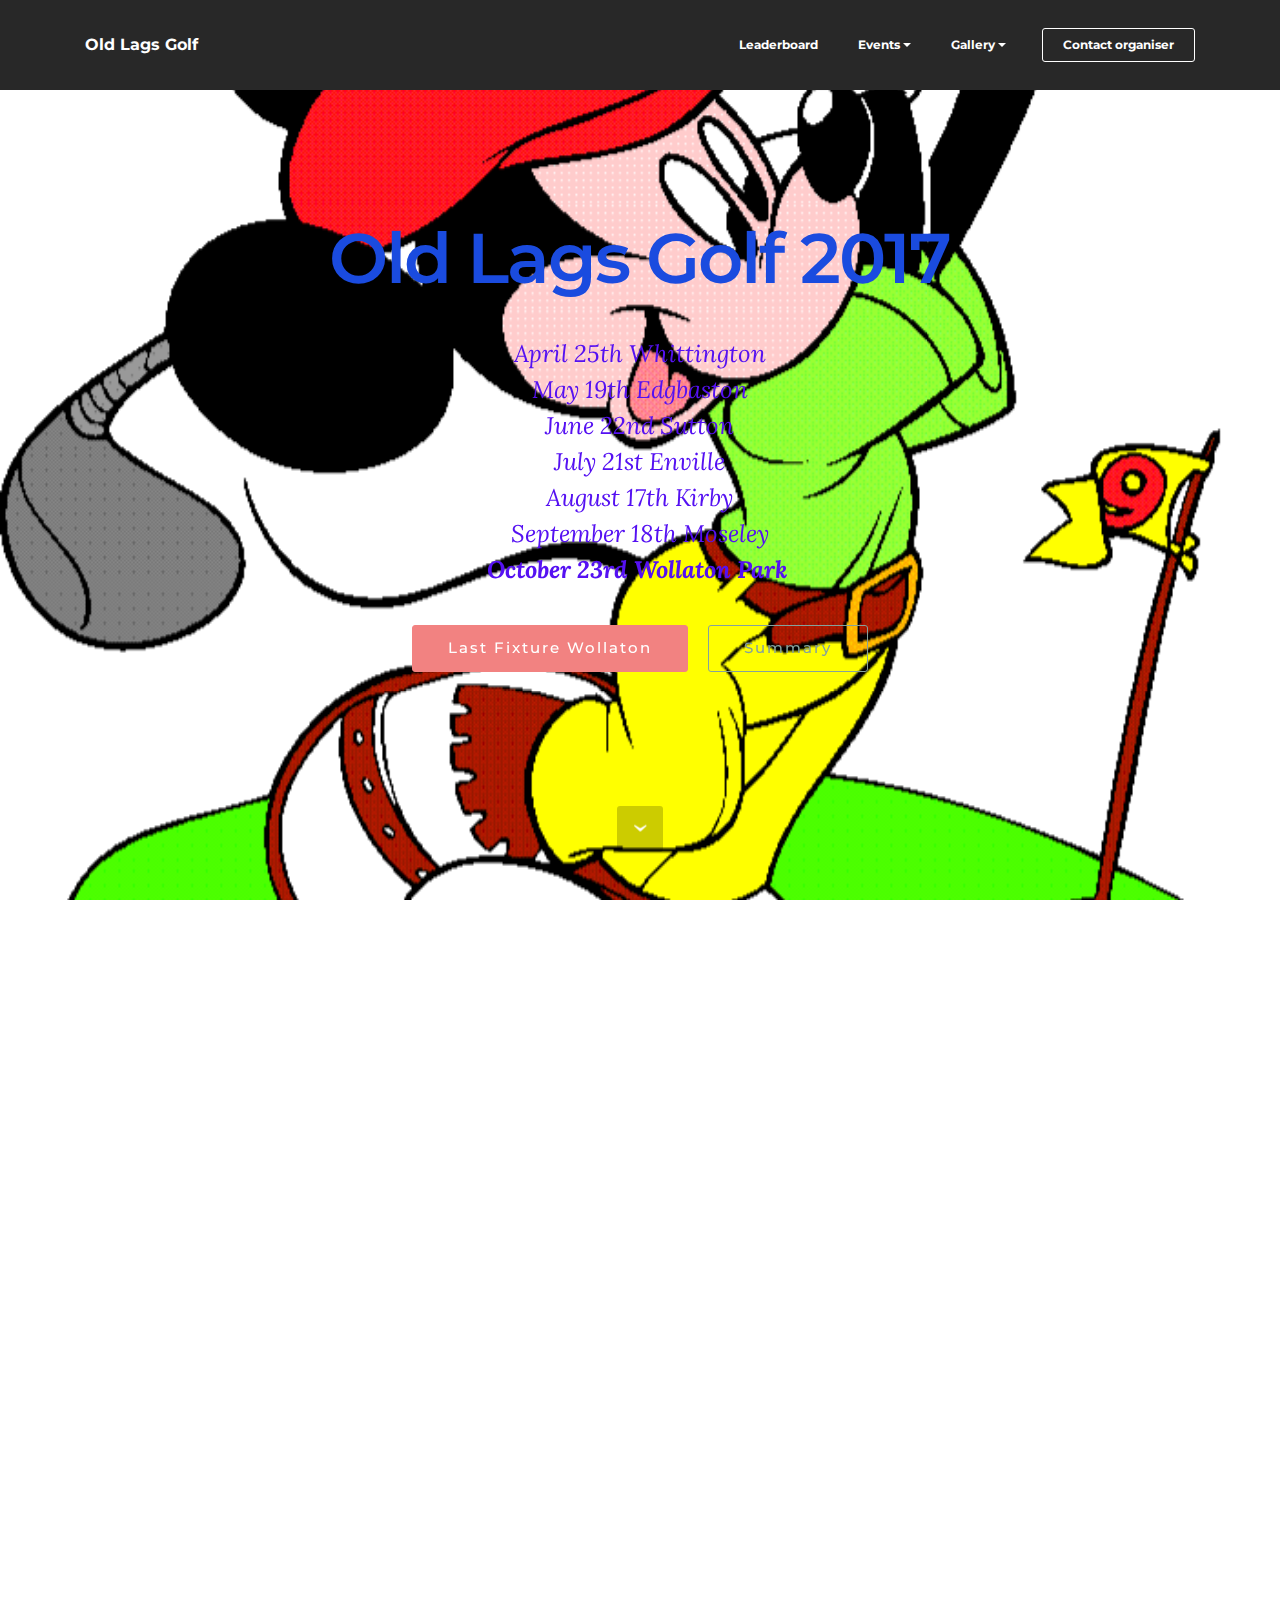
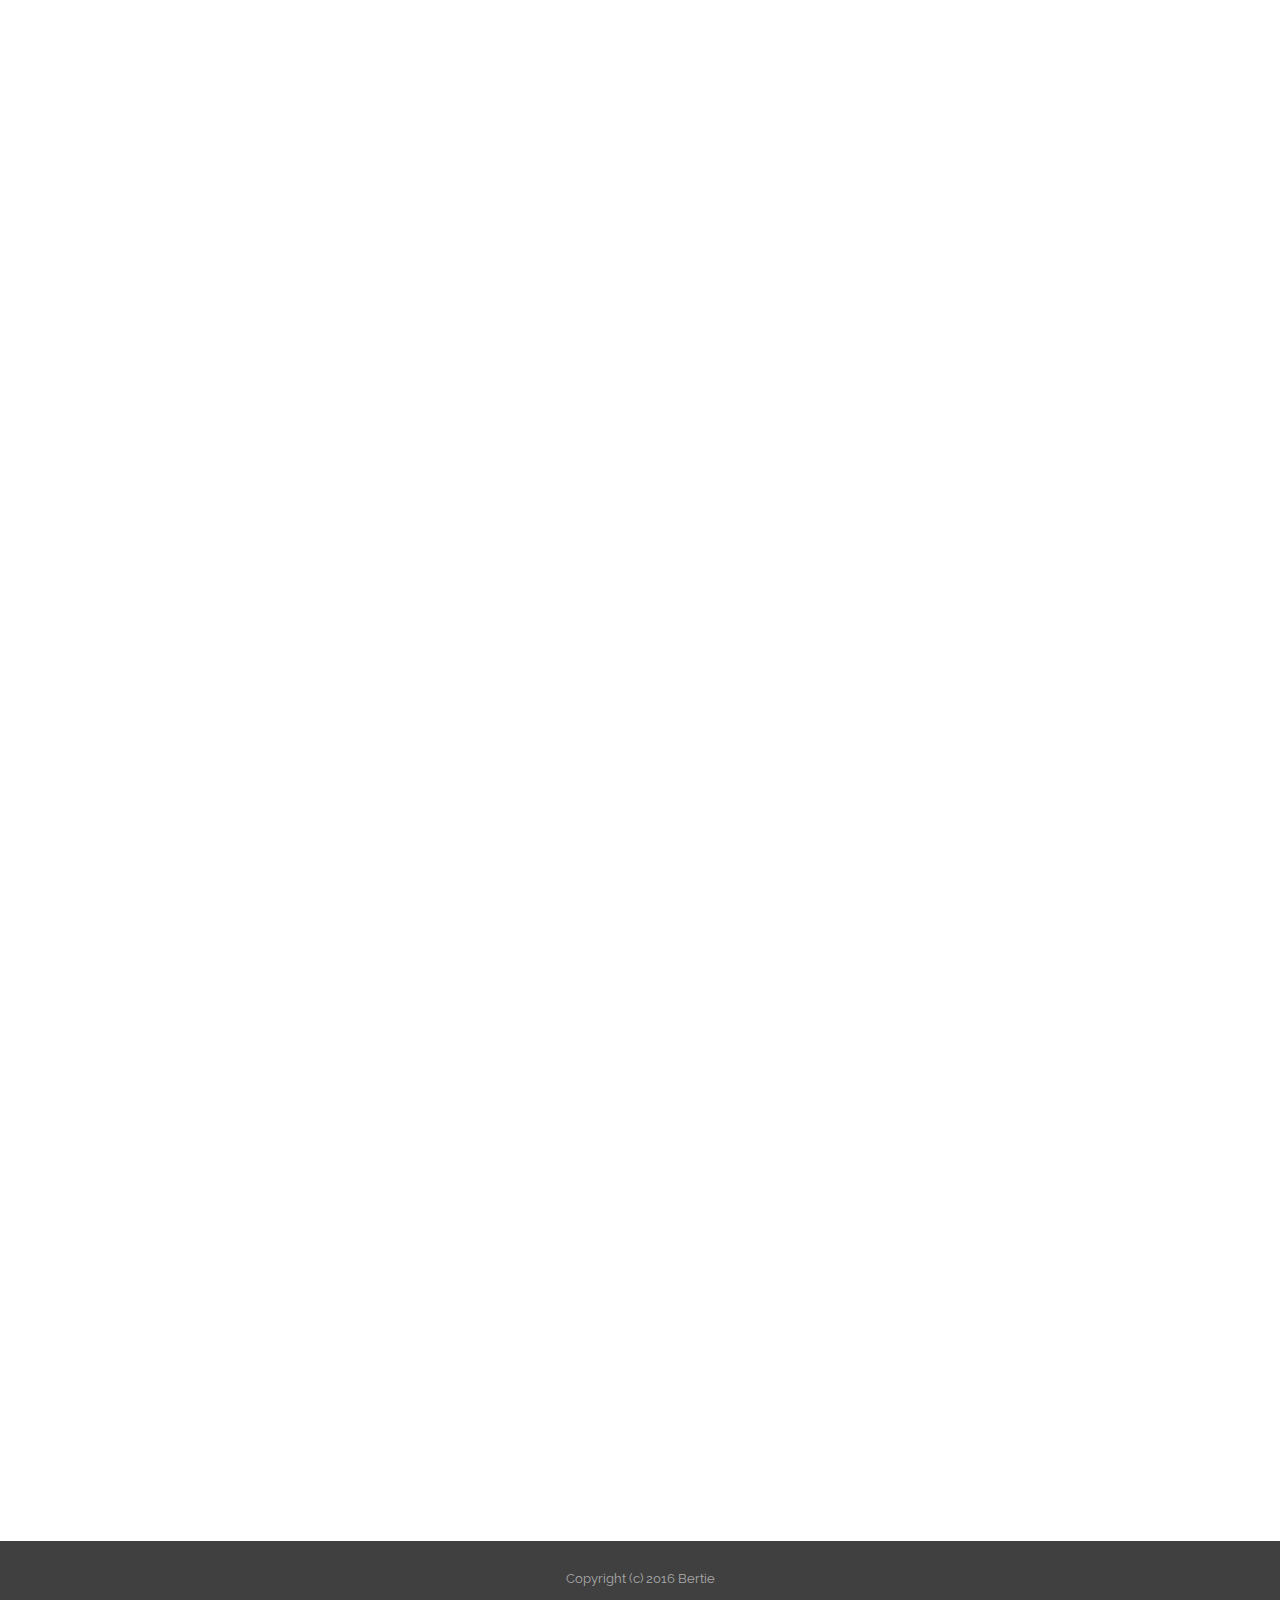
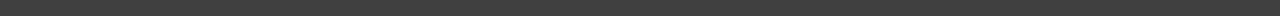
<file: index.html>
<!DOCTYPE html>
<html>
<head>
  <!-- Site made with Mobirise Website Builder v3.11.1, https://mobirise.com -->
  <meta charset="UTF-8">
  <meta http-equiv="X-UA-Compatible" content="IE=edge">
  <meta name="generator" content="Mobirise v3.11.1, mobirise.com">
  <meta name="viewport" content="width=device-width, initial-scale=1">
  <link rel="shortcut icon" href="assets/images/logo.png" type="image/x-icon">
  <meta name="description" content="Old Lags Golf 2017.  This is an experimental private site for a group of friends playing golf.  All information in here is just for fun.">
  <title>OldLagsGolf2017</title>
  <link rel="stylesheet" href="https://fonts.googleapis.com/css?family=Lora:400,700,400italic,700italic&amp;subset=latin">
  <link rel="stylesheet" href="https://fonts.googleapis.com/css?family=Montserrat:400,700">
  <link rel="stylesheet" href="https://fonts.googleapis.com/css?family=Raleway:100,100i,200,200i,300,300i,400,400i,500,500i,600,600i,700,700i,800,800i,900,900i">
  <link rel="stylesheet" href="assets/bootstrap-material-design-font/css/material.css">
  <link rel="stylesheet" href="assets/tether/tether.min.css">
  <link rel="stylesheet" href="assets/bootstrap/css/bootstrap.min.css">
  <link rel="stylesheet" href="assets/dropdown/css/style.css">
  <link rel="stylesheet" href="assets/animate.css/animate.min.css">
  <link rel="stylesheet" href="assets/theme/css/style.css">
  <link rel="stylesheet" href="assets/mobirise/css/mbr-additional.css" type="text/css">
  
  
  
</head>
<body>
<section id="menu-0">

    <nav class="navbar navbar-dropdown navbar-fixed-top">
        <div class="container">

            <div class="mbr-table">
                <div class="mbr-table-cell">

                    <div class="navbar-brand">
                        
                        <a class="navbar-caption" href="index.html">Old Lags Golf</a>
                    </div>

                </div>
                <div class="mbr-table-cell">

                    <button class="navbar-toggler pull-xs-right hidden-md-up" type="button" data-toggle="collapse" data-target="#exCollapsingNavbar">
                        <div class="hamburger-icon"></div>
                    </button>

                    <ul class="nav-dropdown collapse pull-xs-right nav navbar-nav navbar-toggleable-sm" id="exCollapsingNavbar"><li class="nav-item"><a class="nav-link link" href="page9.html" aria-expanded="false">Leaderboard</a></li><li class="nav-item dropdown"><a class="nav-link link dropdown-toggle" data-toggle="dropdown-submenu" href="https://mobirise.com/" aria-expanded="false">Events</a><div class="dropdown-menu"><a class="dropdown-item" href="page1.html">April</a><a class="dropdown-item" href="page2.html">May</a><a class="dropdown-item" href="page3.html" aria-expanded="false">June</a><a class="dropdown-item" href="page4.html">July</a><a class="dropdown-item" href="page5.html">August</a><a class="dropdown-item" href="page6.html">September</a><a class="dropdown-item" href="page7.html">October</a></div></li><li class="nav-item dropdown open"><a class="nav-link link dropdown-toggle" href="page8.html" aria-expanded="true" data-toggle="dropdown-submenu">Gallery</a><div class="dropdown-menu"><a class="dropdown-item" href="page8.html">CMW - Winter</a><a class="dropdown-item" href="page8.html#msg-box1-1e">Mr Happy</a><a class="dropdown-item" href="page8.html#msg-box1-1m">Whittington</a><a class="dropdown-item" href="page8.html#msg-box1-1s">Edgbaston</a><a class="dropdown-item" href="page8.html#msg-box1-1x">Sutton</a><a class="dropdown-item" href="page8.html#msg-box1-21">Enville</a><a class="dropdown-item" href="page8.html#msg-box1-2h">Kirby<br>Moseley<br>Wollaton</a></div></li><li class="nav-item nav-btn"><a class="nav-link btn btn-white btn-white-outline" href="index.html#form1-16">Contact organiser</a></li></ul>
                    <button hidden="" class="navbar-toggler navbar-close" type="button" data-toggle="collapse" data-target="#exCollapsingNavbar">
                        <div class="close-icon"></div>
                    </button>

                </div>
            </div>

        </div>
    </nav>

</section>

<section class="engine"><a rel="external" href="https://mobirise.com">Website Generator</a></section><section class="mbr-section mbr-section-hero mbr-section-full mbr-parallax-background mbr-section-with-arrow mbr-after-navbar" id="header1-1" style="background-image: url(assets/images/golfer-mickey-mouse-disney-clipart-1lg.gif);">

    

    <div class="mbr-table-cell">

        <div class="container">
            <div class="row">
                <div class="mbr-section col-md-10 col-md-offset-1 text-xs-center">

                    <h1 class="mbr-section-title display-1">Old Lags Golf 2017</h1>
                    <p class="mbr-section-lead lead"><br>April 25th Whittington<br>May 19th Edgbaston<br>June 22nd Sutton<br>July 21st Enville<br>August 17th Kirby<br>September 18th Moseley<br><strong>October 23rd Wollaton Park&nbsp;</strong></p>
                    <div class="mbr-section-btn"><a class="btn btn-lg btn-danger" href="page7.html">Last Fixture Wollaton</a> <a class="btn btn-lg btn-secondary-outline btn-secondary" href="index.html#features3-2">Summary</a></div>
                </div>
            </div>
        </div>
    </div>

    <div class="mbr-arrow mbr-arrow-floating" aria-hidden="true"><a href="#footer1-2"><i class="mbr-arrow-icon"></i></a></div>

</section>

<section class="mbr-cards mbr-section mbr-section-nopadding" id="features3-2" style="background-color: rgb(255, 255, 255);">

    

    <div class="mbr-cards-row row">
        <div class="mbr-cards-col col-xs-12 col-lg-3" style="padding-top: 80px; padding-bottom: 80px;">
            <div class="container">
              <div class="card cart-block">
                  <div class="card-img"><img src="assets/images/navigator-600x697.jpg" class="card-img-top"></div>
                  <div class="card-block">
                    <h4 class="card-title">April<br>Tuesday 25th</h4>
                    <h5 class="card-subtitle">Whittington Heath<br>Bertie</h5>
                    <p class="card-text"></p>
                    <div class="card-btn"><a href="page1.html" class="btn btn-primary">MORE</a></div>
                    </div>
                </div>
            </div>
        </div>
        <div class="mbr-cards-col col-xs-12 col-lg-3" style="padding-top: 80px; padding-bottom: 80px;">
            <div class="container">
                <div class="card cart-block">
                    <div class="card-img"><img src="assets/images/mexcalamity-spawn-mr-average-by-percyfan94-600x492.jpg" class="card-img-top"></div>
                    <div class="card-block">
                        <h4 class="card-title"></h4>
                        <h5 class="card-subtitle"><span style="font-style: normal;"><strong><br></strong></span><br><span style="font-style: normal;"><strong>May</strong></span><br><span style="font-style: normal;"><strong>Friday 19th&nbsp;<br></strong></span><div>Edgbaston</div><div>Fred</div></h5>
                        <p class="card-text"></p>
                        <div class="card-btn"><a href="page2.html" class="btn btn-primary">MORE</a></div>
                    </div>
                </div>
            </div>
        </div>
        <div class="mbr-cards-col col-xs-12 col-lg-3" style="padding-top: 80px; padding-bottom: 80px;">
            <div class="container">
                <div class="card cart-block">
                    <div class="card-img"><img src="assets/images/junior-600x461.png" class="card-img-top"></div>
                    <div class="card-block">
                        <h4 class="card-title"><br><br><br>June<br>Thursday 22nd</h4>
                        <h5 class="card-subtitle">Sutton<br>Steve W</h5>
                        <p class="card-text"></p>
                        <div class="card-btn"><a href="page3.html" class="btn btn-primary">MORE</a></div>
                    </div>
                </div>
            </div>
        </div>
        <div class="mbr-cards-col col-xs-12 col-lg-3" style="padding-top: 80px; padding-bottom: 80px;">
            <div class="container">
                <div class="card cart-block">
                    <div class="card-img"><img src="assets/images/mrwine-600x609.jpg" class="card-img-top"></div>
                    <div class="card-block">
                        <h4 class="card-title"><br>July<br>Friday 21st</h4>
                        <h5 class="card-subtitle">Enville<br>John</h5>
                        <p class="card-text"></p>
                        <div class="card-btn"><a href="page4.html" class="btn btn-primary">MORE</a></div>
                    </div>
                </div>
            </div>
        </div>
        
        
    </div>
</section>

<section class="mbr-cards mbr-section mbr-section-nopadding" id="features3-5" style="background-color: rgb(255, 255, 255);">

    

    <div class="mbr-cards-row row">
        <div class="mbr-cards-col col-xs-12 col-lg-4" style="padding-top: 80px; padding-bottom: 80px;">
            <div class="container">
              <div class="card cart-block">
                  <div class="card-img"><img src="assets/images/558-mrgrumpy-original-600x594.jpg" class="card-img-top"></div>
                  <div class="card-block">
                    <h4 class="card-title">August 17th</h4>
                    <h5 class="card-subtitle">Kirby Muxloe<br>Dave West</h5>
                    <p class="card-text"></p>
                    <div class="card-btn"><a href="page5.html" class="btn btn-primary">MORE</a></div>
                    </div>
                </div>
            </div>
        </div>
        <div class="mbr-cards-col col-xs-12 col-lg-4" style="padding-top: 80px; padding-bottom: 80px;">
            <div class="container">
                <div class="card cart-block">
                    <div class="card-img"><img src="assets/images/holiday-600x449.jpg" class="card-img-top"></div>
                    <div class="card-block">
                        <h4 class="card-title">September<br>Monday 18th</h4>
                        <h5 class="card-subtitle">Moseley<br>Steve Dewar</h5>
                        <p class="card-text">.</p>
                        <div class="card-btn"><a href="page6.html" class="btn btn-primary">MORE</a></div>
                    </div>
                </div>
            </div>
        </div>
        <div class="mbr-cards-col col-xs-12 col-lg-4" style="padding-top: 80px; padding-bottom: 80px;">
            <div class="container">
                <div class="card cart-block">
                    <div class="card-img"><img src="assets/images/golf-swing-600x450.jpg" class="card-img-top"></div>
                    <div class="card-block">
                        <h4 class="card-title">October</h4>
                        <h5 class="card-subtitle">Malcolm Taft<br>Wollaton</h5>
                        <p class="card-text"></p>
                        <div class="card-btn"><a href="page7.html" class="btn btn-primary">MORE</a></div>
                    </div>
                </div>
            </div>
        </div>
        
        
        
    </div>
</section>

<section class="mbr-section" id="form1-16" style="background-color: rgb(255, 255, 255); padding-top: 120px; padding-bottom: 120px;">
    
    <div class="mbr-section mbr-section__container mbr-section__container--middle">
        <div class="container">
            <div class="row">
                <div class="col-xs-12 text-xs-center">
                    <h3 class="mbr-section-title display-2">CONTACT FORM</h3>
                    <small class="mbr-section-subtitle">Please send Bertie an email for any updates.</small>
                </div>
            </div>
        </div>
    </div>
    <div class="mbr-section mbr-section-nopadding">
        <div class="container">
            <div class="row">
                <div class="col-xs-12 col-lg-10 col-lg-offset-1" data-form-type="formoid">


                    <div data-form-alert="true">
                        <div hidden="" data-form-alert-success="true" class="alert alert-form alert-success text-xs-center">Thanks for filling out form!</div>
                    </div>


                    <form action="https://mobirise.com/" method="post" data-form-title="CONTACT FORM">

                        <input type="hidden" value="3Gcj2+Fz7lnNpzsNnmDIcNdVqA5BhnwP7vL8MRdrtW5LOm6qVEWC+fyMLw1xqiPrp3GLbXijAuVT3I5KLWYYvs2ehm0modzKn+j7gKkOkb4r8R0/zzf9ggTZfAoFCsgW" data-form-email="true">

                        <div class="row row-sm-offset">

                            <div class="col-xs-12 col-md-4">
                                <div class="form-group">
                                    <label class="form-control-label" for="form1-16-name">Name<span class="form-asterisk">*</span></label>
                                    <input type="text" class="form-control" name="name" required="" data-form-field="Name" id="form1-16-name">
                                </div>
                            </div>

                            <div class="col-xs-12 col-md-4">
                                <div class="form-group">
                                    <label class="form-control-label" for="form1-16-email">Email<span class="form-asterisk">*</span></label>
                                    <input type="email" class="form-control" name="email" required="" data-form-field="Email" id="form1-16-email">
                                </div>
                            </div>

                            <div class="col-xs-12 col-md-4">
                                <div class="form-group">
                                    <label class="form-control-label" for="form1-16-phone">Phone</label>
                                    <input type="tel" class="form-control" name="phone" data-form-field="Phone" id="form1-16-phone">
                                </div>
                            </div>

                        </div>

                        <div class="form-group">
                            <label class="form-control-label" for="form1-16-message">Message</label>
                            <textarea class="form-control" name="message" rows="7" data-form-field="Message" id="form1-16-message"></textarea>
                        </div>

                        <div><button type="submit" class="btn btn-primary">CONTACT US</button></div>

                    </form>
                </div>
            </div>
        </div>
    </div>
</section>

<footer class="mbr-small-footer mbr-section mbr-section-nopadding mbr-parallax-background" id="footer1-2" style="background-image: url(assets/images/whittington-golf-courseclub-2000x800.jpg); padding-top: 1.75rem; padding-bottom: 1.75rem;">
    <div class="mbr-overlay" style="opacity: 0.8; background-color: rgb(68, 68, 68);"></div>
    <div class="container">
        <p class="text-xs-center">Copyright (c) 2016 Bertie</p>
    </div>
</footer>


  <script src="assets/web/assets/jquery/jquery.min.js"></script>
  <script src="assets/tether/tether.min.js"></script>
  <script src="assets/bootstrap/js/bootstrap.min.js"></script>
  <script src="assets/smooth-scroll/SmoothScroll.js"></script>
  <script src="assets/dropdown/js/script.min.js"></script>
  <script src="assets/touchSwipe/jquery.touchSwipe.min.js"></script>
  <script src="assets/viewportChecker/jquery.viewportchecker.js"></script>
  <script src="assets/jarallax/jarallax.js"></script>
  <script src="assets/theme/js/script.js"></script>
  <script src="assets/formoid/formoid.min.js"></script>
  
  
  <input name="animation" type="hidden">
  </body>
</html>
</file>
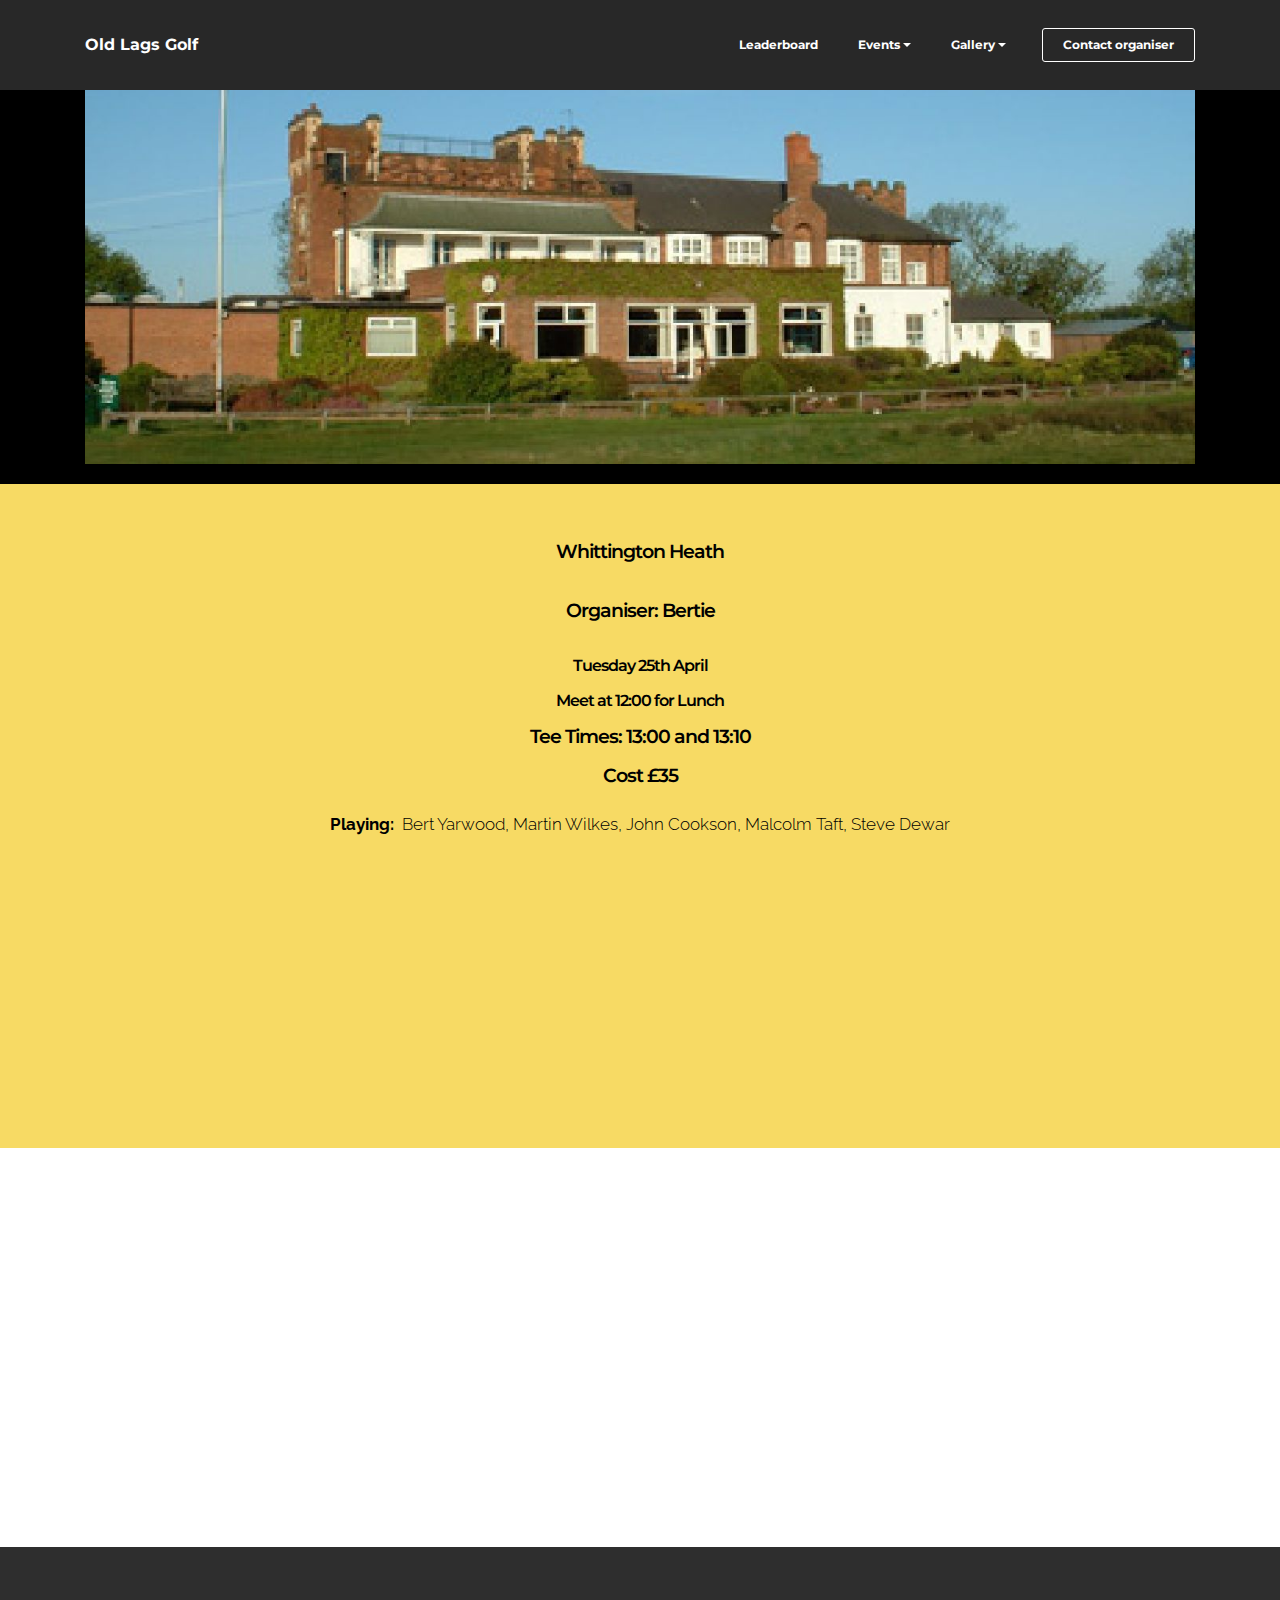
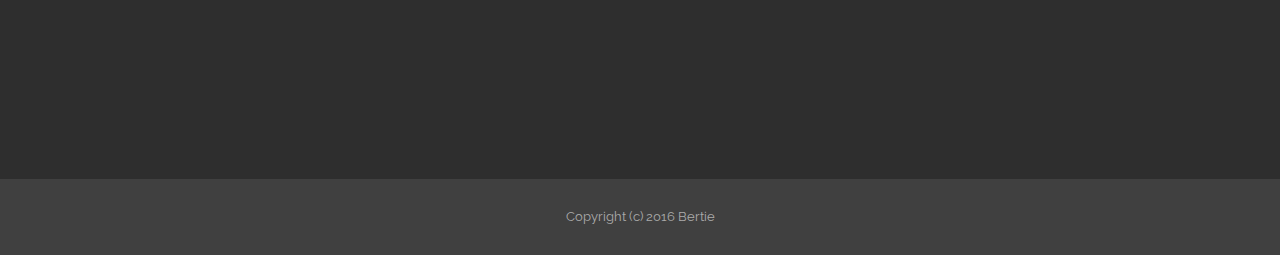
<file: page1.html>
<!DOCTYPE html>
<html>
<head>
  <!-- Site made with Mobirise Website Builder v3.11.1, https://mobirise.com -->
  <meta charset="UTF-8">
  <meta http-equiv="X-UA-Compatible" content="IE=edge">
  <meta name="generator" content="Mobirise v3.11.1, mobirise.com">
  <meta name="viewport" content="width=device-width, initial-scale=1">
  <link rel="shortcut icon" href="assets/images/logo.png" type="image/x-icon">
  <meta name="description" content="Whittngton is a golf course near Lichfield and is a highly regarded good test of golf.  It is particularly good in the winter months.">
  <title>Whittington</title>
  <link rel="stylesheet" href="https://fonts.googleapis.com/css?family=Lora:400,700,400italic,700italic&amp;subset=latin">
  <link rel="stylesheet" href="https://fonts.googleapis.com/css?family=Montserrat:400,700">
  <link rel="stylesheet" href="https://fonts.googleapis.com/css?family=Raleway:100,100i,200,200i,300,300i,400,400i,500,500i,600,600i,700,700i,800,800i,900,900i">
  <link rel="stylesheet" href="assets/bootstrap-material-design-font/css/material.css">
  <link rel="stylesheet" href="assets/tether/tether.min.css">
  <link rel="stylesheet" href="assets/bootstrap/css/bootstrap.min.css">
  <link rel="stylesheet" href="assets/dropdown/css/style.css">
  <link rel="stylesheet" href="assets/animate.css/animate.min.css">
  <link rel="stylesheet" href="assets/theme/css/style.css">
  <link rel="stylesheet" href="assets/mobirise/css/mbr-additional.css" type="text/css">
  
  
  
</head>
<body>
<section id="menu-0">

    <nav class="navbar navbar-dropdown navbar-fixed-top">
        <div class="container">

            <div class="mbr-table">
                <div class="mbr-table-cell">

                    <div class="navbar-brand">
                        
                        <a class="navbar-caption" href="index.html">Old Lags Golf</a>
                    </div>

                </div>
                <div class="mbr-table-cell">

                    <button class="navbar-toggler pull-xs-right hidden-md-up" type="button" data-toggle="collapse" data-target="#exCollapsingNavbar">
                        <div class="hamburger-icon"></div>
                    </button>

                    <ul class="nav-dropdown collapse pull-xs-right nav navbar-nav navbar-toggleable-sm" id="exCollapsingNavbar"><li class="nav-item"><a class="nav-link link" href="page9.html" aria-expanded="false">Leaderboard</a></li><li class="nav-item dropdown"><a class="nav-link link dropdown-toggle" data-toggle="dropdown-submenu" href="https://mobirise.com/" aria-expanded="false">Events</a><div class="dropdown-menu"><a class="dropdown-item" href="page1.html">April</a><a class="dropdown-item" href="page2.html">May</a><a class="dropdown-item" href="page3.html" aria-expanded="false">June</a><a class="dropdown-item" href="page4.html">July</a><a class="dropdown-item" href="page5.html">August</a><a class="dropdown-item" href="page6.html">September</a><a class="dropdown-item" href="page7.html">October</a></div></li><li class="nav-item dropdown open"><a class="nav-link link dropdown-toggle" href="page8.html" aria-expanded="true" data-toggle="dropdown-submenu">Gallery</a><div class="dropdown-menu"><a class="dropdown-item" href="page8.html">CMW - Winter</a><a class="dropdown-item" href="page8.html#msg-box1-1e">Mr Happy</a><a class="dropdown-item" href="page8.html#msg-box1-1m">Whittington</a><a class="dropdown-item" href="page8.html#msg-box1-1s">Edgbaston</a><a class="dropdown-item" href="page8.html#msg-box1-1x">Sutton</a><a class="dropdown-item" href="page8.html#msg-box1-21">Enville</a><a class="dropdown-item" href="page8.html#msg-box1-2h">Kirby<br>Moseley<br>Wollaton</a></div></li><li class="nav-item nav-btn"><a class="nav-link btn btn-white btn-white-outline" href="index.html#form1-16">Contact organiser</a></li></ul>
                    <button hidden="" class="navbar-toggler navbar-close" type="button" data-toggle="collapse" data-target="#exCollapsingNavbar">
                        <div class="close-icon"></div>
                    </button>

                </div>
            </div>

        </div>
    </nav>

</section>

<section class="engine"><a rel="external" href="https://mobirise.com">Mobirise Web Creator</a></section><section class="mbr-section mbr-section__container mbr-after-navbar" id="image2-f" style="background-color: rgb(0, 0, 0); padding-top: 20px; padding-bottom: 20px;">
    <div class="container">
        <div class="row">
            <div class="col-xs-12">
                <figure class="mbr-figure">
                    <div><img src="assets/images/whittington-golf-courseclub-1400x560.jpg"></div>

                    

                </figure>
            </div>
        </div>
    </div>
</section>

<section class="mbr-section article" id="msg-box3-g" style="background-color: rgb(247, 218, 100); padding-top: 40px; padding-bottom: 120px;">

    
    <div class="container">
        <div class="row">
            <div class="col-md-8 col-md-offset-2 text-xs-center">
                <h3 class="mbr-section-title display-2"><br><span style="line-height: 1.1;">Whittington Heath</span><br><span style="line-height: 1.1;"><br></span><br><span style="line-height: 1.1;">Organiser: Bertie<br></span><br><br>Tuesday 25th April<br><br><div>Meet at 12:00 for Lunch</div><br><div><span style="line-height: 1.1;">Tee Times: 13:00 and 13:10</span><br></div><br><div><span style="line-height: 1.1;">Cost £35</span><br></div></h3>
                <div class="lead"><p><strong>Playing:</strong> &nbsp;Bert Yarwood,&nbsp;<span style="font-size: 1.07rem; line-height: 1.5;">Martin Wilkes,&nbsp;</span><span style="font-size: 1.07rem; line-height: 1.5;">John Cookson,&nbsp;</span><span style="font-size: 1.07rem; line-height: 1.5;">Malcolm Taft, Steve Dewar</span></p><p><span style="font-size: 1.07rem; line-height: 1.5;">&amp; Steve West &nbsp; &nbsp;</span><span style="font-size: 1.07rem; line-height: 1.5;"><strong>Guest appearance</strong>: George Hawkins</span></p><p><span style="font-size: 1.07rem; line-height: 1.5;"><strong>Apol0gies</strong>: Dave West</span></p></div>
                <div><a class="btn btn-secondary" href="index.html">Return</a></div>
            </div>
        </div>
    </div>

</section>

<section class="mbr-section article mbr-section__container" id="content1-1j" style="background-color: rgb(255, 255, 255); padding-top: 20px; padding-bottom: 20px;">

    <div class="container">
        <div class="row">
            <div class="col-xs-12 lead"><p>And we're off. &nbsp;The first event was successfully completed despite some threatening interventions by the weather. &nbsp;Steve W. John and I started in a hailstorm which was fortunately quite brief. &nbsp;We had all sorts &nbsp;after that: sunshine, wind, rain (but not too much) for an excellent afternoon out on a pretty marvellous course.</p><p><br></p><p>Yours truly immodestly started with a par but then on the 2nd hole fell foul of the rules by ending up on the green with a ball I hadn't started with. &nbsp;Happened later too. &nbsp;Oh dear. &nbsp;John hit some great drives but Steve W had the edge, just. &nbsp;In the second group buggy maestro and golf guru even had his wood out. &nbsp;Mr Average played well enough to be now considered as Mr Above Average. &nbsp;Steve D enjoyed the round even though he ended up wearing a hoodie - fortunately no sign an admonishing Club Secretary. &nbsp;Late conscript, George used the round to hone his game for a return in a week to play for the Old Vs.</p><p><br></p><p>The victor for the day was just West Junior who shared the same score as our Nottingham member.....but only after a countback of the final three holes.</p><p><br></p><p>Good fun all round and capped by an excellent curry. &nbsp;Bring on Edgbaston.</p></div>
        </div>
    </div>

</section>

<section class="mbr-info mbr-section mbr-section-md-padding" id="msg-box2-1p" style="background-color: rgb(46, 46, 46); padding-top: 90px; padding-bottom: 90px;">

    
    <div class="container">
        <div class="row">

            <div class="mbr-table-md-up">
              <div class="mbr-table-cell col-md-4">
                  <div class="text-xs-center"><a class="btn btn-primary" href="page8.html#msg-box1-1m">For photos see the gallery</a></div>
              </div>
              <div class="mbr-table-cell mbr-right-padding-md-up col-md-8 text-xs-center text-md-left">
                  <h3 class="mbr-info-title mbr-section-title display-2"></h3>
                  <h2 class="mbr-info-subtitle mbr-section-subtitle"></h2>
              </div>
            </div>

            

        </div>
    </div>
</section>

<footer class="mbr-small-footer mbr-section mbr-section-nopadding mbr-parallax-background" id="footer1-1" style="background-image: url(assets/images/whittington-golf-courseclub-2000x800.jpg); padding-top: 1.75rem; padding-bottom: 1.75rem;">
    <div class="mbr-overlay" style="opacity: 0.8; background-color: rgb(68, 68, 68);"></div>
    <div class="container">
        <p class="text-xs-center">Copyright (c) 2016 Bertie</p>
    </div>
</footer>


  <script src="assets/web/assets/jquery/jquery.min.js"></script>
  <script src="assets/tether/tether.min.js"></script>
  <script src="assets/bootstrap/js/bootstrap.min.js"></script>
  <script src="assets/smooth-scroll/SmoothScroll.js"></script>
  <script src="assets/dropdown/js/script.min.js"></script>
  <script src="assets/touchSwipe/jquery.touchSwipe.min.js"></script>
  <script src="assets/viewportChecker/jquery.viewportchecker.js"></script>
  <script src="assets/jarallax/jarallax.js"></script>
  <script src="assets/theme/js/script.js"></script>
  
  
  <input name="animation" type="hidden">
  </body>
</html>
</file>
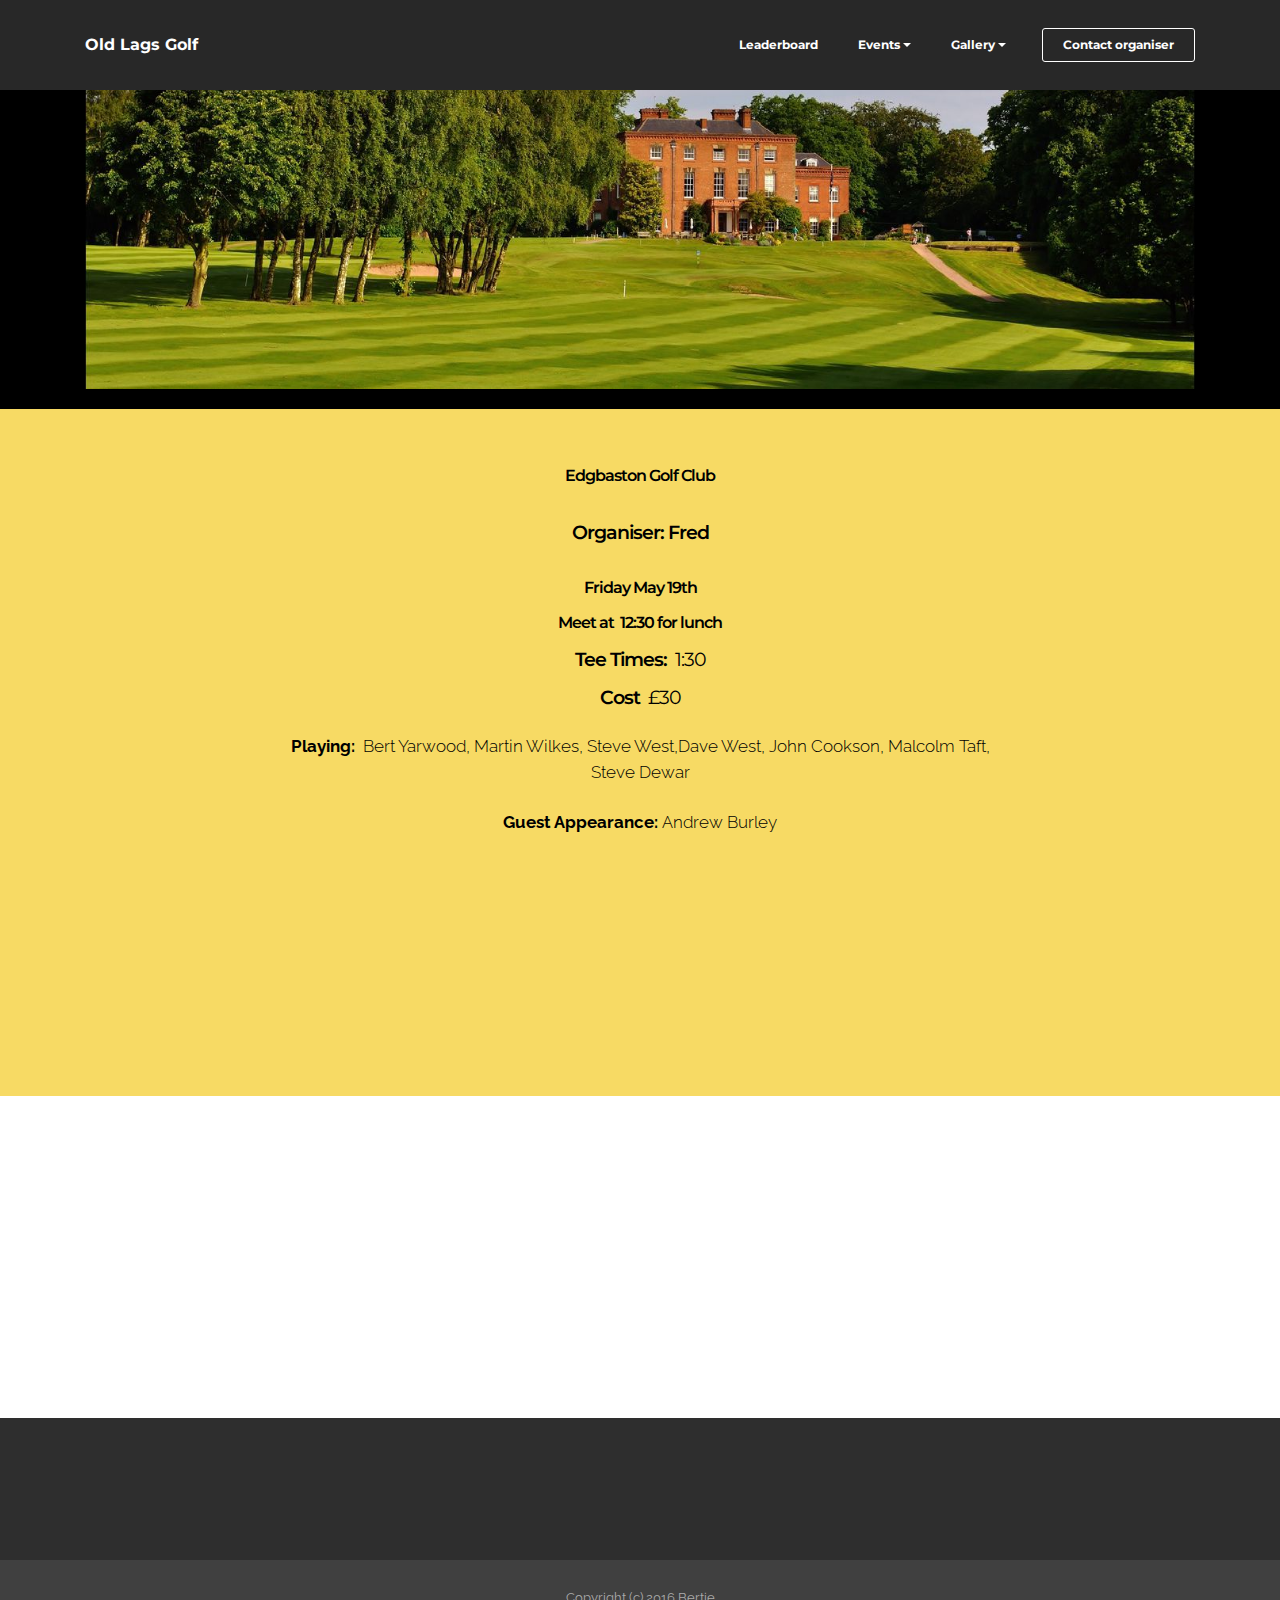
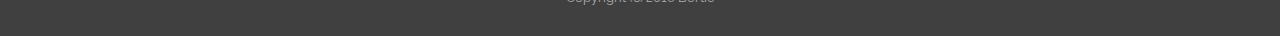
<file: page2.html>
<!DOCTYPE html>
<html>
<head>
  <!-- Site made with Mobirise Website Builder v3.11.1, https://mobirise.com -->
  <meta charset="UTF-8">
  <meta http-equiv="X-UA-Compatible" content="IE=edge">
  <meta name="generator" content="Mobirise v3.11.1, mobirise.com">
  <meta name="viewport" content="width=device-width, initial-scale=1">
  <link rel="shortcut icon" href="assets/images/logo.png" type="image/x-icon">
  <meta name="description" content="Edgbaston Golf Club is an excellent course in the heart of birmingham.">
  <title>Edgbaston</title>
  <link rel="stylesheet" href="https://fonts.googleapis.com/css?family=Lora:400,700,400italic,700italic&amp;subset=latin">
  <link rel="stylesheet" href="https://fonts.googleapis.com/css?family=Montserrat:400,700">
  <link rel="stylesheet" href="https://fonts.googleapis.com/css?family=Raleway:100,100i,200,200i,300,300i,400,400i,500,500i,600,600i,700,700i,800,800i,900,900i">
  <link rel="stylesheet" href="assets/bootstrap-material-design-font/css/material.css">
  <link rel="stylesheet" href="assets/tether/tether.min.css">
  <link rel="stylesheet" href="assets/bootstrap/css/bootstrap.min.css">
  <link rel="stylesheet" href="assets/dropdown/css/style.css">
  <link rel="stylesheet" href="assets/animate.css/animate.min.css">
  <link rel="stylesheet" href="assets/theme/css/style.css">
  <link rel="stylesheet" href="assets/mobirise/css/mbr-additional.css" type="text/css">
  
  
  
</head>
<body>
<section id="menu-i">

    <nav class="navbar navbar-dropdown navbar-fixed-top">
        <div class="container">

            <div class="mbr-table">
                <div class="mbr-table-cell">

                    <div class="navbar-brand">
                        
                        <a class="navbar-caption" href="index.html">Old Lags Golf</a>
                    </div>

                </div>
                <div class="mbr-table-cell">

                    <button class="navbar-toggler pull-xs-right hidden-md-up" type="button" data-toggle="collapse" data-target="#exCollapsingNavbar">
                        <div class="hamburger-icon"></div>
                    </button>

                    <ul class="nav-dropdown collapse pull-xs-right nav navbar-nav navbar-toggleable-sm" id="exCollapsingNavbar"><li class="nav-item"><a class="nav-link link" href="page9.html" aria-expanded="false">Leaderboard</a></li><li class="nav-item dropdown"><a class="nav-link link dropdown-toggle" data-toggle="dropdown-submenu" href="https://mobirise.com/" aria-expanded="false">Events</a><div class="dropdown-menu"><a class="dropdown-item" href="page1.html">April</a><a class="dropdown-item" href="page2.html">May</a><a class="dropdown-item" href="page3.html" aria-expanded="false">June</a><a class="dropdown-item" href="page4.html">July</a><a class="dropdown-item" href="page5.html">August</a><a class="dropdown-item" href="page6.html">September</a><a class="dropdown-item" href="page7.html">October</a></div></li><li class="nav-item dropdown open"><a class="nav-link link dropdown-toggle" href="page8.html" aria-expanded="true" data-toggle="dropdown-submenu">Gallery</a><div class="dropdown-menu"><a class="dropdown-item" href="page8.html">CMW - Winter</a><a class="dropdown-item" href="page8.html#msg-box1-1e">Mr Happy</a><a class="dropdown-item" href="page8.html#msg-box1-1m">Whittington</a><a class="dropdown-item" href="page8.html#msg-box1-1s">Edgbaston</a><a class="dropdown-item" href="page8.html#msg-box1-1x">Sutton</a><a class="dropdown-item" href="page8.html#msg-box1-21">Enville</a><a class="dropdown-item" href="page8.html#msg-box1-2h">Kirby<br>Moseley<br>Wollaton</a></div></li><li class="nav-item nav-btn"><a class="nav-link btn btn-white btn-white-outline" href="index.html#form1-16">Contact organiser</a></li></ul>
                    <button hidden="" class="navbar-toggler navbar-close" type="button" data-toggle="collapse" data-target="#exCollapsingNavbar">
                        <div class="close-icon"></div>
                    </button>

                </div>
            </div>

        </div>
    </nav>

</section>

<section class="engine"><a rel="external" href="https://mobirise.com">Mobirise</a></section><section class="mbr-section mbr-section__container mbr-after-navbar" id="image2-k" style="background-color: rgb(0, 0, 0); padding-top: 20px; padding-bottom: 20px;">
    <div class="container">
        <div class="row">
            <div class="col-xs-12">
                <figure class="mbr-figure">
                    <div><img src="assets/images/edg-1400x466.jpg"></div>

                    

                </figure>
            </div>
        </div>
    </div>
</section>

<section class="mbr-section article" id="msg-box3-l" style="background-color: rgb(247, 218, 100); padding-top: 40px; padding-bottom: 120px;">

    
    <div class="container">
        <div class="row">
            <div class="col-md-8 col-md-offset-2 text-xs-center">
                <h3 class="mbr-section-title display-2"><br>Edgbaston Golf Club<br><span style="line-height: 1.1;"><br></span><br><span style="line-height: 1.1;">Organiser: Fred<br></span><br><br>Friday May 19th<br><br><div>Meet at &nbsp;12:30 for lunch</div><br><div><span style="line-height: 1.1;">Tee Times: &nbsp;<span style="font-weight: normal;">1:30</span></span><br></div><br><div><span style="line-height: 1.1;">Cost &nbsp;<span style="font-weight: normal;">£30</span></span><br></div></h3>
                <div class="lead"><p><strong>Playing:</strong> &nbsp;Bert Yarwood,&nbsp;<span style="font-size: 1.07rem; line-height: 1.5;">Martin Wilkes, Steve West,Dave West, John Cookson, Malcolm Taft, Steve Dewar</span></p><p><span style="font-size: 1.07rem; line-height: 1.5;"><strong>Guest Appearance:</strong>&nbsp;Andrew Burley</span></p><p><span style="font-size: 1.07rem; line-height: 1.5;"><strong>Later:</strong> optional beer and curry at the Old Mo'</span></p></div>
                <div><a class="btn btn-secondary" href="index.html">Return</a></div>
            </div>
        </div>
    </div>

</section>

<section class="mbr-section article mbr-section__container" id="content1-1u" style="background-color: rgb(255, 255, 255); padding-top: 20px; padding-bottom: 20px;">

    <div class="container">
        <div class="row">
            <div class="col-xs-12 lead"><p>An excellent afternoon at Edgbaston. &nbsp;Always a wonderful surprise to play among all the trees with barely a building in sight. &nbsp;Hard to believe that it is only a couple of miles from the city centre.</p><p><br></p><p>It all looked as though it was going to be fairly close at half-time but then Dr Golf had obviously taken a dose of his own medicine and ended up with a blistering back nine. &nbsp;Our welcome guest Andrew was close on his heels with Junior trying hard to keep up. &nbsp;Big bro' was doing his best to shake off his nickname but still managed to grumble even though he too had a good back nine. &nbsp;Us Saturday boys are not used to competing so hard and all four of us ended up with the same score. &nbsp;Sadly it was under 30 points. &nbsp;Never mind it was a lovely afternoon.</p><p><br></p><p>The Old Mo' did us proud afterwards. &nbsp;They even had Bathams Bitter. &nbsp;Brilliant. &nbsp;</p><p><br></p><p>Well done Fred</p></div>
        </div>
    </div>

</section>

<section class="mbr-info mbr-section mbr-section-md-padding" id="msg-box2-23" style="background-color: rgb(46, 46, 46); padding-top: 60px; padding-bottom: 30px;">

    
    <div class="container">
        <div class="row">

            <div class="mbr-table-md-up">
              <div class="mbr-table-cell col-md-4">
                  <div class="text-xs-center"><a class="btn btn-primary" href="page8.html#msg-box1-1s">For photos go to gallery</a></div>
              </div>
              <div class="mbr-table-cell mbr-right-padding-md-up col-md-8 text-xs-center text-md-left">
                  <h3 class="mbr-info-title mbr-section-title display-2"></h3>
                  <h2 class="mbr-info-subtitle mbr-section-subtitle"></h2>
              </div>
            </div>

            

        </div>
    </div>
</section>

<footer class="mbr-small-footer mbr-section mbr-section-nopadding mbr-parallax-background" id="footer1-j" style="background-image: url(assets/images/whittington-golf-courseclub-2000x800.jpg); padding-top: 1.75rem; padding-bottom: 1.75rem;">
    <div class="mbr-overlay" style="opacity: 0.8; background-color: rgb(68, 68, 68);"></div>
    <div class="container">
        <p class="text-xs-center">Copyright (c) 2016 Bertie</p>
    </div>
</footer>


  <script src="assets/web/assets/jquery/jquery.min.js"></script>
  <script src="assets/tether/tether.min.js"></script>
  <script src="assets/bootstrap/js/bootstrap.min.js"></script>
  <script src="assets/smooth-scroll/SmoothScroll.js"></script>
  <script src="assets/dropdown/js/script.min.js"></script>
  <script src="assets/touchSwipe/jquery.touchSwipe.min.js"></script>
  <script src="assets/viewportChecker/jquery.viewportchecker.js"></script>
  <script src="assets/jarallax/jarallax.js"></script>
  <script src="assets/theme/js/script.js"></script>
  
  
  <input name="animation" type="hidden">
  </body>
</html>
</file>
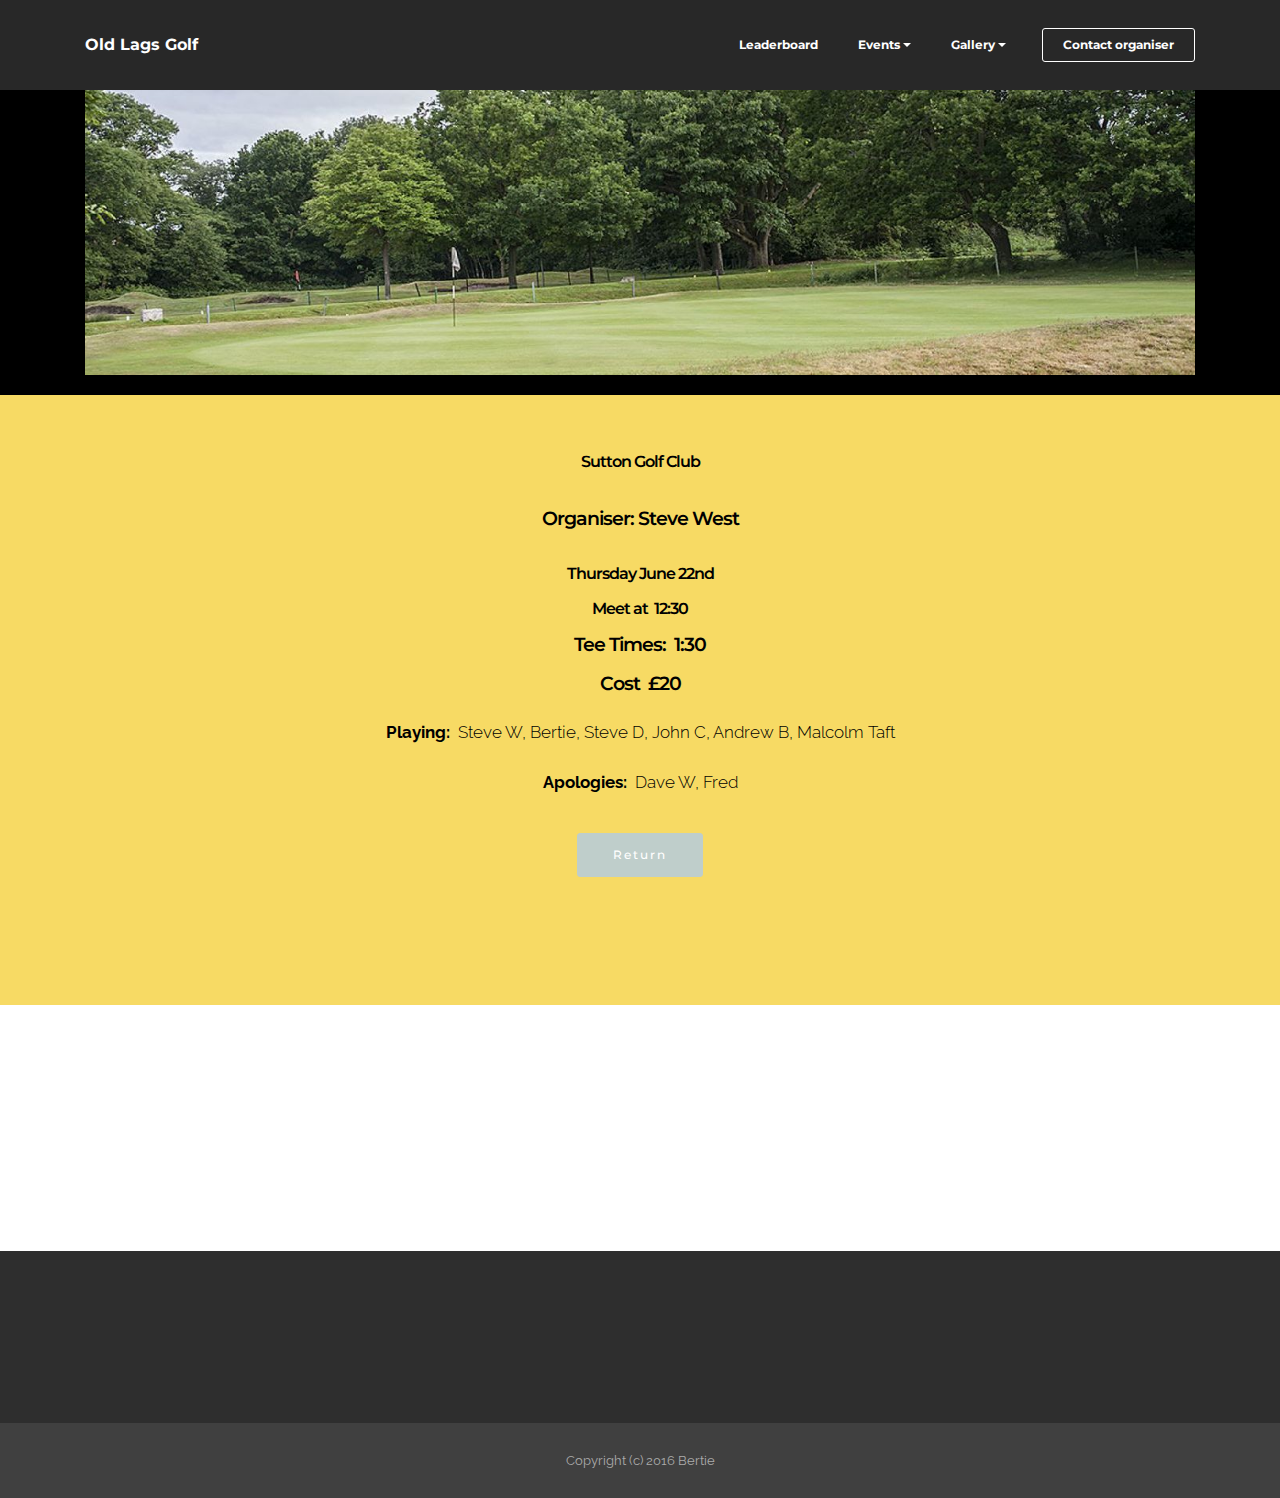
<file: page3.html>
<!DOCTYPE html>
<html>
<head>
  <!-- Site made with Mobirise Website Builder v3.11.1, https://mobirise.com -->
  <meta charset="UTF-8">
  <meta http-equiv="X-UA-Compatible" content="IE=edge">
  <meta name="generator" content="Mobirise v3.11.1, mobirise.com">
  <meta name="viewport" content="width=device-width, initial-scale=1">
  <link rel="shortcut icon" href="assets/images/logo.png" type="image/x-icon">
  <meta name="description" content="Sutton Golf Club is an axcellent heathland course on well drained land.">
  <title>Sutton</title>
  <link rel="stylesheet" href="https://fonts.googleapis.com/css?family=Lora:400,700,400italic,700italic&amp;subset=latin">
  <link rel="stylesheet" href="https://fonts.googleapis.com/css?family=Montserrat:400,700">
  <link rel="stylesheet" href="https://fonts.googleapis.com/css?family=Raleway:100,100i,200,200i,300,300i,400,400i,500,500i,600,600i,700,700i,800,800i,900,900i">
  <link rel="stylesheet" href="assets/bootstrap-material-design-font/css/material.css">
  <link rel="stylesheet" href="assets/tether/tether.min.css">
  <link rel="stylesheet" href="assets/bootstrap/css/bootstrap.min.css">
  <link rel="stylesheet" href="assets/dropdown/css/style.css">
  <link rel="stylesheet" href="assets/animate.css/animate.min.css">
  <link rel="stylesheet" href="assets/theme/css/style.css">
  <link rel="stylesheet" href="assets/mobirise/css/mbr-additional.css" type="text/css">
  
  
  
</head>
<body>
<section id="menu-m">

    <nav class="navbar navbar-dropdown navbar-fixed-top">
        <div class="container">

            <div class="mbr-table">
                <div class="mbr-table-cell">

                    <div class="navbar-brand">
                        
                        <a class="navbar-caption" href="index.html">Old Lags Golf</a>
                    </div>

                </div>
                <div class="mbr-table-cell">

                    <button class="navbar-toggler pull-xs-right hidden-md-up" type="button" data-toggle="collapse" data-target="#exCollapsingNavbar">
                        <div class="hamburger-icon"></div>
                    </button>

                    <ul class="nav-dropdown collapse pull-xs-right nav navbar-nav navbar-toggleable-sm" id="exCollapsingNavbar"><li class="nav-item"><a class="nav-link link" href="page9.html" aria-expanded="false">Leaderboard</a></li><li class="nav-item dropdown"><a class="nav-link link dropdown-toggle" data-toggle="dropdown-submenu" href="https://mobirise.com/" aria-expanded="false">Events</a><div class="dropdown-menu"><a class="dropdown-item" href="page1.html">April</a><a class="dropdown-item" href="page2.html">May</a><a class="dropdown-item" href="page3.html" aria-expanded="false">June</a><a class="dropdown-item" href="page4.html">July</a><a class="dropdown-item" href="page5.html">August</a><a class="dropdown-item" href="page6.html">September</a><a class="dropdown-item" href="page7.html">October</a></div></li><li class="nav-item dropdown open"><a class="nav-link link dropdown-toggle" href="page8.html" aria-expanded="true" data-toggle="dropdown-submenu">Gallery</a><div class="dropdown-menu"><a class="dropdown-item" href="page8.html">CMW - Winter</a><a class="dropdown-item" href="page8.html#msg-box1-1e">Mr Happy</a><a class="dropdown-item" href="page8.html#msg-box1-1m">Whittington</a><a class="dropdown-item" href="page8.html#msg-box1-1s">Edgbaston</a><a class="dropdown-item" href="page8.html#msg-box1-1x">Sutton</a><a class="dropdown-item" href="page8.html#msg-box1-21">Enville</a><a class="dropdown-item" href="page8.html#msg-box1-2h">Kirby<br>Moseley<br>Wollaton</a></div></li><li class="nav-item nav-btn"><a class="nav-link btn btn-white btn-white-outline" href="index.html#form1-16">Contact organiser</a></li></ul>
                    <button hidden="" class="navbar-toggler navbar-close" type="button" data-toggle="collapse" data-target="#exCollapsingNavbar">
                        <div class="close-icon"></div>
                    </button>

                </div>
            </div>

        </div>
    </nav>

</section>

<section class="engine"><a rel="external" href="https://mobirise.com">mobirise.com</a></section><section class="mbr-section mbr-section__container mbr-after-navbar" id="image2-o" style="background-color: rgb(0, 0, 0); padding-top: 20px; padding-bottom: 20px;">
    <div class="container">
        <div class="row">
            <div class="col-xs-12">
                <figure class="mbr-figure">
                    <div><img src="assets/images/sutton-1400x448.jpg"></div>

                    

                </figure>
            </div>
        </div>
    </div>
</section>

<section class="mbr-section article" id="msg-box3-p" style="background-color: rgb(247, 218, 100); padding-top: 40px; padding-bottom: 120px;">

    
    <div class="container">
        <div class="row">
            <div class="col-md-8 col-md-offset-2 text-xs-center">
                <h3 class="mbr-section-title display-2"><br>Sutton Golf Club<br><span style="line-height: 1.1;"><br></span><br><span style="line-height: 1.1;">Organiser: Steve West<br></span><br><br>Thursday June 22nd<br><br><div>Meet at &nbsp;12:30</div><br><div><span style="line-height: 1.1;">Tee Times: &nbsp;1:30</span><br></div><br><div><span style="line-height: 1.1;">Cost &nbsp;£20</span><br></div></h3>
                <div class="lead"><p><strong>Playing:</strong>&nbsp; Steve W, Bertie, Steve D, John C, Andrew B, Malcolm Taft</p><p><span style="font-size: 1.07rem; line-height: 1.5;"><strong>Apologies:</strong> &nbsp;Dave W, Fred</span></p></div>
                <div><a class="btn btn-secondary" href="index.html">Return</a></div>
            </div>
        </div>
    </div>

</section>

<section class="mbr-section article mbr-section__container" id="content1-1w" style="background-color: rgb(255, 255, 255); padding-top: 20px; padding-bottom: 20px;">

    <div class="container">
        <div class="row">
            <div class="col-xs-12 lead"><p>Sutton saw more of the same with overall leaders &nbsp;Dr Golf and Junior slugging it out only to end up with 33 points apiece. &nbsp;Can anyone catch them? &nbsp;Well yes obviously. &nbsp;With 5 out of 7 counting, do rule out anyone least of all our correspondent in New Zealand.</p><p><br></p><p>A little way behind the Sutton leaders our Special Agent had a difficult time and could not repeat his good Edgbaston form. &nbsp;Once again the Saturday morning boys failed to perform except on the 17th. &nbsp;The Steves and I were waiting to play the 17th and we thought that it looked far more difficult than the S.I. of 17 suggests. &nbsp;Steve D and I both proceeded to stuff our balls on to the green - easy!</p><p><br></p><p>A return to the Chennai rounded off the afternoon. &nbsp;Thanks Junior for organising yet another good one.</p></div>
        </div>
    </div>

</section>

<section class="mbr-info mbr-section mbr-section-md-padding" id="msg-box2-25" style="background-color: rgb(46, 46, 46); padding-top: 30px; padding-bottom: 90px;">

    
    <div class="container">
        <div class="row">

            <div class="mbr-table-md-up">
              <div class="mbr-table-cell col-md-4">
                  <div class="text-xs-center"><a class="btn btn-primary" href="page8html#msg-box1-1x">For photos see gallery</a></div>
              </div>
              <div class="mbr-table-cell mbr-right-padding-md-up col-md-8 text-xs-center text-md-left">
                  <h3 class="mbr-info-title mbr-section-title display-2"></h3>
                  <h2 class="mbr-info-subtitle mbr-section-subtitle"></h2>
              </div>
            </div>

            

        </div>
    </div>
</section>

<footer class="mbr-small-footer mbr-section mbr-section-nopadding mbr-parallax-background" id="footer1-n" style="background-image: url(assets/images/whittington-golf-courseclub-2000x800.jpg); padding-top: 1.75rem; padding-bottom: 1.75rem;">
    <div class="mbr-overlay" style="opacity: 0.8; background-color: rgb(68, 68, 68);"></div>
    <div class="container">
        <p class="text-xs-center">Copyright (c) 2016 Bertie</p>
    </div>
</footer>


  <script src="assets/web/assets/jquery/jquery.min.js"></script>
  <script src="assets/tether/tether.min.js"></script>
  <script src="assets/bootstrap/js/bootstrap.min.js"></script>
  <script src="assets/smooth-scroll/SmoothScroll.js"></script>
  <script src="assets/dropdown/js/script.min.js"></script>
  <script src="assets/touchSwipe/jquery.touchSwipe.min.js"></script>
  <script src="assets/viewportChecker/jquery.viewportchecker.js"></script>
  <script src="assets/jarallax/jarallax.js"></script>
  <script src="assets/theme/js/script.js"></script>
  
  
  <input name="animation" type="hidden">
  </body>
</html>
</file>
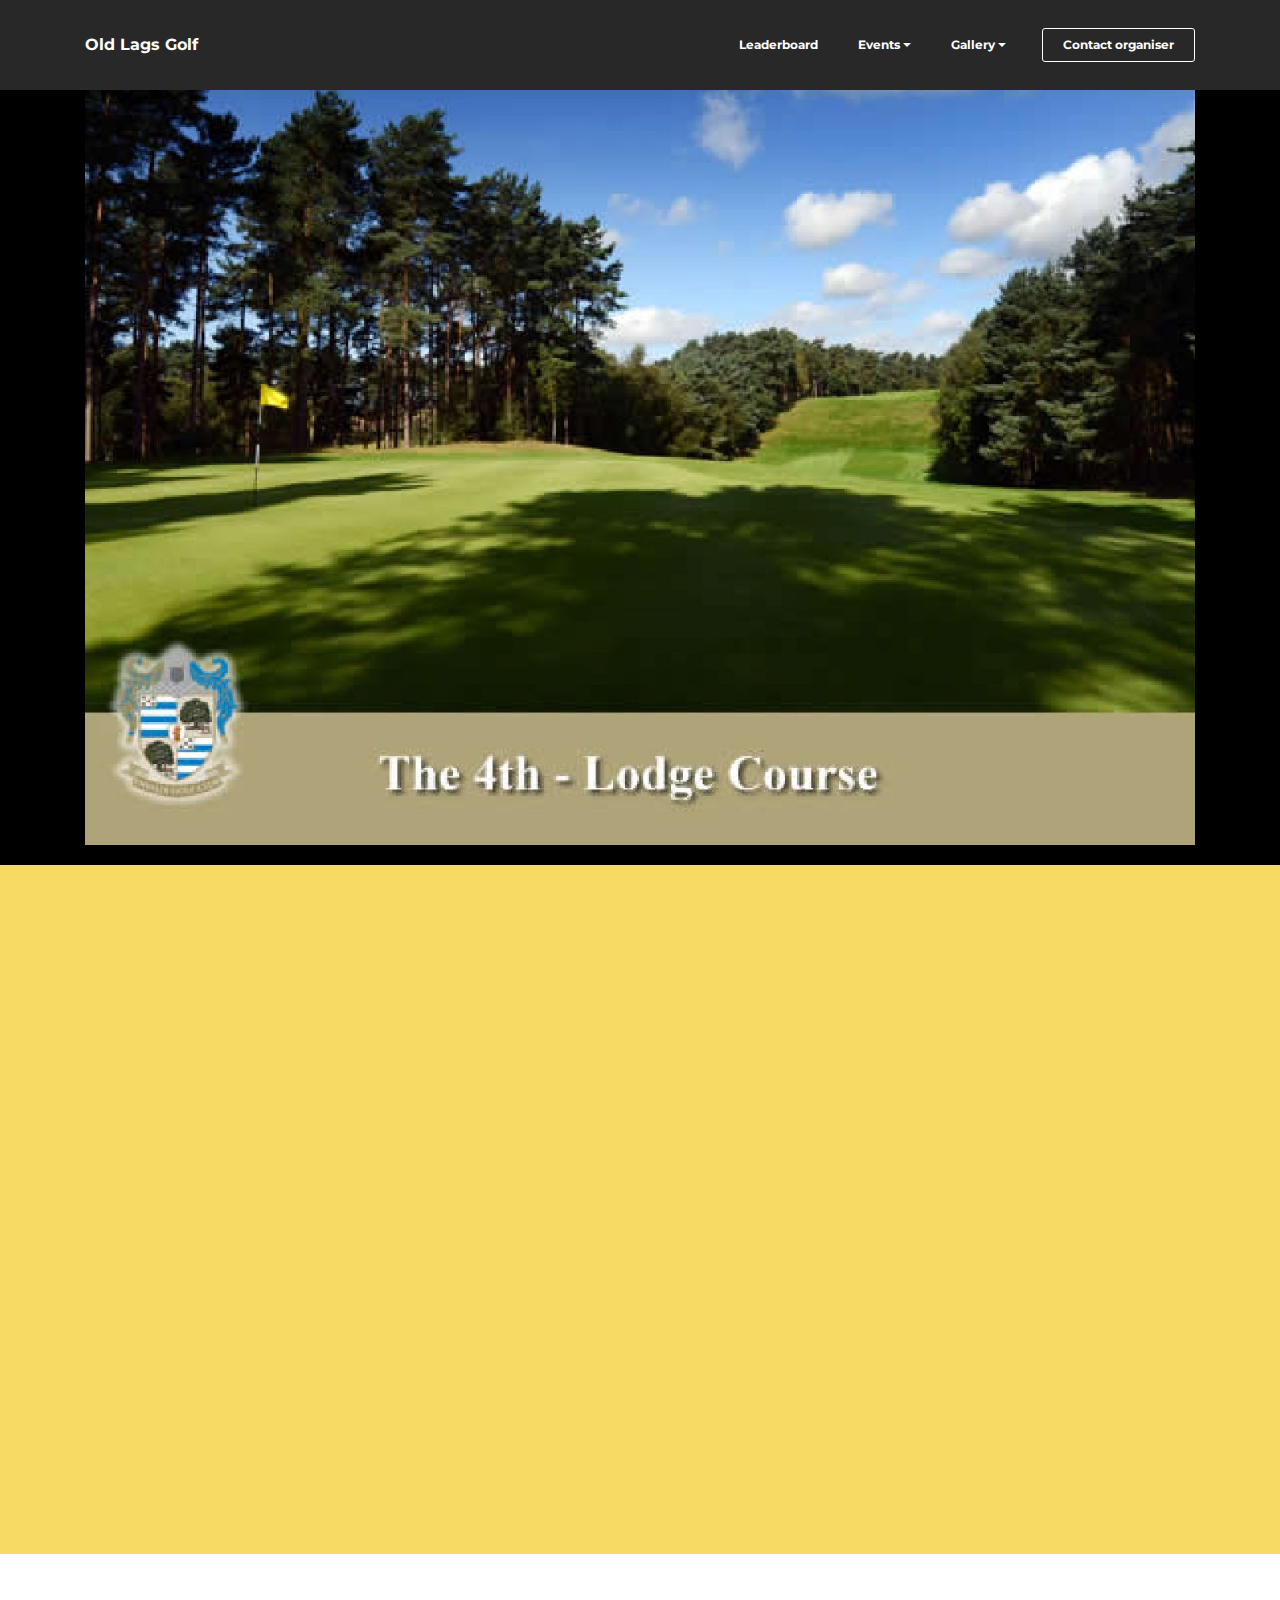
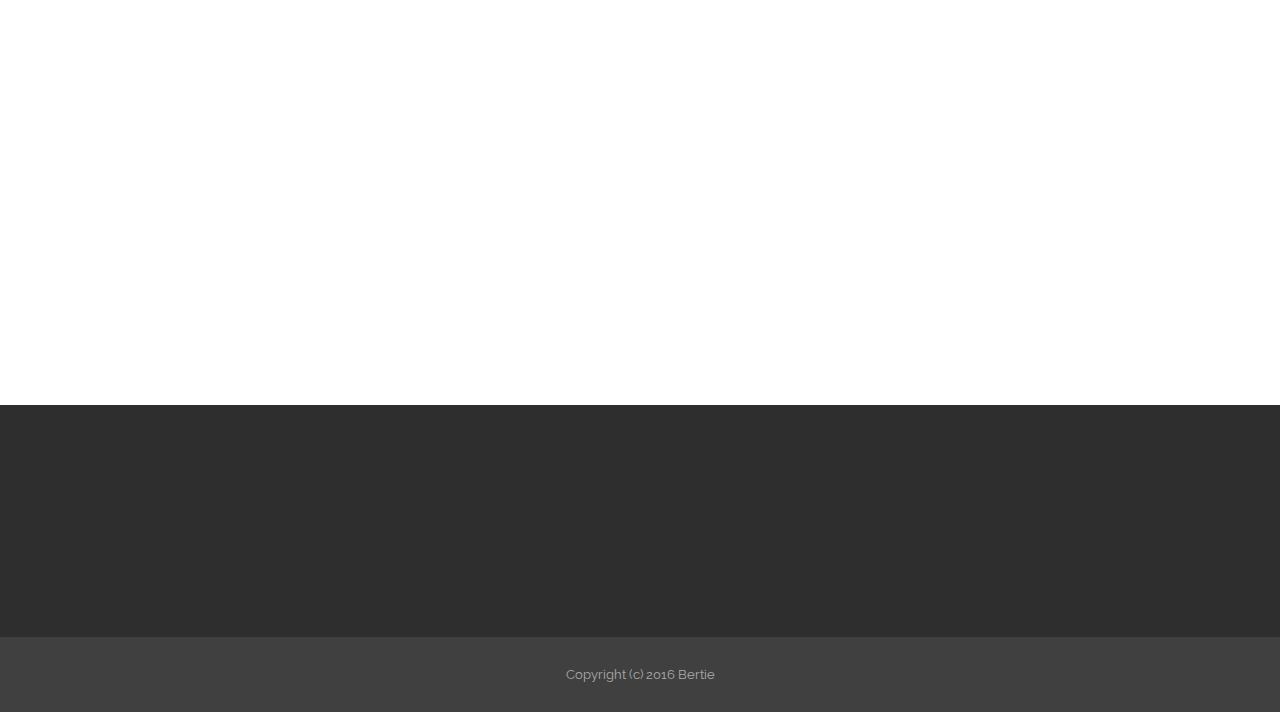
<file: page4.html>
<!DOCTYPE html>
<html>
<head>
  <!-- Site made with Mobirise Website Builder v3.11.1, https://mobirise.com -->
  <meta charset="UTF-8">
  <meta http-equiv="X-UA-Compatible" content="IE=edge">
  <meta name="generator" content="Mobirise v3.11.1, mobirise.com">
  <meta name="viewport" content="width=device-width, initial-scale=1">
  <link rel="shortcut icon" href="assets/images/logo.png" type="image/x-icon">
  <meta name="description" content="Enville Old Lags">
  <title>Enville</title>
  <link rel="stylesheet" href="https://fonts.googleapis.com/css?family=Lora:400,700,400italic,700italic&amp;subset=latin">
  <link rel="stylesheet" href="https://fonts.googleapis.com/css?family=Montserrat:400,700">
  <link rel="stylesheet" href="https://fonts.googleapis.com/css?family=Raleway:100,100i,200,200i,300,300i,400,400i,500,500i,600,600i,700,700i,800,800i,900,900i">
  <link rel="stylesheet" href="assets/bootstrap-material-design-font/css/material.css">
  <link rel="stylesheet" href="assets/tether/tether.min.css">
  <link rel="stylesheet" href="assets/bootstrap/css/bootstrap.min.css">
  <link rel="stylesheet" href="assets/dropdown/css/style.css">
  <link rel="stylesheet" href="assets/animate.css/animate.min.css">
  <link rel="stylesheet" href="assets/theme/css/style.css">
  <link rel="stylesheet" href="assets/mobirise/css/mbr-additional.css" type="text/css">
  
  
  
</head>
<body>
<section id="menu-q">

    <nav class="navbar navbar-dropdown navbar-fixed-top">
        <div class="container">

            <div class="mbr-table">
                <div class="mbr-table-cell">

                    <div class="navbar-brand">
                        
                        <a class="navbar-caption" href="index.html">Old Lags Golf</a>
                    </div>

                </div>
                <div class="mbr-table-cell">

                    <button class="navbar-toggler pull-xs-right hidden-md-up" type="button" data-toggle="collapse" data-target="#exCollapsingNavbar">
                        <div class="hamburger-icon"></div>
                    </button>

                    <ul class="nav-dropdown collapse pull-xs-right nav navbar-nav navbar-toggleable-sm" id="exCollapsingNavbar"><li class="nav-item"><a class="nav-link link" href="page9.html" aria-expanded="false">Leaderboard</a></li><li class="nav-item dropdown"><a class="nav-link link dropdown-toggle" data-toggle="dropdown-submenu" href="https://mobirise.com/" aria-expanded="false">Events</a><div class="dropdown-menu"><a class="dropdown-item" href="page1.html">April</a><a class="dropdown-item" href="page2.html">May</a><a class="dropdown-item" href="page3.html" aria-expanded="false">June</a><a class="dropdown-item" href="page4.html">July</a><a class="dropdown-item" href="page5.html">August</a><a class="dropdown-item" href="page6.html">September</a><a class="dropdown-item" href="page7.html">October</a></div></li><li class="nav-item dropdown open"><a class="nav-link link dropdown-toggle" href="page8.html" aria-expanded="true" data-toggle="dropdown-submenu">Gallery</a><div class="dropdown-menu"><a class="dropdown-item" href="page8.html">CMW - Winter</a><a class="dropdown-item" href="page8.html#msg-box1-1e">Mr Happy</a><a class="dropdown-item" href="page8.html#msg-box1-1m">Whittington</a><a class="dropdown-item" href="page8.html#msg-box1-1s">Edgbaston</a><a class="dropdown-item" href="page8.html#msg-box1-1x">Sutton</a><a class="dropdown-item" href="page8.html#msg-box1-21">Enville</a><a class="dropdown-item" href="page8.html#msg-box1-2h">Kirby<br>Moseley<br>Wollaton</a></div></li><li class="nav-item nav-btn"><a class="nav-link btn btn-white btn-white-outline" href="index.html#form1-16">Contact organiser</a></li></ul>
                    <button hidden="" class="navbar-toggler navbar-close" type="button" data-toggle="collapse" data-target="#exCollapsingNavbar">
                        <div class="close-icon"></div>
                    </button>

                </div>
            </div>

        </div>
    </nav>

</section>

<section class="engine"><a rel="external" href="https://mobirise.com">https://mobirise.com/</a></section><section class="mbr-section mbr-section__container mbr-after-navbar" id="image2-s" style="background-color: rgb(0, 0, 0); padding-top: 20px; padding-bottom: 20px;">
    <div class="container">
        <div class="row">
            <div class="col-xs-12">
                <figure class="mbr-figure">
                    <div><img src="assets/images/4th-lodge-1400x1040.jpg"></div>

                    

                </figure>
            </div>
        </div>
    </div>
</section>

<section class="mbr-section article" id="msg-box3-t" style="background-color: rgb(247, 218, 100); padding-top: 40px; padding-bottom: 120px;">

    
    <div class="container">
        <div class="row">
            <div class="col-md-8 col-md-offset-2 text-xs-center">
                <h3 class="mbr-section-title display-2"><br>Enville Golf Club<br><span style="line-height: 1.1;"><br></span><br><span style="line-height: 1.1;">Organiser: John Cookson<br></span><br><br>Friday July 21st<br><br>Meet at 12;:30<br><br>Tee Times: 1:30<br><br>Cost : £55<br><br><div><br></div></h3>
                <div class="lead"><p><strong>Playing:</strong>&nbsp; John Cookson, Bert, Nigel Mills, John McKeon, Dave West, Martin Wilkes</p><p><strong>Apologies</strong>: Steve West, Andrew, Steve Dewar, Malcolm Taft</p><p><br></p></div>
                <div><a class="btn btn-secondary" href="index.html">Return</a></div>
            </div>
        </div>
    </div>

</section>

<section class="mbr-section article mbr-section__container" id="content1-20" style="background-color: rgb(255, 255, 255); padding-top: 20px; padding-bottom: 20px;">

    <div class="container">
        <div class="row">
            <div class="col-xs-12 lead"><p>Well, what a terrific venue. &nbsp;But first a welcome return to two new Old Lags to our monthly tour event. &nbsp;We had Nigel (Mr Bomber - you should have seen his drives) Mills and John (Mr Charming) McKeun who enjoyed a solo visit to the Cat before meeting up in the clubhouse. &nbsp;They were last seen, by most of us, somewhere near Calais after the Le Touquet extravaganza of 2015.</p><p><br></p><p>The course was beautiful....and challenging. &nbsp;Mr Grumpy was the day's winner but only by one shot from Bomber who missed out after an excellent round only to blow up on the 18th. &nbsp;Mr Grumpy it has to be said was somewhat handicapped - he had to manage without his new driver for much of the round. &nbsp;Who would have thought that such a slight frame would have the strength to snap the shaft on his backswing?. I expect the grumpy lawyer's letter to his sponsor has already been drafted. &nbsp;Former champion Mr Charming was full of praise for the course and like many of us would like to have played better. &nbsp;Mr Average was, well, pretty average. &nbsp;And our organiser for the day should be complimented on an excellent choice and he, Mr Wine that is, even cut short his holiday to come and host us. &nbsp;As for me, the golf is best forgotten - maybe shouldering the responsibilities as architect of this lot is weighing too heavily.</p><p><br></p><p>The weather has to be mentioned. &nbsp;OKish for 12 holes and then steady wet stuff pretty much all the way &nbsp;after that. &nbsp;My sodden card says it all.</p><p><br></p><p>But the Cat in Enville delivered well. &nbsp;It had 7 real ales many of them from the nearby Enville brewery. &nbsp;Great faggots too and an early finish. &nbsp;Well done John.</p></div>
        </div>
    </div>

</section>

<section class="mbr-info mbr-section mbr-section-md-padding" id="msg-box2-24" style="background-color: rgb(46, 46, 46); padding-top: 90px; padding-bottom: 90px;">

    
    <div class="container">
        <div class="row">

            <div class="mbr-table-md-up">
              <div class="mbr-table-cell col-md-4">
                  <div class="text-xs-center"><a class="btn btn-primary" href="page8.html#msg-box2-21">For photos see gallery</a></div>
              </div>
              <div class="mbr-table-cell mbr-right-padding-md-up col-md-8 text-xs-center text-md-left">
                  <h3 class="mbr-info-title mbr-section-title display-2"></h3>
                  <h2 class="mbr-info-subtitle mbr-section-subtitle"></h2>
              </div>
            </div>

            

        </div>
    </div>
</section>

<footer class="mbr-small-footer mbr-section mbr-section-nopadding mbr-parallax-background" id="footer1-r" style="background-image: url(assets/images/whittington-golf-courseclub-2000x800.jpg); padding-top: 1.75rem; padding-bottom: 1.75rem;">
    <div class="mbr-overlay" style="opacity: 0.8; background-color: rgb(68, 68, 68);"></div>
    <div class="container">
        <p class="text-xs-center">Copyright (c) 2016 Bertie</p>
    </div>
</footer>


  <script src="assets/web/assets/jquery/jquery.min.js"></script>
  <script src="assets/tether/tether.min.js"></script>
  <script src="assets/bootstrap/js/bootstrap.min.js"></script>
  <script src="assets/smooth-scroll/SmoothScroll.js"></script>
  <script src="assets/dropdown/js/script.min.js"></script>
  <script src="assets/touchSwipe/jquery.touchSwipe.min.js"></script>
  <script src="assets/viewportChecker/jquery.viewportchecker.js"></script>
  <script src="assets/jarallax/jarallax.js"></script>
  <script src="assets/theme/js/script.js"></script>
  
  
  <input name="animation" type="hidden">
  </body>
</html>
</file>
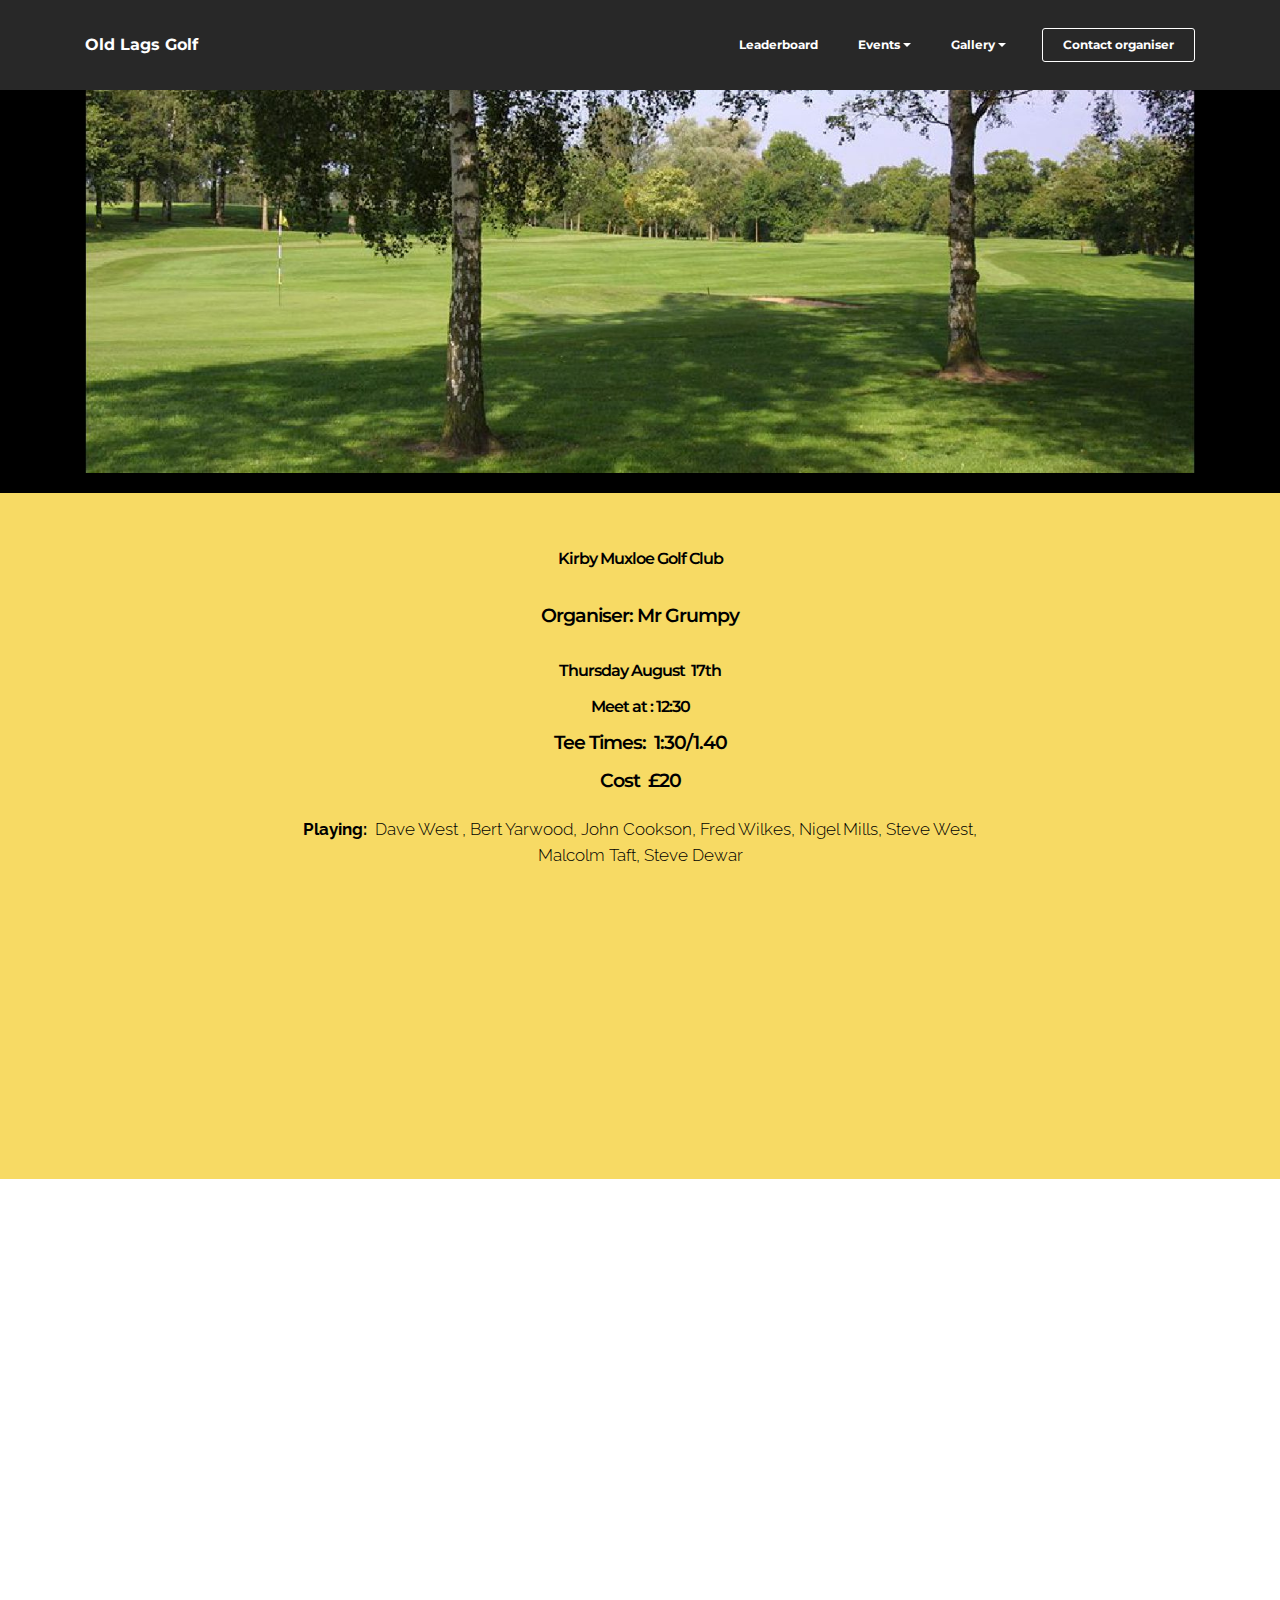
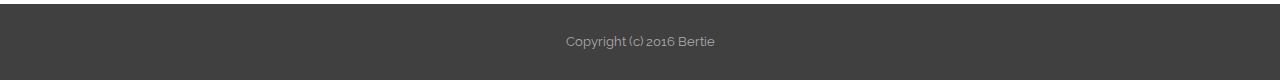
<file: page5.html>
<!DOCTYPE html>
<html>
<head>
  <!-- Site made with Mobirise Website Builder v3.11.1, https://mobirise.com -->
  <meta charset="UTF-8">
  <meta http-equiv="X-UA-Compatible" content="IE=edge">
  <meta name="generator" content="Mobirise v3.11.1, mobirise.com">
  <meta name="viewport" content="width=device-width, initial-scale=1">
  <link rel="shortcut icon" href="assets/images/logo.png" type="image/x-icon">
  <meta name="description" content="Kirby Old Lags">
  <title>Kirby</title>
  <link rel="stylesheet" href="https://fonts.googleapis.com/css?family=Lora:400,700,400italic,700italic&amp;subset=latin">
  <link rel="stylesheet" href="https://fonts.googleapis.com/css?family=Montserrat:400,700">
  <link rel="stylesheet" href="https://fonts.googleapis.com/css?family=Raleway:100,100i,200,200i,300,300i,400,400i,500,500i,600,600i,700,700i,800,800i,900,900i">
  <link rel="stylesheet" href="assets/bootstrap-material-design-font/css/material.css">
  <link rel="stylesheet" href="assets/tether/tether.min.css">
  <link rel="stylesheet" href="assets/bootstrap/css/bootstrap.min.css">
  <link rel="stylesheet" href="assets/dropdown/css/style.css">
  <link rel="stylesheet" href="assets/animate.css/animate.min.css">
  <link rel="stylesheet" href="assets/theme/css/style.css">
  <link rel="stylesheet" href="assets/mobirise/css/mbr-additional.css" type="text/css">
  
  
  
</head>
<body>
<section id="menu-u">

    <nav class="navbar navbar-dropdown navbar-fixed-top">
        <div class="container">

            <div class="mbr-table">
                <div class="mbr-table-cell">

                    <div class="navbar-brand">
                        
                        <a class="navbar-caption" href="index.html">Old Lags Golf</a>
                    </div>

                </div>
                <div class="mbr-table-cell">

                    <button class="navbar-toggler pull-xs-right hidden-md-up" type="button" data-toggle="collapse" data-target="#exCollapsingNavbar">
                        <div class="hamburger-icon"></div>
                    </button>

                    <ul class="nav-dropdown collapse pull-xs-right nav navbar-nav navbar-toggleable-sm" id="exCollapsingNavbar"><li class="nav-item"><a class="nav-link link" href="page9.html" aria-expanded="false">Leaderboard</a></li><li class="nav-item dropdown"><a class="nav-link link dropdown-toggle" data-toggle="dropdown-submenu" href="https://mobirise.com/" aria-expanded="false">Events</a><div class="dropdown-menu"><a class="dropdown-item" href="page1.html">April</a><a class="dropdown-item" href="page2.html">May</a><a class="dropdown-item" href="page3.html" aria-expanded="false">June</a><a class="dropdown-item" href="page4.html">July</a><a class="dropdown-item" href="page5.html">August</a><a class="dropdown-item" href="page6.html">September</a><a class="dropdown-item" href="page7.html">October</a></div></li><li class="nav-item dropdown open"><a class="nav-link link dropdown-toggle" href="page8.html" aria-expanded="true" data-toggle="dropdown-submenu">Gallery</a><div class="dropdown-menu"><a class="dropdown-item" href="page8.html">CMW - Winter</a><a class="dropdown-item" href="page8.html#msg-box1-1e">Mr Happy</a><a class="dropdown-item" href="page8.html#msg-box1-1m">Whittington</a><a class="dropdown-item" href="page8.html#msg-box1-1s">Edgbaston</a><a class="dropdown-item" href="page8.html#msg-box1-1x">Sutton</a><a class="dropdown-item" href="page8.html#msg-box1-21">Enville</a><a class="dropdown-item" href="page8.html#msg-box1-2h">Kirby<br>Moseley<br>Wollaton</a></div></li><li class="nav-item nav-btn"><a class="nav-link btn btn-white btn-white-outline" href="index.html#form1-16">Contact organiser</a></li></ul>
                    <button hidden="" class="navbar-toggler navbar-close" type="button" data-toggle="collapse" data-target="#exCollapsingNavbar">
                        <div class="close-icon"></div>
                    </button>

                </div>
            </div>

        </div>
    </nav>

</section>

<section class="engine"><a rel="external" href="https://mobirise.com">mobirise.com</a></section><section class="mbr-section mbr-section__container mbr-after-navbar" id="image2-w" style="background-color: rgb(0, 0, 0); padding-top: 20px; padding-bottom: 20px;">
    <div class="container">
        <div class="row">
            <div class="col-xs-12">
                <figure class="mbr-figure">
                    <div><img src="assets/images/mux-1400x571.jpg"></div>

                    

                </figure>
            </div>
        </div>
    </div>
</section>

<section class="mbr-section article" id="msg-box3-x" style="background-color: rgb(247, 218, 100); padding-top: 40px; padding-bottom: 120px;">

    
    <div class="container">
        <div class="row">
            <div class="col-md-8 col-md-offset-2 text-xs-center">
                <h3 class="mbr-section-title display-2"><br>Kirby Muxloe Golf Club<br><span style="line-height: 1.1;"><br></span><br><span style="line-height: 1.1;">Organiser: Mr Grumpy<br></span><br><br>Thursday August &nbsp;17th<br><br><div>Meet at : 12:30</div><br><div><span style="line-height: 1.1;">Tee Times: &nbsp;1:30/1.40</span><br></div><br><div><span style="line-height: 1.1;">Cost &nbsp;£20</span><br></div></h3>
                <div class="lead"><p><strong>Playing:</strong>&nbsp; Dave West<span style="font-size: 1.07rem; line-height: 1.5;">&nbsp;, Bert Yarwood, John Cookson, Fred Wilkes, Nigel Mills, Steve West, Malcolm Taft, Steve Dewar</span></p><p><span style="font-size: 1.07rem; line-height: 1.5;"><strong>TBC:</strong>&nbsp;</span></p><p><span style="font-size: 1.07rem; line-height: 1.5;"><strong>Apologies</strong>: Andrew Burley, John McKeun, George Hawkins</span></p></div>
                <div><a class="btn btn-secondary" href="index.html">Return</a></div>
            </div>
        </div>
    </div>

</section>

<section class="mbr-section article mbr-section__container" id="content1-27" style="background-color: rgb(255, 255, 255); padding-top: 20px; padding-bottom: 20px;">

    <div class="container">
        <div class="row">
            <div class="col-xs-12 lead"><p><br></p><p>And so to Kirby. &nbsp;The first controversy happened before the start of play. &nbsp;Somebody who should know better tucked into the wrong sandwiches and had scoffed a brown tuna mayo variety when his own white ones arrived. &nbsp;Before you could say "Medoc" all four of these were demolished. &nbsp;You would have thought he would have offered a white one in place of the purloined brown one but, no, he didn't.</p><p><br></p><p>As for the golf, more controversy. &nbsp;The day's organiser I thought was keen to shake off his Grumpy moniker. &nbsp;However he was observed in a fit of petulance throwing one of his Pings after presumably a less than perfect shot. &nbsp;If you had wondered how he had broken the shaft of his new driver at the last event at Enville, wonder no more. &nbsp;Club abuse perhaps?</p><p><br></p><p>Now the tournament leader also was not blameless. &nbsp;He was just off the green on one of the holes. &nbsp;There was a bit of grass that he didn't like the look of between his ball and the hole. &nbsp;Could he have relief, he asked. &nbsp;No wonder he's tournament leader and he proceeded to win the day and increase his overall lead. &nbsp;He's going to be difficult to catch.</p><p><br></p><p>The weather needs to be mentioned. &nbsp;A beautiful afternoon. &nbsp;Well done, Dave. &nbsp;And in Harrison Spice a good choice of curry house to round off the day.</p></div>
        </div>
    </div>

</section>

<footer class="mbr-small-footer mbr-section mbr-section-nopadding mbr-parallax-background" id="footer1-v" style="background-image: url(assets/images/whittington-golf-courseclub-2000x800.jpg); padding-top: 1.75rem; padding-bottom: 1.75rem;">
    <div class="mbr-overlay" style="opacity: 0.8; background-color: rgb(68, 68, 68);"></div>
    <div class="container">
        <p class="text-xs-center">Copyright (c) 2016 Bertie</p>
    </div>
</footer>


  <script src="assets/web/assets/jquery/jquery.min.js"></script>
  <script src="assets/tether/tether.min.js"></script>
  <script src="assets/bootstrap/js/bootstrap.min.js"></script>
  <script src="assets/smooth-scroll/SmoothScroll.js"></script>
  <script src="assets/dropdown/js/script.min.js"></script>
  <script src="assets/touchSwipe/jquery.touchSwipe.min.js"></script>
  <script src="assets/viewportChecker/jquery.viewportchecker.js"></script>
  <script src="assets/jarallax/jarallax.js"></script>
  <script src="assets/theme/js/script.js"></script>
  
  
  <input name="animation" type="hidden">
  </body>
</html>
</file>
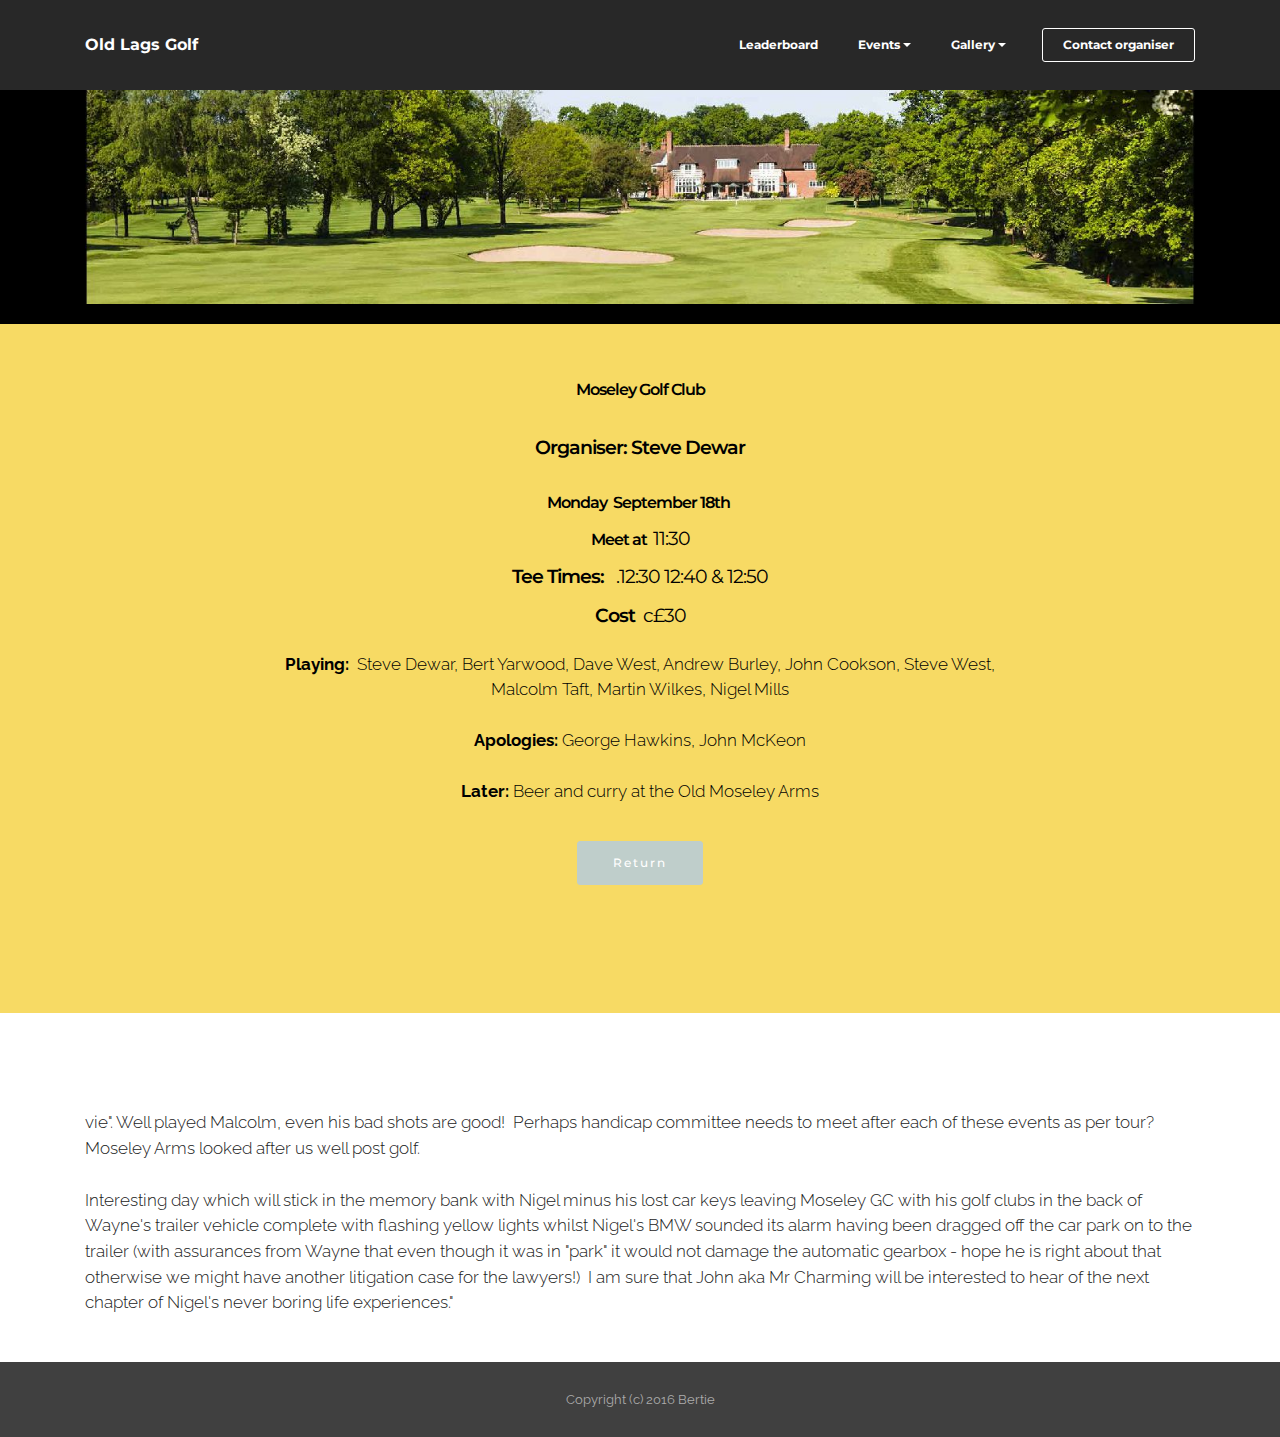
<file: page6.html>
<!DOCTYPE html>
<html>
<head>
  <!-- Site made with Mobirise Website Builder v3.11.1, https://mobirise.com -->
  <meta charset="UTF-8">
  <meta http-equiv="X-UA-Compatible" content="IE=edge">
  <meta name="generator" content="Mobirise v3.11.1, mobirise.com">
  <meta name="viewport" content="width=device-width, initial-scale=1">
  <link rel="shortcut icon" href="assets/images/logo.png" type="image/x-icon">
  <meta name="description" content="Moseley Old Lags">
  <title>Moseley</title>
  <link rel="stylesheet" href="https://fonts.googleapis.com/css?family=Lora:400,700,400italic,700italic&amp;subset=latin">
  <link rel="stylesheet" href="https://fonts.googleapis.com/css?family=Montserrat:400,700">
  <link rel="stylesheet" href="https://fonts.googleapis.com/css?family=Raleway:100,100i,200,200i,300,300i,400,400i,500,500i,600,600i,700,700i,800,800i,900,900i">
  <link rel="stylesheet" href="assets/bootstrap-material-design-font/css/material.css">
  <link rel="stylesheet" href="assets/tether/tether.min.css">
  <link rel="stylesheet" href="assets/bootstrap/css/bootstrap.min.css">
  <link rel="stylesheet" href="assets/dropdown/css/style.css">
  <link rel="stylesheet" href="assets/animate.css/animate.min.css">
  <link rel="stylesheet" href="assets/theme/css/style.css">
  <link rel="stylesheet" href="assets/mobirise/css/mbr-additional.css" type="text/css">
  
  
  
</head>
<body>
<section id="menu-y">

    <nav class="navbar navbar-dropdown navbar-fixed-top">
        <div class="container">

            <div class="mbr-table">
                <div class="mbr-table-cell">

                    <div class="navbar-brand">
                        
                        <a class="navbar-caption" href="index.html">Old Lags Golf</a>
                    </div>

                </div>
                <div class="mbr-table-cell">

                    <button class="navbar-toggler pull-xs-right hidden-md-up" type="button" data-toggle="collapse" data-target="#exCollapsingNavbar">
                        <div class="hamburger-icon"></div>
                    </button>

                    <ul class="nav-dropdown collapse pull-xs-right nav navbar-nav navbar-toggleable-sm" id="exCollapsingNavbar"><li class="nav-item"><a class="nav-link link" href="page9.html" aria-expanded="false">Leaderboard</a></li><li class="nav-item dropdown"><a class="nav-link link dropdown-toggle" data-toggle="dropdown-submenu" href="https://mobirise.com/" aria-expanded="false">Events</a><div class="dropdown-menu"><a class="dropdown-item" href="page1.html">April</a><a class="dropdown-item" href="page2.html">May</a><a class="dropdown-item" href="page3.html" aria-expanded="false">June</a><a class="dropdown-item" href="page4.html">July</a><a class="dropdown-item" href="page5.html">August</a><a class="dropdown-item" href="page6.html">September</a><a class="dropdown-item" href="page7.html">October</a></div></li><li class="nav-item dropdown open"><a class="nav-link link dropdown-toggle" href="page8.html" aria-expanded="true" data-toggle="dropdown-submenu">Gallery</a><div class="dropdown-menu"><a class="dropdown-item" href="page8.html">CMW - Winter</a><a class="dropdown-item" href="page8.html#msg-box1-1e">Mr Happy</a><a class="dropdown-item" href="page8.html#msg-box1-1m">Whittington</a><a class="dropdown-item" href="page8.html#msg-box1-1s">Edgbaston</a><a class="dropdown-item" href="page8.html#msg-box1-1x">Sutton</a><a class="dropdown-item" href="page8.html#msg-box1-21">Enville</a><a class="dropdown-item" href="page8.html#msg-box1-2h">Kirby<br>Moseley<br>Wollaton</a></div></li><li class="nav-item nav-btn"><a class="nav-link btn btn-white btn-white-outline" href="index.html#form1-16">Contact organiser</a></li></ul>
                    <button hidden="" class="navbar-toggler navbar-close" type="button" data-toggle="collapse" data-target="#exCollapsingNavbar">
                        <div class="close-icon"></div>
                    </button>

                </div>
            </div>

        </div>
    </nav>

</section>

<section class="engine"><a rel="external" href="https://mobirise.com">Mobirise Site Builder</a></section><section class="mbr-section mbr-section__container mbr-after-navbar" id="image2-10" style="background-color: rgb(0, 0, 0); padding-top: 20px; padding-bottom: 20px;">
    <div class="container">
        <div class="row">
            <div class="col-xs-12">
                <figure class="mbr-figure">
                    <div><img src="assets/images/mose-1400x358.jpg"></div>

                    

                </figure>
            </div>
        </div>
    </div>
</section>

<section class="mbr-section article" id="msg-box3-11" style="background-color: rgb(247, 218, 100); padding-top: 40px; padding-bottom: 120px;">

    
    <div class="container">
        <div class="row">
            <div class="col-md-8 col-md-offset-2 text-xs-center">
                <h3 class="mbr-section-title display-2"><br>Moseley Golf Club<br><span style="line-height: 1.1;"><br></span><br><span style="line-height: 1.1;">Organiser: Steve Dewar<br></span><br><br>Monday &nbsp;September 18th&nbsp;<br><br><div>Meet at &nbsp;<span style="font-weight: normal;">11:30</span></div><br><div><span style="line-height: 1.1;">Tee Times: &nbsp; <span style="font-weight: normal;">.12:30 12:40 &amp; 12:50</span></span><br></div><br><div><span style="line-height: 1.1;">Cost &nbsp;<span style="font-weight: normal;">c£30</span></span><br></div></h3>
                <div class="lead"><p><strong>Playing:</strong>&nbsp; Steve Dewar, Bert Yarwood, Dave West, Andrew Burley, John Cookson, Steve West, Malcolm Taft, Martin Wilkes, Nigel Mills</p><p><span style="font-size: 1.07rem; line-height: 1.5;"><strong>Apologies:</strong> George Hawkins, John McKeon</span></p><p><span style="font-size: 1.07rem; line-height: 1.5;"><strong>Later:</strong> Beer and curry at the Old Moseley Arms</span></p></div>
                <div><a class="btn btn-secondary" href="index.html">Return</a></div>
            </div>
        </div>
    </div>

</section>

<section class="mbr-section article mbr-section__container" id="content1-2b" style="background-color: rgb(255, 255, 255); padding-top: 20px; padding-bottom: 20px;">

    <div class="container">
        <div class="row">
            <div class="col-xs-12 lead"><p>Report from Mr Grumpy:</p><p><br></p><p>"Well done Steve D on organising Moseley GC. &nbsp;I enjoyed the day, hated the greens or they hated me but "c'est la&nbsp;</p><div>vie". Well played Malcolm, even his bad shots are good! &nbsp;Perhaps handicap committee needs to meet after each of these events as per tour? Moseley Arms looked after us well post golf.</div><div> </div><div><br></div><div>Interesting day which will stick in the memory bank with Nigel minus his lost car keys leaving Moseley GC with his golf clubs in the back of Wayne's trailer  vehicle complete with flashing yellow lights whilst Nigel's BMW sounded its alarm having been dragged off the car park on to the trailer (with assurances from Wayne that even though it was in "park" it would not damage the automatic gearbox - hope he is right about that otherwise we might have another litigation case for the lawyers!) &nbsp;I am sure that John aka Mr Charming will be interested to hear of the next chapter of Nigel's never boring life experiences."<br><p><br></p></div><p></p></div>
        </div>
    </div>

</section>

<footer class="mbr-small-footer mbr-section mbr-section-nopadding mbr-parallax-background" id="footer1-z" style="background-image: url(assets/images/whittington-golf-courseclub-2000x800.jpg); padding-top: 1.75rem; padding-bottom: 1.75rem;">
    <div class="mbr-overlay" style="opacity: 0.8; background-color: rgb(68, 68, 68);"></div>
    <div class="container">
        <p class="text-xs-center">Copyright (c) 2016 Bertie</p>
    </div>
</footer>


  <script src="assets/web/assets/jquery/jquery.min.js"></script>
  <script src="assets/tether/tether.min.js"></script>
  <script src="assets/bootstrap/js/bootstrap.min.js"></script>
  <script src="assets/smooth-scroll/SmoothScroll.js"></script>
  <script src="assets/dropdown/js/script.min.js"></script>
  <script src="assets/touchSwipe/jquery.touchSwipe.min.js"></script>
  <script src="assets/viewportChecker/jquery.viewportchecker.js"></script>
  <script src="assets/jarallax/jarallax.js"></script>
  <script src="assets/theme/js/script.js"></script>
  
  
  <input name="animation" type="hidden">
  </body>
</html>
</file>
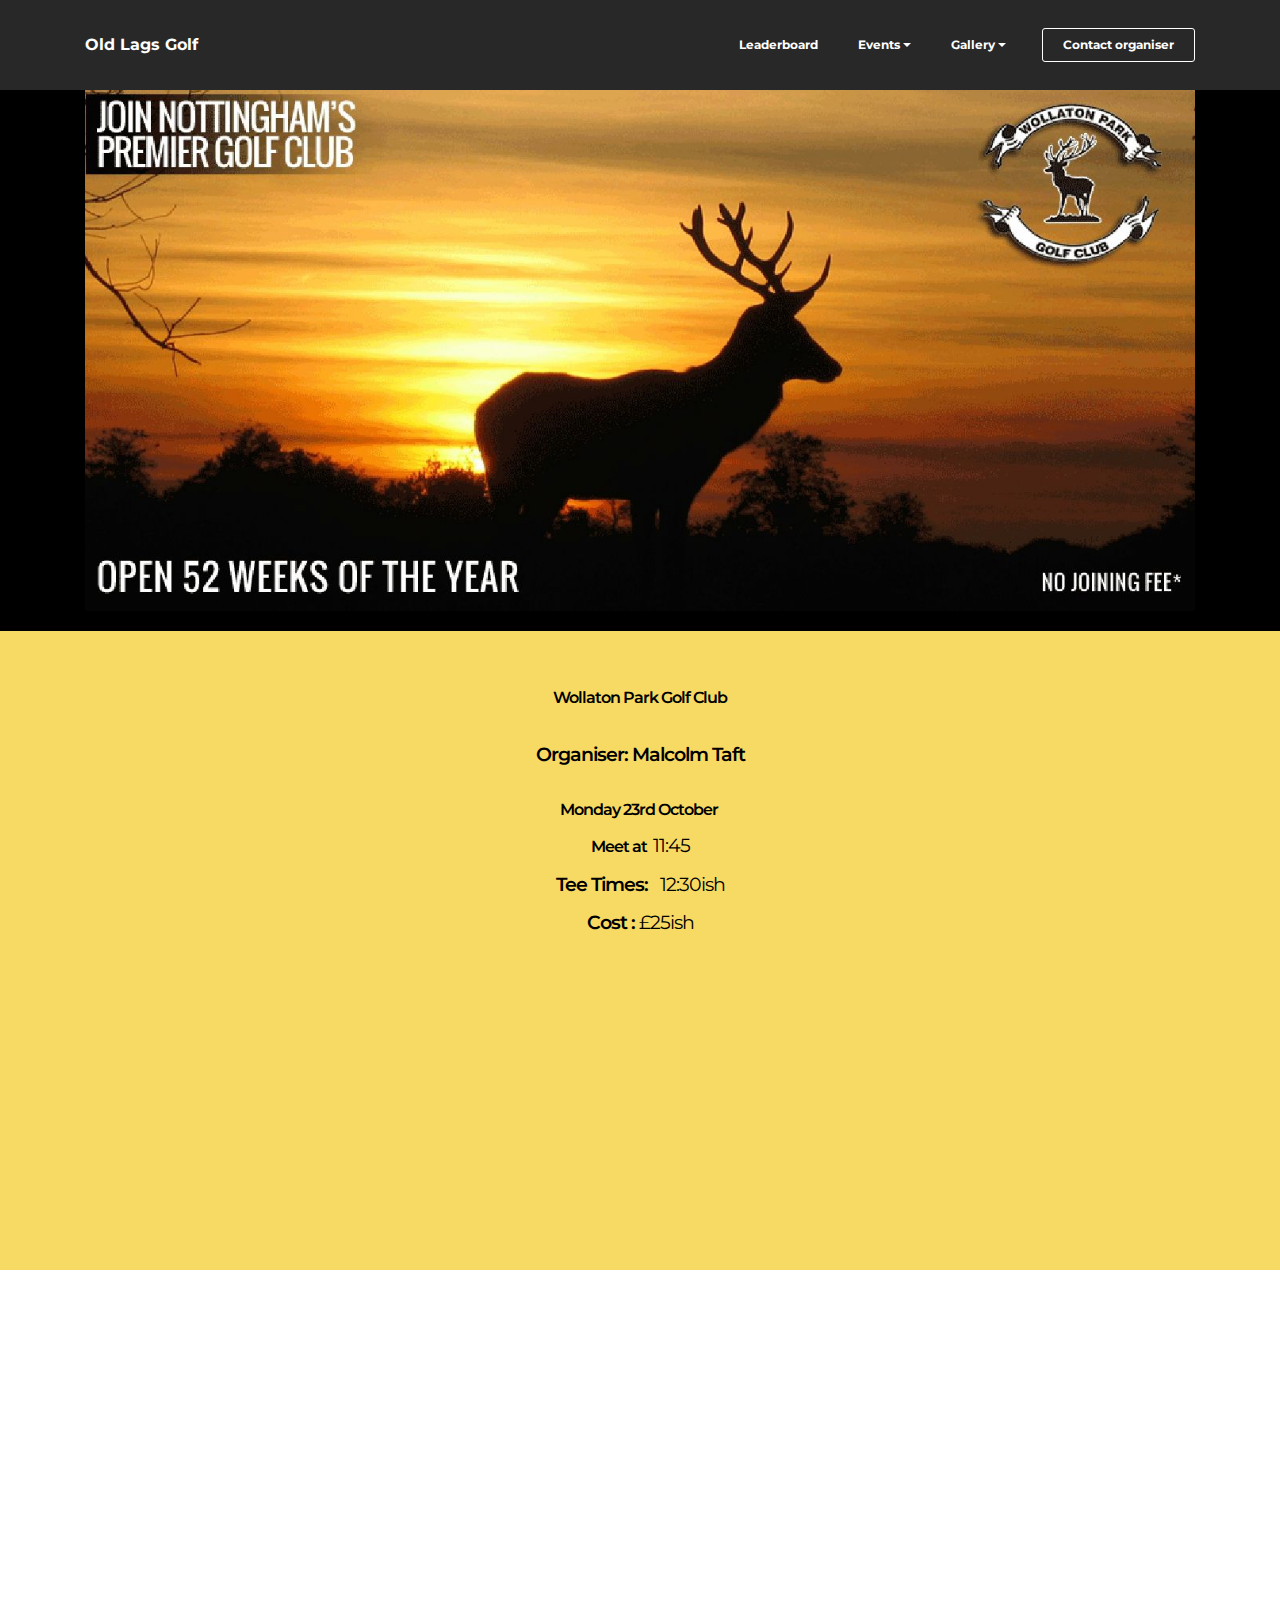
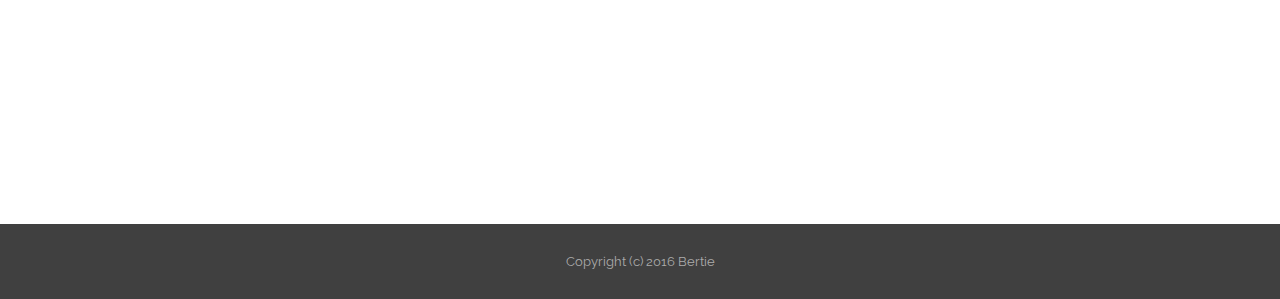
<file: page7.html>
<!DOCTYPE html>
<html>
<head>
  <!-- Site made with Mobirise Website Builder v3.11.1, https://mobirise.com -->
  <meta charset="UTF-8">
  <meta http-equiv="X-UA-Compatible" content="IE=edge">
  <meta name="generator" content="Mobirise v3.11.1, mobirise.com">
  <meta name="viewport" content="width=device-width, initial-scale=1">
  <link rel="shortcut icon" href="assets/images/logo.png" type="image/x-icon">
  <meta name="description" content="Wollaton Park Old Lags">
  <title>Wollaton</title>
  <link rel="stylesheet" href="https://fonts.googleapis.com/css?family=Lora:400,700,400italic,700italic&amp;subset=latin">
  <link rel="stylesheet" href="https://fonts.googleapis.com/css?family=Montserrat:400,700">
  <link rel="stylesheet" href="https://fonts.googleapis.com/css?family=Raleway:100,100i,200,200i,300,300i,400,400i,500,500i,600,600i,700,700i,800,800i,900,900i">
  <link rel="stylesheet" href="assets/bootstrap-material-design-font/css/material.css">
  <link rel="stylesheet" href="assets/tether/tether.min.css">
  <link rel="stylesheet" href="assets/bootstrap/css/bootstrap.min.css">
  <link rel="stylesheet" href="assets/dropdown/css/style.css">
  <link rel="stylesheet" href="assets/animate.css/animate.min.css">
  <link rel="stylesheet" href="assets/theme/css/style.css">
  <link rel="stylesheet" href="assets/mobirise/css/mbr-additional.css" type="text/css">
  
  
  
</head>
<body>
<section id="menu-12">

    <nav class="navbar navbar-dropdown navbar-fixed-top">
        <div class="container">

            <div class="mbr-table">
                <div class="mbr-table-cell">

                    <div class="navbar-brand">
                        
                        <a class="navbar-caption" href="index.html">Old Lags Golf</a>
                    </div>

                </div>
                <div class="mbr-table-cell">

                    <button class="navbar-toggler pull-xs-right hidden-md-up" type="button" data-toggle="collapse" data-target="#exCollapsingNavbar">
                        <div class="hamburger-icon"></div>
                    </button>

                    <ul class="nav-dropdown collapse pull-xs-right nav navbar-nav navbar-toggleable-sm" id="exCollapsingNavbar"><li class="nav-item"><a class="nav-link link" href="page9.html" aria-expanded="false">Leaderboard</a></li><li class="nav-item dropdown"><a class="nav-link link dropdown-toggle" data-toggle="dropdown-submenu" href="https://mobirise.com/" aria-expanded="false">Events</a><div class="dropdown-menu"><a class="dropdown-item" href="page1.html">April</a><a class="dropdown-item" href="page2.html">May</a><a class="dropdown-item" href="page3.html" aria-expanded="false">June</a><a class="dropdown-item" href="page4.html">July</a><a class="dropdown-item" href="page5.html">August</a><a class="dropdown-item" href="page6.html">September</a><a class="dropdown-item" href="page7.html">October</a></div></li><li class="nav-item dropdown open"><a class="nav-link link dropdown-toggle" href="page8.html" aria-expanded="true" data-toggle="dropdown-submenu">Gallery</a><div class="dropdown-menu"><a class="dropdown-item" href="page8.html">CMW - Winter</a><a class="dropdown-item" href="page8.html#msg-box1-1e">Mr Happy</a><a class="dropdown-item" href="page8.html#msg-box1-1m">Whittington</a><a class="dropdown-item" href="page8.html#msg-box1-1s">Edgbaston</a><a class="dropdown-item" href="page8.html#msg-box1-1x">Sutton</a><a class="dropdown-item" href="page8.html#msg-box1-21">Enville</a><a class="dropdown-item" href="page8.html#msg-box1-2h">Kirby<br>Moseley<br>Wollaton</a></div></li><li class="nav-item nav-btn"><a class="nav-link btn btn-white btn-white-outline" href="index.html#form1-16">Contact organiser</a></li></ul>
                    <button hidden="" class="navbar-toggler navbar-close" type="button" data-toggle="collapse" data-target="#exCollapsingNavbar">
                        <div class="close-icon"></div>
                    </button>

                </div>
            </div>

        </div>
    </nav>

</section>

<section class="engine"><a rel="external" href="https://mobirise.com">Web Site Builder</a></section><section class="mbr-section mbr-section__container mbr-after-navbar" id="image2-14" style="background-color: rgb(0, 0, 0); padding-top: 80px; padding-bottom: 20px;">
    <div class="container">
        <div class="row">
            <div class="col-xs-12">
                <figure class="mbr-figure">
                    <div><img src="assets/images/woll-1400x670.jpg"></div>

                    

                </figure>
            </div>
        </div>
    </div>
</section>

<section class="mbr-section article" id="msg-box3-15" style="background-color: rgb(247, 218, 100); padding-top: 40px; padding-bottom: 120px;">

    
    <div class="container">
        <div class="row">
            <div class="col-md-8 col-md-offset-2 text-xs-center">
                <h3 class="mbr-section-title display-2"><br>Wollaton Park Golf Club<br><span style="line-height: 1.1;"><br></span><br><span style="line-height: 1.1;">Organiser: Malcolm Taft<br></span><br><br>Monday 23rd October&nbsp;<br><br><div>Meet at &nbsp;<span style="font-weight: normal;">11:45</span></div><br><div><span style="line-height: 1.1;">Tee Times: &nbsp; <span style="font-weight: normal;">12:30ish</span></span><br></div><br><div><span style="line-height: 1.1;">Cost : <span style="font-weight: normal;">£25ish</span></span><br></div></h3>
                <div class="lead"><p><strong>Playing:</strong>&nbsp; Malcolm Taft, Bert Yarwood, Steve West, Dave West, Nigel Mills, John Mckeon, Peter Hoghton, Steve Dewar, Martin Wilkes</p><p><span style="font-size: 1.07rem; line-height: 1.5;"><strong>Apologies:</strong> Andrew Burley, John Cookson, George Hawkins</span></p></div>
                <div><a class="btn btn-secondary" href="index.html">Return</a></div>
            </div>
        </div>
    </div>

</section>

<section class="mbr-section article mbr-section__container" id="content1-2f" style="background-color: rgb(255, 255, 255); padding-top: 20px; padding-bottom: 20px;">

    <div class="container">
        <div class="row">
            <div class="col-xs-12 lead"><p>Lots to say about the final of these events in 2017. &nbsp;First and foremost, congratulations to the runaway winner of the overall competition - Dr Golf. &nbsp;He though was unfit to play at his home course - was it done not to be embarrased by extending his lead even more? &nbsp;Anyway a convincing winner. &nbsp;Already there are plots afoot to change the format of next year's monthly events to include handicap adjustments after each round.</p><p><br></p><p>Dr Golf was of course the organiser of the game at Wollaton Park. &nbsp;He must have been under the weather because his negotiating skills were less than razor sharp when it came to the visitor fees. &nbsp;Having said that he did manage to sign in 3 of us as his playing partners rather than paying the full visitor fees. &nbsp;So, well done and thanks for that.</p><p><br></p><p>We were joined by keen golfing tourist, Mr (Peter) Pan, making an excursion up north from his home in Priston (don't forget the 't'). &nbsp;His new driver performed really well. &nbsp;I wonder how he got hold of that.</p><p><br></p><p>The game was dominated by two performances. &nbsp;If you had watched him go backwards with his 2nd and 3rd shots on the first hole, you would not have expected Bomber to have scored at all well. &nbsp;But well he did perform and ended up winner for the day with 35 points. &nbsp;Well done Nigel.</p><p><br></p><p>The main show of the afternoon were the roe deer. &nbsp;The stags were fully equiped with antlers at their magnificent best. &nbsp;The lucky ones had their does in close attendance and warned off the many aspirant solo stags and golfers with booming baying. &nbsp;This did put off at least one member of the golfers. &nbsp;But major incidents were fortunately avoided.</p><p><br></p><p>The day was rounded off with a visit to Nepalese restaurant who looked after us very well. &nbsp;Though we did have to miss the company of the 2017 champion.</p></div>
        </div>
    </div>

</section>

<footer class="mbr-small-footer mbr-section mbr-section-nopadding mbr-parallax-background" id="footer1-13" style="background-image: url(assets/images/whittington-golf-courseclub-2000x800.jpg); padding-top: 1.75rem; padding-bottom: 1.75rem;">
    <div class="mbr-overlay" style="opacity: 0.8; background-color: rgb(68, 68, 68);"></div>
    <div class="container">
        <p class="text-xs-center">Copyright (c) 2016 Bertie</p>
    </div>
</footer>


  <script src="assets/web/assets/jquery/jquery.min.js"></script>
  <script src="assets/tether/tether.min.js"></script>
  <script src="assets/bootstrap/js/bootstrap.min.js"></script>
  <script src="assets/smooth-scroll/SmoothScroll.js"></script>
  <script src="assets/dropdown/js/script.min.js"></script>
  <script src="assets/touchSwipe/jquery.touchSwipe.min.js"></script>
  <script src="assets/viewportChecker/jquery.viewportchecker.js"></script>
  <script src="assets/jarallax/jarallax.js"></script>
  <script src="assets/theme/js/script.js"></script>
  
  
  <input name="animation" type="hidden">
  </body>
</html>
</file>
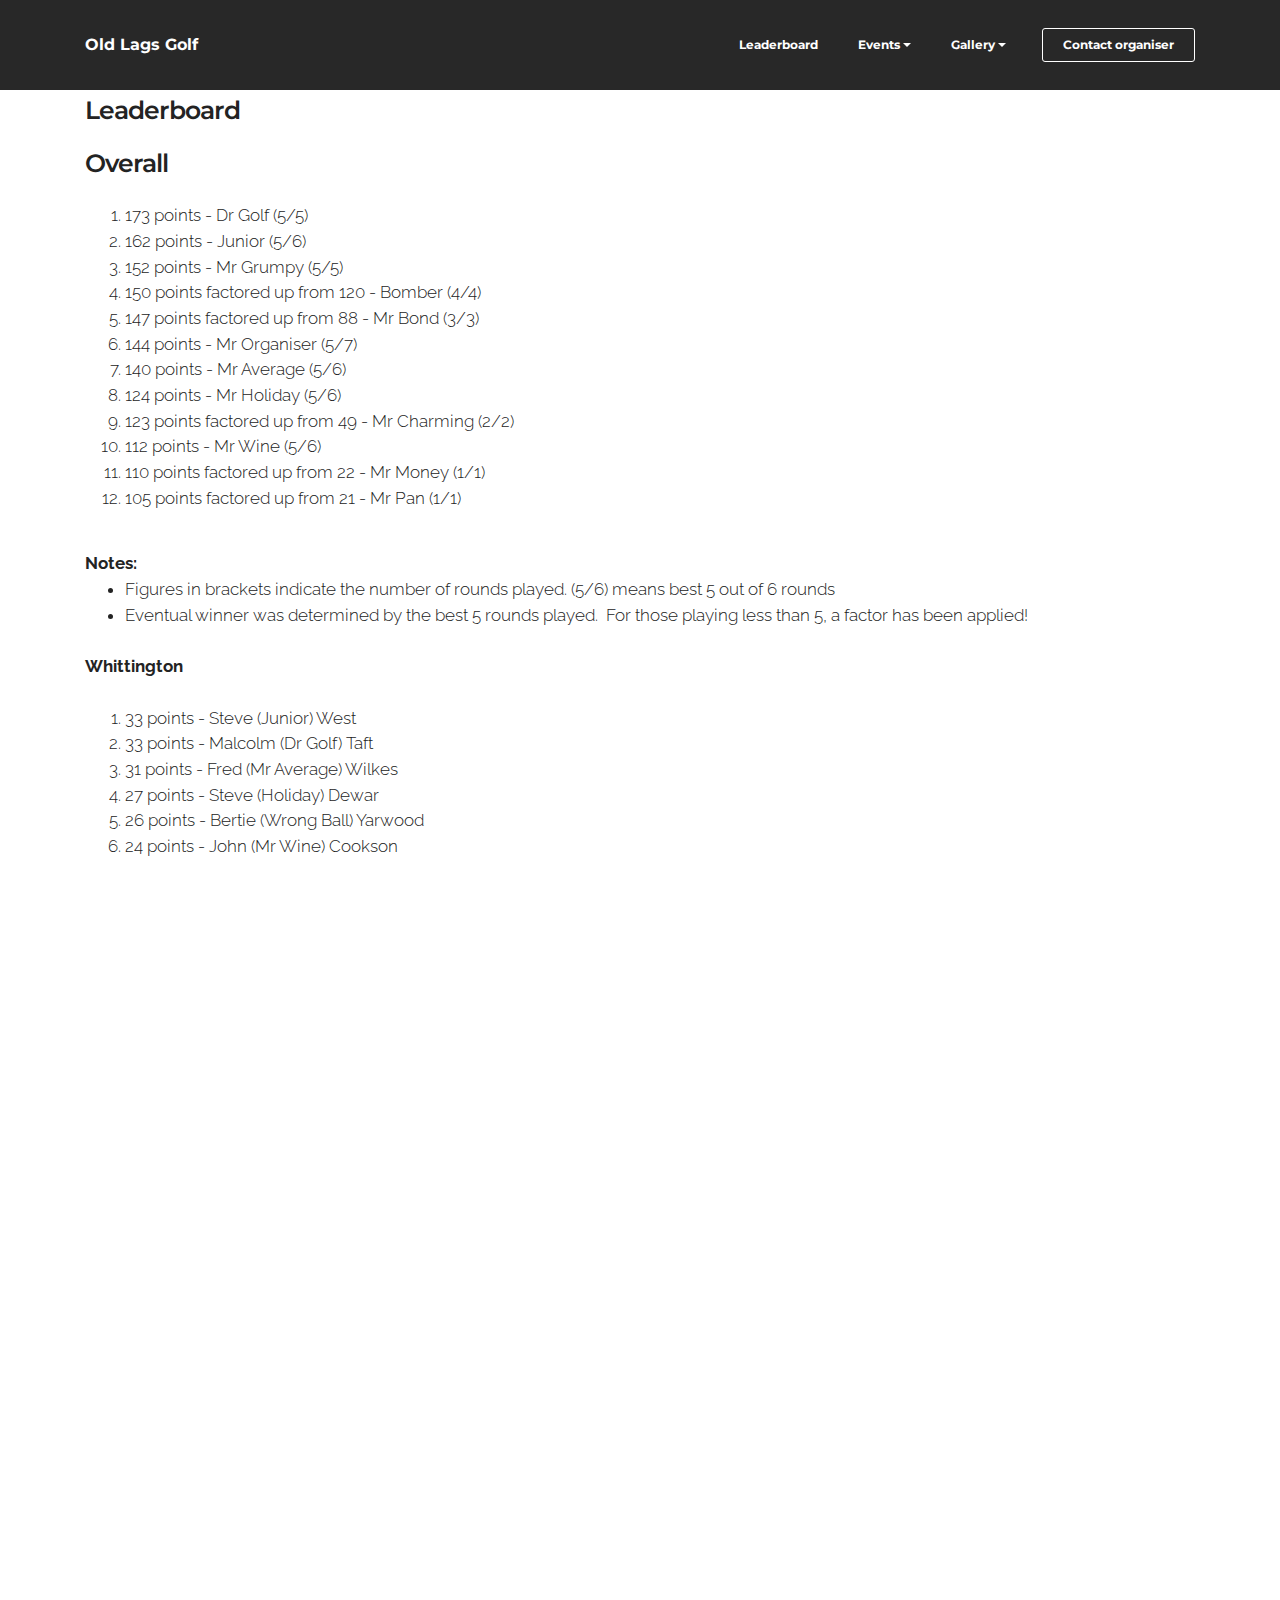
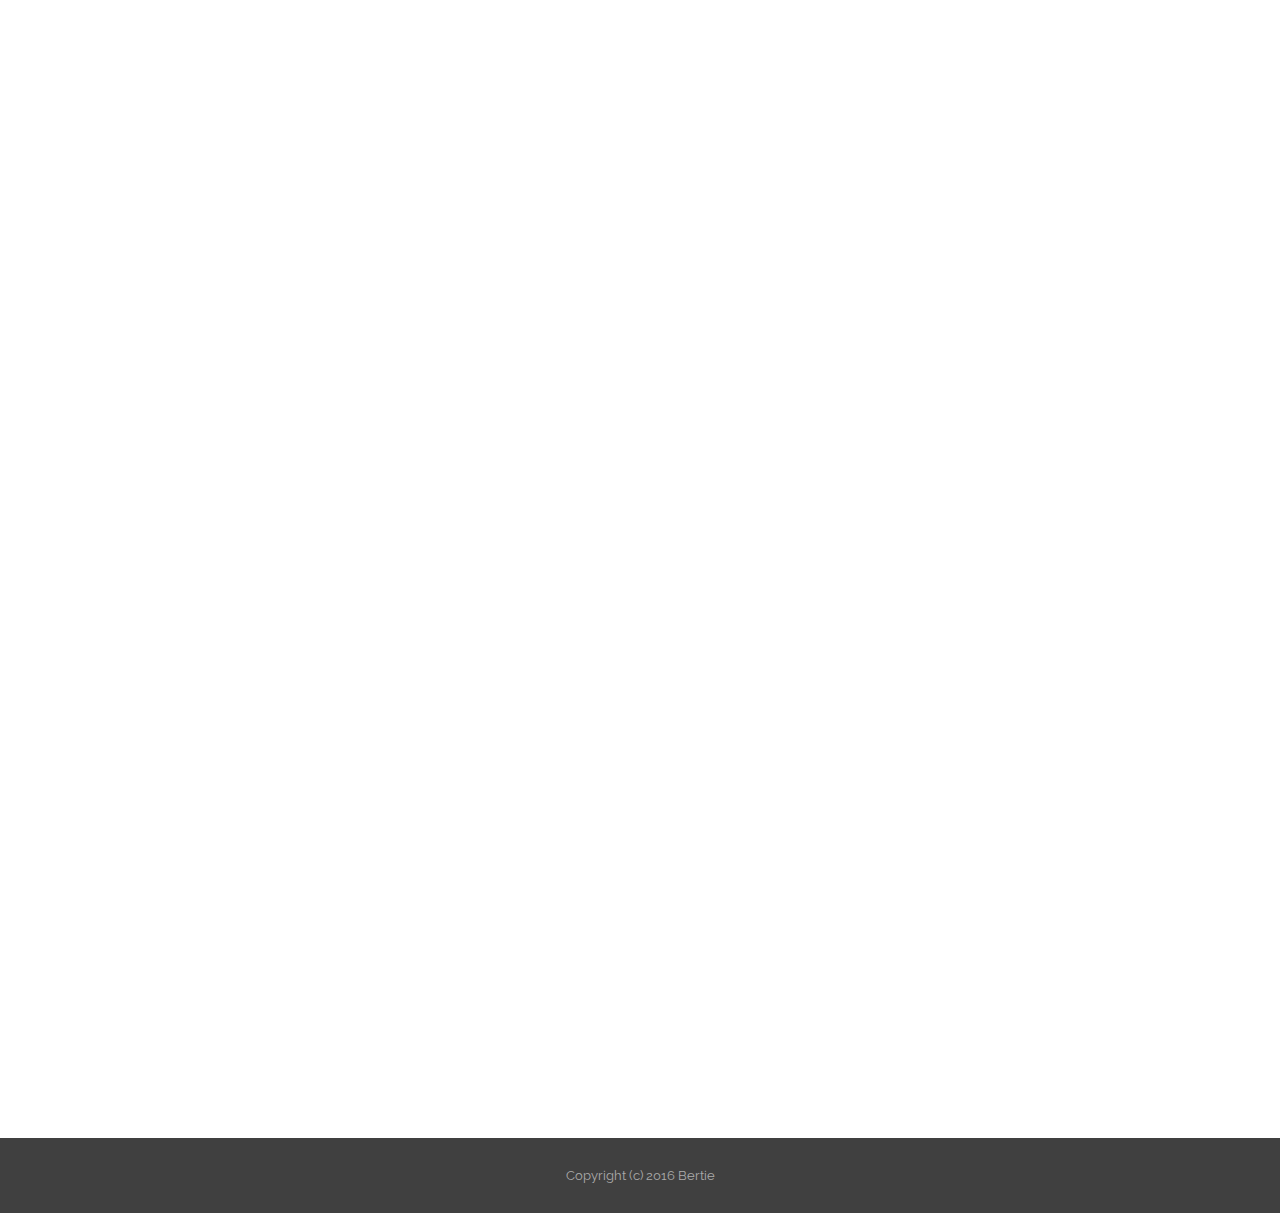
<file: page9.html>
<!DOCTYPE html>
<html>
<head>
  <!-- Site made with Mobirise Website Builder v3.11.1, https://mobirise.com -->
  <meta charset="UTF-8">
  <meta http-equiv="X-UA-Compatible" content="IE=edge">
  <meta name="generator" content="Mobirise v3.11.1, mobirise.com">
  <meta name="viewport" content="width=device-width, initial-scale=1">
  <link rel="shortcut icon" href="assets/images/logo.png" type="image/x-icon">
  <meta name="description" content="Web Site Creator Description">
  <title>Web Site Creator Title</title>
  <link rel="stylesheet" href="https://fonts.googleapis.com/css?family=Lora:400,700,400italic,700italic&amp;subset=latin">
  <link rel="stylesheet" href="https://fonts.googleapis.com/css?family=Montserrat:400,700">
  <link rel="stylesheet" href="https://fonts.googleapis.com/css?family=Raleway:100,100i,200,200i,300,300i,400,400i,500,500i,600,600i,700,700i,800,800i,900,900i">
  <link rel="stylesheet" href="assets/bootstrap-material-design-font/css/material.css">
  <link rel="stylesheet" href="assets/tether/tether.min.css">
  <link rel="stylesheet" href="assets/bootstrap/css/bootstrap.min.css">
  <link rel="stylesheet" href="assets/dropdown/css/style.css">
  <link rel="stylesheet" href="assets/animate.css/animate.min.css">
  <link rel="stylesheet" href="assets/theme/css/style.css">
  <link rel="stylesheet" href="assets/mobirise/css/mbr-additional.css" type="text/css">
  
  
  
</head>
<body>
<section id="menu-1f">

    <nav class="navbar navbar-dropdown navbar-fixed-top">
        <div class="container">

            <div class="mbr-table">
                <div class="mbr-table-cell">

                    <div class="navbar-brand">
                        
                        <a class="navbar-caption" href="index.html">Old Lags Golf</a>
                    </div>

                </div>
                <div class="mbr-table-cell">

                    <button class="navbar-toggler pull-xs-right hidden-md-up" type="button" data-toggle="collapse" data-target="#exCollapsingNavbar">
                        <div class="hamburger-icon"></div>
                    </button>

                    <ul class="nav-dropdown collapse pull-xs-right nav navbar-nav navbar-toggleable-sm" id="exCollapsingNavbar"><li class="nav-item"><a class="nav-link link" href="page9.html" aria-expanded="false">Leaderboard</a></li><li class="nav-item dropdown"><a class="nav-link link dropdown-toggle" data-toggle="dropdown-submenu" href="https://mobirise.com/" aria-expanded="false">Events</a><div class="dropdown-menu"><a class="dropdown-item" href="page1.html">April</a><a class="dropdown-item" href="page2.html">May</a><a class="dropdown-item" href="page3.html" aria-expanded="false">June</a><a class="dropdown-item" href="page4.html">July</a><a class="dropdown-item" href="page5.html">August</a><a class="dropdown-item" href="page6.html">September</a><a class="dropdown-item" href="page7.html">October</a></div></li><li class="nav-item dropdown open"><a class="nav-link link dropdown-toggle" href="page8.html" aria-expanded="true" data-toggle="dropdown-submenu">Gallery</a><div class="dropdown-menu"><a class="dropdown-item" href="page8.html">CMW - Winter</a><a class="dropdown-item" href="page8.html#msg-box1-1e">Mr Happy</a><a class="dropdown-item" href="page8.html#msg-box1-1m">Whittington</a><a class="dropdown-item" href="page8.html#msg-box1-1s">Edgbaston</a><a class="dropdown-item" href="page8.html#msg-box1-1x">Sutton</a><a class="dropdown-item" href="page8.html#msg-box1-21">Enville</a><a class="dropdown-item" href="page8.html#msg-box1-2h">Kirby<br>Moseley<br>Wollaton</a></div></li><li class="nav-item nav-btn"><a class="nav-link btn btn-white btn-white-outline" href="index.html#form1-16">Contact organiser</a></li></ul>
                    <button hidden="" class="navbar-toggler navbar-close" type="button" data-toggle="collapse" data-target="#exCollapsingNavbar">
                        <div class="close-icon"></div>
                    </button>

                </div>
            </div>

        </div>
    </nav>

</section>

<section class="engine"><a rel="external" href="https://mobirise.com">Web Maker</a></section><section class="mbr-section mbr-section__container article mbr-after-navbar" id="header3-1h" style="background-color: rgb(255, 255, 255); padding-top: 20px; padding-bottom: 20px;">
    <div class="container">
        <div class="row">
            <div class="col-xs-12">
                <h3 class="mbr-section-title display-2">Title with&nbsp;</h3>
                <small class="mbr-section-subtitle"></small>
            </div>
        </div>
    </div>
</section>

<section class="mbr-section article mbr-section__container" id="content1-1i" style="background-color: rgb(255, 255, 255); padding-top: 0px; padding-bottom: 20px;">

    <div class="container">
        <div class="row">
            <div class="col-xs-12 lead"><h1>Leaderboard</h1><h1>Overall</h1><ol><li>173 points - Dr Golf (5/5)</li><li>162 points - Junior (5/6)</li><li>152 points - Mr Grumpy (5/5)&nbsp;</li><li>150 points factored up from 120 - Bomber (4/4)</li><li>147 points factored up from 88 - Mr Bond (3/3)&nbsp;</li><li><span style="font-size: 1.07rem; line-height: 1.5;">144 points - Mr Organiser (5/7)&nbsp;</span></li><li><span style="font-size: 1.07rem; line-height: 1.5;">140 points - Mr Average (5/6)&nbsp;</span><br></li><li><span style="font-size: 1.07rem; line-height: 1.5;">124 points - Mr Holiday (5/6)&nbsp;</span></li><li><span style="font-size: 1.07rem; line-height: 1.5;">123 points factored up from 49 - Mr Charming (2/2)</span></li><li><span style="font-size: 1.07rem; line-height: 1.5;">112 points - Mr Wine (5/6)&nbsp;</span></li><li><span style="font-size: 1.07rem; line-height: 1.5;">110 points factored up from 22 - Mr Money (1/1)</span></li><li><span style="font-size: 1.07rem; line-height: 1.5;">105 points factored up from 21 - Mr Pan (1/1)</span></li></ol></div>
        </div>
    </div>

</section>

<section class="mbr-section article mbr-section__container" id="content1-1q" style="background-color: rgb(255, 255, 255); padding-top: 20px; padding-bottom: 20px;">

    <div class="container">
        <div class="row">
            <div class="col-xs-12 lead"><p><strong>Notes:</strong></p><ul><li>Figures in brackets indicate the number of rounds played. (5/6) means best 5 out of 6 rounds</li><li>Eventual winner was determined by the best 5 rounds played. &nbsp;For those playing less than 5, a factor has been applied!</li></ul><p><strong><br></strong></p><p><strong>Whittington</strong></p><p><strong><br></strong></p><ol><li>33 points - Steve (Junior) West</li><li>33 points - Malcolm (Dr Golf) Taft</li><li>31 points - Fred (Mr Average) Wilkes</li><li>27 points - Steve (Holiday) Dewar</li><li>26 points - Bertie (Wrong Ball) Yarwood</li><li>24 points - John (Mr Wine) Cookson</li><li>22 points - George (Mr Money) Hawkins</li><li>DNS - Dave (Mr Grumpy) West</li></ol></div>
        </div>
    </div>

</section>

<section class="mbr-section article mbr-section__container" id="content1-1r" style="background-color: rgb(255, 255, 255); padding-top: 20px; padding-bottom: 20px;">

    <div class="container">
        <div class="row">
            <div class="col-xs-12 lead"><p><strong>Edgbaston</strong></p><p><strong><br></strong></p><ol><li>37 points - Malcolm (Dr Golf) Taft</li><li>35 points - Andrew (Mr Bond) Burley</li><li>33 points - Steve (Junior) West</li><li>32 points - Dave (Mr Grumpy) West</li><li>27 points - Fred (Mr Average) Wilkes</li><li>27 points - Steve (Holiday) Dewar</li><li>27 points - John (Mr Wine) Cookson</li><li>27 points - Bertie (Missed putts) Yarwood</li></ol></div>
        </div>
    </div>

</section>

<section class="mbr-section article mbr-section__container" id="content1-1v" style="background-color: rgb(255, 255, 255); padding-top: 20px; padding-bottom: 20px;">

    <div class="container">
        <div class="row">
            <div class="col-xs-12 lead"><p><strong>Sutton</strong></p><p><br></p><ol><li>33 points - Malcolm (Dr Golf) Taft</li><li>33 points - Steve (Junior) West</li><li>24 points - Andrew (Mr Bond) Burley</li><li>23 points - Bertie (Mr Organiser) Yarwood</li><li>19 points - Steve (Mr Holiday) Dewar</li><li>16 points - John (Mr Wine) Cookson</li></ol></div>
        </div>
    </div>

</section>

<section class="mbr-section article mbr-section__container" id="content1-1z" style="background-color: rgb(255, 255, 255); padding-top: 20px; padding-bottom: 20px;">

    <div class="container">
        <div class="row">
            <div class="col-xs-12 lead"><p><strong>Enville</strong></p><p><strong><br></strong></p><ol><li>30 points - Mr Grumpy</li><li>29 points - Nigel (Bomber) Mills</li><li>24 points - John (Mr Charming) McKuen</li><li>23 points - Mr Average</li><li>21 points - Mr Wine</li><li>16 points - Bertie (useless) Yarwood</li></ol></div>
        </div>
    </div>

</section>

<section class="mbr-section article mbr-section__container" id="content1-26" style="background-color: rgb(255, 255, 255); padding-top: 20px; padding-bottom: 20px;">

    <div class="container">
        <div class="row">
            <div class="col-xs-12 lead"><p><strong>Kirby</strong></p><p><br></p><ol><li>35 points - Dr Golf</li><li>32 points - Mr Navigator</li><li>30 points - Bomber</li><li>29 points - Junior</li><li>29 points - Mr Grumpy</li><li>27 points - Mr Average</li><li>24 points - Mr Holiday</li><li>21 points - Mr Wine</li></ol></div>
        </div>
    </div>

</section>

<section class="mbr-section article mbr-section__container" id="content1-2a" style="background-color: rgb(255, 255, 255); padding-top: 20px; padding-bottom: 20px;">

    <div class="container">
        <div class="row">
            <div class="col-xs-12 lead"><p><strong>Moseley</strong></p><p><strong><br></strong></p><ol><li>35 points - Dr Golf</li><li>33 points - Junior</li><li>29 points - Mr Navigator&nbsp;</li><li>29 points - Mr Bond</li><li>28 points - Mr Average</li><li>27 points - Mr Grumpy</li><li>26 points - Qui est la?</li><li>19 points - Mr Holiday</li><li>19 points - Mr Wine</li></ol></div>
        </div>
    </div>

</section>

<section class="mbr-section article mbr-section__container" id="content1-2e" style="background-color: rgb(255, 255, 255); padding-top: 20px; padding-bottom: 20px;">

    <div class="container">
        <div class="row">
            <div class="col-xs-12 lead"><p><strong>Wollaton</strong></p><p><br></p><ol><li>35 points - Bomber</li><li>34 points - Mr Grumpy</li><li>32 points - Junior</li><li>32 points - Mr Average</li><li>30 points - Mr Navigator</li><li>27 points - Mr Holiday</li><li>25 points - Mr Charming</li><li>21 points - Mr (Peter) Pan</li></ol><p><br></p><p><br></p><p><br></p><p><br></p></div>
        </div>
    </div>

</section>

<footer class="mbr-small-footer mbr-section mbr-section-nopadding mbr-parallax-background" id="footer1-1g" style="background-image: url(assets/images/whittington-golf-courseclub-2000x800.jpg); padding-top: 1.75rem; padding-bottom: 1.75rem;">
    <div class="mbr-overlay" style="opacity: 0.8; background-color: rgb(68, 68, 68);"></div>
    <div class="container">
        <p class="text-xs-center">Copyright (c) 2016 Bertie</p>
    </div>
</footer>


  <script src="assets/web/assets/jquery/jquery.min.js"></script>
  <script src="assets/tether/tether.min.js"></script>
  <script src="assets/bootstrap/js/bootstrap.min.js"></script>
  <script src="assets/smooth-scroll/SmoothScroll.js"></script>
  <script src="assets/dropdown/js/script.min.js"></script>
  <script src="assets/touchSwipe/jquery.touchSwipe.min.js"></script>
  <script src="assets/viewportChecker/jquery.viewportchecker.js"></script>
  <script src="assets/jarallax/jarallax.js"></script>
  <script src="assets/theme/js/script.js"></script>
  
  
  <input name="animation" type="hidden">
  </body>
</html>
</file>
<file: assets/bootstrap-material-design-font/css/material.css>
@font-face {
  font-family: 'Material-Design-Icons';
  src: url('../fonts/Material-Design-Icons.eot?3ocs8m');
  src: url('../fonts/Material-Design-Icons.eot?#iefix3ocs8m') format('embedded-opentype'), url('../fonts/Material-Design-Icons.woff?3ocs8m') format('woff'), url('../fonts/Material-Design-Icons.ttf?3ocs8m') format('truetype'), url('../fonts/Material-Design-Icons.svg?3ocs8m#Material-Design-Icons') format('svg');
  font-weight: normal;
  font-style: normal;
}
[class^="mdi-"],
[class*="mdi-"] {
  speak: none;
  display: inline-block;
  font-style: normal;
  font-variant:normal;
  font-weight:normal;
  /*font-size:24px;*/
  line-height:1;
  font-family:'Material-Design-Icons' !important;
  text-rendering: auto;
  
  -webkit-font-smoothing: antialiased;
  -moz-osx-font-smoothing: grayscale;
  -webkit-transform: translate(0, 0);
      -ms-transform: translate(0, 0);
          transform: translate(0, 0);
}
[class^="mdi-"]:before,
[class*="mdi-"]:before {
  display: inline-block;
  speak: none;
  text-decoration: inherit;
}
[class^="mdi-"].pull-left,
[class*="mdi-"].pull-left {
  margin-right: .3em;
}
[class^="mdi-"].pull-right,
[class*="mdi-"].pull-right {
  margin-left: .3em;
}
[class^="mdi-"].mdi-lg:before,
[class*="mdi-"].mdi-lg:before,
[class^="mdi-"].mdi-lg:after,
[class*="mdi-"].mdi-lg:after {
  font-size: 1.33333333em;
  line-height: 0.75em;
  vertical-align: -15%;
}
[class^="mdi-"].mdi-2x:before,
[class*="mdi-"].mdi-2x:before,
[class^="mdi-"].mdi-2x:after,
[class*="mdi-"].mdi-2x:after {
  font-size: 2em;
}
[class^="mdi-"].mdi-3x:before,
[class*="mdi-"].mdi-3x:before,
[class^="mdi-"].mdi-3x:after,
[class*="mdi-"].mdi-3x:after {
  font-size: 3em;
}
[class^="mdi-"].mdi-4x:before,
[class*="mdi-"].mdi-4x:before,
[class^="mdi-"].mdi-4x:after,
[class*="mdi-"].mdi-4x:after {
  font-size: 4em;
}
[class^="mdi-"].mdi-5x:before,
[class*="mdi-"].mdi-5x:before,
[class^="mdi-"].mdi-5x:after,
[class*="mdi-"].mdi-5x:after {
  font-size: 5em;
}
[class^="mdi-device-signal-cellular-"]:after,
[class^="mdi-device-battery-"]:after,
[class^="mdi-device-battery-charging-"]:after,
[class^="mdi-device-signal-cellular-connected-no-internet-"]:after,
[class^="mdi-device-signal-wifi-"]:after,
[class^="mdi-device-signal-wifi-statusbar-not-connected"]:after,
.mdi-device-network-wifi:after {
  opacity: .3;
  position: absolute;
  left: 0;
  top: 0;
  z-index: 1;
  display: inline-block;
  speak: none;
  text-decoration: inherit;
}
[class^="mdi-device-signal-cellular-"]:after {
  content: "\e758";
}
[class^="mdi-device-battery-"]:after {
  content: "\e735";
}
[class^="mdi-device-battery-charging-"]:after {
  content: "\e733";
}
[class^="mdi-device-signal-cellular-connected-no-internet-"]:after {
  content: "\e75d";
}
[class^="mdi-device-signal-wifi-"]:after,
.mdi-device-network-wifi:after {
  content: "\e765";
}
[class^="mdi-device-signal-wifi-statusbasr-not-connected"]:after {
  content: "\e8f7";
}
.mdi-device-signal-cellular-off:after,
.mdi-device-signal-cellular-null:after,
.mdi-device-signal-cellular-no-sim:after,
.mdi-device-signal-wifi-off:after,
.mdi-device-signal-wifi-4-bar:after,
.mdi-device-signal-cellular-4-bar:after,
.mdi-device-battery-alert:after,
.mdi-device-signal-cellular-connected-no-internet-4-bar:after,
.mdi-device-battery-std:after,
.mdi-device-battery-full .mdi-device-battery-unknown:after {
  content: "";
}
.mdi-fw {
  width: 1.28571429em;
  text-align: center;
}
.mdi-ul {
  padding-left: 0;
  margin-left: 2.14285714em;
  list-style-type: none;
}
.mdi-ul > li {
  position: relative;
}
.mdi-li {
  position: absolute;
  left: -2.14285714em;
  width: 2.14285714em;
  top: 0.14285714em;
  text-align: center;
}
.mdi-li.mdi-lg {
  left: -1.85714286em;
}
.mdi-border {
  padding: .2em .25em .15em;
  border: solid 0.08em #eeeeee;
  border-radius: .1em;
}
.mdi-spin {
  -webkit-animation: mdi-spin 2s infinite linear;
  animation: mdi-spin 2s infinite linear;
  -webkit-transform-origin: 50% 50%;
  -ms-transform-origin: 50% 50%;
      transform-origin: 50% 50%;
}
.mdi-pulse {
  -webkit-animation: mdi-spin 1s steps(8) infinite;
  animation: mdi-spin 1s steps(8) infinite;
  -webkit-transform-origin: 50% 50%;
  -ms-transform-origin: 50% 50%;
      transform-origin: 50% 50%;
}
@-webkit-keyframes mdi-spin {
  0% {
    -webkit-transform: rotate(0deg);
    transform: rotate(0deg);
  }
  100% {
    -webkit-transform: rotate(359deg);
    transform: rotate(359deg);
  }
}
@keyframes mdi-spin {
  0% {
    -webkit-transform: rotate(0deg);
    transform: rotate(0deg);
  }
  100% {
    -webkit-transform: rotate(359deg);
    transform: rotate(359deg);
  }
}
.mdi-rotate-90 {
  filter: progid:DXImageTransform.Microsoft.BasicImage(rotation=1);
  -webkit-transform: rotate(90deg);
  -ms-transform: rotate(90deg);
  transform: rotate(90deg);
}
.mdi-rotate-180 {
  filter: progid:DXImageTransform.Microsoft.BasicImage(rotation=2);
  -webkit-transform: rotate(180deg);
  -ms-transform: rotate(180deg);
  transform: rotate(180deg);
}
.mdi-rotate-270 {
  filter: progid:DXImageTransform.Microsoft.BasicImage(rotation=3);
  -webkit-transform: rotate(270deg);
  -ms-transform: rotate(270deg);
  transform: rotate(270deg);
}
.mdi-flip-horizontal {
  filter: progid:DXImageTransform.Microsoft.BasicImage(rotation=0, mirror=1);
  -webkit-transform: scale(-1, 1);
  -ms-transform: scale(-1, 1);
  transform: scale(-1, 1);
}
.mdi-flip-vertical {
  filter: progid:DXImageTransform.Microsoft.BasicImage(rotation=2, mirror=1);
  -webkit-transform: scale(1, -1);
  -ms-transform: scale(1, -1);
  transform: scale(1, -1);
}
:root .mdi-rotate-90,
:root .mdi-rotate-180,
:root .mdi-rotate-270,
:root .mdi-flip-horizontal,
:root .mdi-flip-vertical {
  -webkit-filter: none;
          filter: none;
}
.mdi-stack {
  position: relative;
  display: inline-block;
  width: 2em;
  height: 2em;
  line-height: 2em;
  vertical-align: middle;
}
.mdi-stack-1x,
.mdi-stack-2x {
  position: absolute;
  left: 0;
  width: 100%;
  text-align: center;
}
.mdi-stack-1x {
  line-height: inherit;
}
.mdi-stack-2x {
  font-size: 2em;
}
.mdi-inverse {
  color: #ffffff;
}
/* Start Icons */
.mdi-action-3d-rotation:before {
  content: "\e600";
}
.mdi-action-accessibility:before {
  content: "\e601";
}
.mdi-action-account-balance-wallet:before {
  content: "\e602";
}
.mdi-action-account-balance:before {
  content: "\e603";
}
.mdi-action-account-box:before {
  content: "\e604";
}
.mdi-action-account-child:before {
  content: "\e605";
}
.mdi-action-account-circle:before {
  content: "\e606";
}
.mdi-action-add-shopping-cart:before {
  content: "\e607";
}
.mdi-action-alarm-add:before {
  content: "\e608";
}
.mdi-action-alarm-off:before {
  content: "\e609";
}
.mdi-action-alarm-on:before {
  content: "\e60a";
}
.mdi-action-alarm:before {
  content: "\e60b";
}
.mdi-action-android:before {
  content: "\e60c";
}
.mdi-action-announcement:before {
  content: "\e60d";
}
.mdi-action-aspect-ratio:before {
  content: "\e60e";
}
.mdi-action-assessment:before {
  content: "\e60f";
}
.mdi-action-assignment-ind:before {
  content: "\e610";
}
.mdi-action-assignment-late:before {
  content: "\e611";
}
.mdi-action-assignment-return:before {
  content: "\e612";
}
.mdi-action-assignment-returned:before {
  content: "\e613";
}
.mdi-action-assignment-turned-in:before {
  content: "\e614";
}
.mdi-action-assignment:before {
  content: "\e615";
}
.mdi-action-autorenew:before {
  content: "\e616";
}
.mdi-action-backup:before {
  content: "\e617";
}
.mdi-action-book:before {
  content: "\e618";
}
.mdi-action-bookmark-outline:before {
  content: "\e619";
}
.mdi-action-bookmark:before {
  content: "\e61a";
}
.mdi-action-bug-report:before {
  content: "\e61b";
}
.mdi-action-cached:before {
  content: "\e61c";
}
.mdi-action-check-circle:before {
  content: "\e61d";
}
.mdi-action-class:before {
  content: "\e61e";
}
.mdi-action-credit-card:before {
  content: "\e61f";
}
.mdi-action-dashboard:before {
  content: "\e620";
}
.mdi-action-delete:before {
  content: "\e621";
}
.mdi-action-description:before {
  content: "\e622";
}
.mdi-action-dns:before {
  content: "\e623";
}
.mdi-action-done-all:before {
  content: "\e624";
}
.mdi-action-done:before {
  content: "\e625";
}
.mdi-action-event:before {
  content: "\e626";
}
.mdi-action-exit-to-app:before {
  content: "\e627";
}
.mdi-action-explore:before {
  content: "\e628";
}
.mdi-action-extension:before {
  content: "\e629";
}
.mdi-action-face-unlock:before {
  content: "\e62a";
}
.mdi-action-favorite-outline:before {
  content: "\e62b";
}
.mdi-action-favorite:before {
  content: "\e62c";
}
.mdi-action-find-in-page:before {
  content: "\e62d";
}
.mdi-action-find-replace:before {
  content: "\e62e";
}
.mdi-action-flip-to-back:before {
  content: "\e62f";
}
.mdi-action-flip-to-front:before {
  content: "\e630";
}
.mdi-action-get-app:before {
  content: "\e631";
}
.mdi-action-grade:before {
  content: "\e632";
}
.mdi-action-group-work:before {
  content: "\e633";
}
.mdi-action-help:before {
  content: "\e634";
}
.mdi-action-highlight-remove:before {
  content: "\e635";
}
.mdi-action-history:before {
  content: "\e636";
}
.mdi-action-home:before {
  content: "\e637";
}
.mdi-action-https:before {
  content: "\e638";
}
.mdi-action-info-outline:before {
  content: "\e639";
}
.mdi-action-info:before {
  content: "\e63a";
}
.mdi-action-input:before {
  content: "\e63b";
}
.mdi-action-invert-colors:before {
  content: "\e63c";
}
.mdi-action-label-outline:before {
  content: "\e63d";
}
.mdi-action-label:before {
  content: "\e63e";
}
.mdi-action-language:before {
  content: "\e63f";
}
.mdi-action-launch:before {
  content: "\e640";
}
.mdi-action-list:before {
  content: "\e641";
}
.mdi-action-lock-open:before {
  content: "\e642";
}
.mdi-action-lock-outline:before {
  content: "\e643";
}
.mdi-action-lock:before {
  content: "\e644";
}
.mdi-action-loyalty:before {
  content: "\e645";
}
.mdi-action-markunread-mailbox:before {
  content: "\e646";
}
.mdi-action-note-add:before {
  content: "\e647";
}
.mdi-action-open-in-browser:before {
  content: "\e648";
}
.mdi-action-open-in-new:before {
  content: "\e649";
}
.mdi-action-open-with:before {
  content: "\e64a";
}
.mdi-action-pageview:before {
  content: "\e64b";
}
.mdi-action-payment:before {
  content: "\e64c";
}
.mdi-action-perm-camera-mic:before {
  content: "\e64d";
}
.mdi-action-perm-contact-cal:before {
  content: "\e64e";
}
.mdi-action-perm-data-setting:before {
  content: "\e64f";
}
.mdi-action-perm-device-info:before {
  content: "\e650";
}
.mdi-action-perm-identity:before {
  content: "\e651";
}
.mdi-action-perm-media:before {
  content: "\e652";
}
.mdi-action-perm-phone-msg:before {
  content: "\e653";
}
.mdi-action-perm-scan-wifi:before {
  content: "\e654";
}
.mdi-action-picture-in-picture:before {
  content: "\e655";
}
.mdi-action-polymer:before {
  content: "\e656";
}
.mdi-action-print:before {
  content: "\e657";
}
.mdi-action-query-builder:before {
  content: "\e658";
}
.mdi-action-question-answer:before {
  content: "\e659";
}
.mdi-action-receipt:before {
  content: "\e65a";
}
.mdi-action-redeem:before {
  content: "\e65b";
}
.mdi-action-reorder:before {
  content: "\e65c";
}
.mdi-action-report-problem:before {
  content: "\e65d";
}
.mdi-action-restore:before {
  content: "\e65e";
}
.mdi-action-room:before {
  content: "\e65f";
}
.mdi-action-schedule:before {
  content: "\e660";
}
.mdi-action-search:before {
  content: "\e661";
}
.mdi-action-settings-applications:before {
  content: "\e662";
}
.mdi-action-settings-backup-restore:before {
  content: "\e663";
}
.mdi-action-settings-bluetooth:before {
  content: "\e664";
}
.mdi-action-settings-cell:before {
  content: "\e665";
}
.mdi-action-settings-display:before {
  content: "\e666";
}
.mdi-action-settings-ethernet:before {
  content: "\e667";
}
.mdi-action-settings-input-antenna:before {
  content: "\e668";
}
.mdi-action-settings-input-component:before {
  content: "\e669";
}
.mdi-action-settings-input-composite:before {
  content: "\e66a";
}
.mdi-action-settings-input-hdmi:before {
  content: "\e66b";
}
.mdi-action-settings-input-svideo:before {
  content: "\e66c";
}
.mdi-action-settings-overscan:before {
  content: "\e66d";
}
.mdi-action-settings-phone:before {
  content: "\e66e";
}
.mdi-action-settings-power:before {
  content: "\e66f";
}
.mdi-action-settings-remote:before {
  content: "\e670";
}
.mdi-action-settings-voice:before {
  content: "\e671";
}
.mdi-action-settings:before {
  content: "\e672";
}
.mdi-action-shop-two:before {
  content: "\e673";
}
.mdi-action-shop:before {
  content: "\e674";
}
.mdi-action-shopping-basket:before {
  content: "\e675";
}
.mdi-action-shopping-cart:before {
  content: "\e676";
}
.mdi-action-speaker-notes:before {
  content: "\e677";
}
.mdi-action-spellcheck:before {
  content: "\e678";
}
.mdi-action-star-rate:before {
  content: "\e679";
}
.mdi-action-stars:before {
  content: "\e67a";
}
.mdi-action-store:before {
  content: "\e67b";
}
.mdi-action-subject:before {
  content: "\e67c";
}
.mdi-action-supervisor-account:before {
  content: "\e67d";
}
.mdi-action-swap-horiz:before {
  content: "\e67e";
}
.mdi-action-swap-vert-circle:before {
  content: "\e67f";
}
.mdi-action-swap-vert:before {
  content: "\e680";
}
.mdi-action-system-update-tv:before {
  content: "\e681";
}
.mdi-action-tab-unselected:before {
  content: "\e682";
}
.mdi-action-tab:before {
  content: "\e683";
}
.mdi-action-theaters:before {
  content: "\e684";
}
.mdi-action-thumb-down:before {
  content: "\e685";
}
.mdi-action-thumb-up:before {
  content: "\e686";
}
.mdi-action-thumbs-up-down:before {
  content: "\e687";
}
.mdi-action-toc:before {
  content: "\e688";
}
.mdi-action-today:before {
  content: "\e689";
}
.mdi-action-track-changes:before {
  content: "\e68a";
}
.mdi-action-translate:before {
  content: "\e68b";
}
.mdi-action-trending-down:before {
  content: "\e68c";
}
.mdi-action-trending-neutral:before {
  content: "\e68d";
}
.mdi-action-trending-up:before {
  content: "\e68e";
}
.mdi-action-turned-in-not:before {
  content: "\e68f";
}
.mdi-action-turned-in:before {
  content: "\e690";
}
.mdi-action-verified-user:before {
  content: "\e691";
}
.mdi-action-view-agenda:before {
  content: "\e692";
}
.mdi-action-view-array:before {
  content: "\e693";
}
.mdi-action-view-carousel:before {
  content: "\e694";
}
.mdi-action-view-column:before {
  content: "\e695";
}
.mdi-action-view-day:before {
  content: "\e696";
}
.mdi-action-view-headline:before {
  content: "\e697";
}
.mdi-action-view-list:before {
  content: "\e698";
}
.mdi-action-view-module:before {
  content: "\e699";
}
.mdi-action-view-quilt:before {
  content: "\e69a";
}
.mdi-action-view-stream:before {
  content: "\e69b";
}
.mdi-action-view-week:before {
  content: "\e69c";
}
.mdi-action-visibility-off:before {
  content: "\e69d";
}
.mdi-action-visibility:before {
  content: "\e69e";
}
.mdi-action-wallet-giftcard:before {
  content: "\e69f";
}
.mdi-action-wallet-membership:before {
  content: "\e6a0";
}
.mdi-action-wallet-travel:before {
  content: "\e6a1";
}
.mdi-action-work:before {
  content: "\e6a2";
}
.mdi-alert-error:before {
  content: "\e6a3";
}
.mdi-alert-warning:before {
  content: "\e6a4";
}
.mdi-av-album:before {
  content: "\e6a5";
}
.mdi-av-closed-caption:before {
  content: "\e6a6";
}
.mdi-av-equalizer:before {
  content: "\e6a7";
}
.mdi-av-explicit:before {
  content: "\e6a8";
}
.mdi-av-fast-forward:before {
  content: "\e6a9";
}
.mdi-av-fast-rewind:before {
  content: "\e6aa";
}
.mdi-av-games:before {
  content: "\e6ab";
}
.mdi-av-hearing:before {
  content: "\e6ac";
}
.mdi-av-high-quality:before {
  content: "\e6ad";
}
.mdi-av-loop:before {
  content: "\e6ae";
}
.mdi-av-mic-none:before {
  content: "\e6af";
}
.mdi-av-mic-off:before {
  content: "\e6b0";
}
.mdi-av-mic:before {
  content: "\e6b1";
}
.mdi-av-movie:before {
  content: "\e6b2";
}
.mdi-av-my-library-add:before {
  content: "\e6b3";
}
.mdi-av-my-library-books:before {
  content: "\e6b4";
}
.mdi-av-my-library-music:before {
  content: "\e6b5";
}
.mdi-av-new-releases:before {
  content: "\e6b6";
}
.mdi-av-not-interested:before {
  content: "\e6b7";
}
.mdi-av-pause-circle-fill:before {
  content: "\e6b8";
}
.mdi-av-pause-circle-outline:before {
  content: "\e6b9";
}
.mdi-av-pause:before {
  content: "\e6ba";
}
.mdi-av-play-arrow:before {
  content: "\e6bb";
}
.mdi-av-play-circle-fill:before {
  content: "\e6bc";
}
.mdi-av-play-circle-outline:before {
  content: "\e6bd";
}
.mdi-av-play-shopping-bag:before {
  content: "\e6be";
}
.mdi-av-playlist-add:before {
  content: "\e6bf";
}
.mdi-av-queue-music:before {
  content: "\e6c0";
}
.mdi-av-queue:before {
  content: "\e6c1";
}
.mdi-av-radio:before {
  content: "\e6c2";
}
.mdi-av-recent-actors:before {
  content: "\e6c3";
}
.mdi-av-repeat-one:before {
  content: "\e6c4";
}
.mdi-av-repeat:before {
  content: "\e6c5";
}
.mdi-av-replay:before {
  content: "\e6c6";
}
.mdi-av-shuffle:before {
  content: "\e6c7";
}
.mdi-av-skip-next:before {
  content: "\e6c8";
}
.mdi-av-skip-previous:before {
  content: "\e6c9";
}
.mdi-av-snooze:before {
  content: "\e6ca";
}
.mdi-av-stop:before {
  content: "\e6cb";
}
.mdi-av-subtitles:before {
  content: "\e6cc";
}
.mdi-av-surround-sound:before {
  content: "\e6cd";
}
.mdi-av-timer:before {
  content: "\e6ce";
}
.mdi-av-video-collection:before {
  content: "\e6cf";
}
.mdi-av-videocam-off:before {
  content: "\e6d0";
}
.mdi-av-videocam:before {
  content: "\e6d1";
}
.mdi-av-volume-down:before {
  content: "\e6d2";
}
.mdi-av-volume-mute:before {
  content: "\e6d3";
}
.mdi-av-volume-off:before {
  content: "\e6d4";
}
.mdi-av-volume-up:before {
  content: "\e6d5";
}
.mdi-av-web:before {
  content: "\e6d6";
}
.mdi-communication-business:before {
  content: "\e6d7";
}
.mdi-communication-call-end:before {
  content: "\e6d8";
}
.mdi-communication-call-made:before {
  content: "\e6d9";
}
.mdi-communication-call-merge:before {
  content: "\e6da";
}
.mdi-communication-call-missed:before {
  content: "\e6db";
}
.mdi-communication-call-received:before {
  content: "\e6dc";
}
.mdi-communication-call-split:before {
  content: "\e6dd";
}
.mdi-communication-call:before {
  content: "\e6de";
}
.mdi-communication-chat:before {
  content: "\e6df";
}
.mdi-communication-clear-all:before {
  content: "\e6e0";
}
.mdi-communication-comment:before {
  content: "\e6e1";
}
.mdi-communication-contacts:before {
  content: "\e6e2";
}
.mdi-communication-dialer-sip:before {
  content: "\e6e3";
}
.mdi-communication-dialpad:before {
  content: "\e6e4";
}
.mdi-communication-dnd-on:before {
  content: "\e6e5";
}
.mdi-communication-email:before {
  content: "\e6e6";
}
.mdi-communication-forum:before {
  content: "\e6e7";
}
.mdi-communication-import-export:before {
  content: "\e6e8";
}
.mdi-communication-invert-colors-off:before {
  content: "\e6e9";
}
.mdi-communication-invert-colors-on:before {
  content: "\e6ea";
}
.mdi-communication-live-help:before {
  content: "\e6eb";
}
.mdi-communication-location-off:before {
  content: "\e6ec";
}
.mdi-communication-location-on:before {
  content: "\e6ed";
}
.mdi-communication-message:before {
  content: "\e6ee";
}
.mdi-communication-messenger:before {
  content: "\e6ef";
}
.mdi-communication-no-sim:before {
  content: "\e6f0";
}
.mdi-communication-phone:before {
  content: "\e6f1";
}
.mdi-communication-portable-wifi-off:before {
  content: "\e6f2";
}
.mdi-communication-quick-contacts-dialer:before {
  content: "\e6f3";
}
.mdi-communication-quick-contacts-mail:before {
  content: "\e6f4";
}
.mdi-communication-ring-volume:before {
  content: "\e6f5";
}
.mdi-communication-stay-current-landscape:before {
  content: "\e6f6";
}
.mdi-communication-stay-current-portrait:before {
  content: "\e6f7";
}
.mdi-communication-stay-primary-landscape:before {
  content: "\e6f8";
}
.mdi-communication-stay-primary-portrait:before {
  content: "\e6f9";
}
.mdi-communication-swap-calls:before {
  content: "\e6fa";
}
.mdi-communication-textsms:before {
  content: "\e6fb";
}
.mdi-communication-voicemail:before {
  content: "\e6fc";
}
.mdi-communication-vpn-key:before {
  content: "\e6fd";
}
.mdi-content-add-box:before {
  content: "\e6fe";
}
.mdi-content-add-circle-outline:before {
  content: "\e6ff";
}
.mdi-content-add-circle:before {
  content: "\e700";
}
.mdi-content-add:before {
  content: "\e701";
}
.mdi-content-archive:before {
  content: "\e702";
}
.mdi-content-backspace:before {
  content: "\e703";
}
.mdi-content-block:before {
  content: "\e704";
}
.mdi-content-clear:before {
  content: "\e705";
}
.mdi-content-content-copy:before {
  content: "\e706";
}
.mdi-content-content-cut:before {
  content: "\e707";
}
.mdi-content-content-paste:before {
  content: "\e708";
}
.mdi-content-create:before {
  content: "\e709";
}
.mdi-content-drafts:before {
  content: "\e70a";
}
.mdi-content-filter-list:before {
  content: "\e70b";
}
.mdi-content-flag:before {
  content: "\e70c";
}
.mdi-content-forward:before {
  content: "\e70d";
}
.mdi-content-gesture:before {
  content: "\e70e";
}
.mdi-content-inbox:before {
  content: "\e70f";
}
.mdi-content-link:before {
  content: "\e710";
}
.mdi-content-mail:before {
  content: "\e711";
}
.mdi-content-markunread:before {
  content: "\e712";
}
.mdi-content-redo:before {
  content: "\e713";
}
.mdi-content-remove-circle-outline:before {
  content: "\e714";
}
.mdi-content-remove-circle:before {
  content: "\e715";
}
.mdi-content-remove:before {
  content: "\e716";
}
.mdi-content-reply-all:before {
  content: "\e717";
}
.mdi-content-reply:before {
  content: "\e718";
}
.mdi-content-report:before {
  content: "\e719";
}
.mdi-content-save:before {
  content: "\e71a";
}
.mdi-content-select-all:before {
  content: "\e71b";
}
.mdi-content-send:before {
  content: "\e71c";
}
.mdi-content-sort:before {
  content: "\e71d";
}
.mdi-content-text-format:before {
  content: "\e71e";
}
.mdi-content-undo:before {
  content: "\e71f";
}
.mdi-editor-attach-file:before {
  content: "\e776";
}
.mdi-editor-attach-money:before {
  content: "\e777";
}
.mdi-editor-border-all:before {
  content: "\e778";
}
.mdi-editor-border-bottom:before {
  content: "\e779";
}
.mdi-editor-border-clear:before {
  content: "\e77a";
}
.mdi-editor-border-color:before {
  content: "\e77b";
}
.mdi-editor-border-horizontal:before {
  content: "\e77c";
}
.mdi-editor-border-inner:before {
  content: "\e77d";
}
.mdi-editor-border-left:before {
  content: "\e77e";
}
.mdi-editor-border-outer:before {
  content: "\e77f";
}
.mdi-editor-border-right:before {
  content: "\e780";
}
.mdi-editor-border-style:before {
  content: "\e781";
}
.mdi-editor-border-top:before {
  content: "\e782";
}
.mdi-editor-border-vertical:before {
  content: "\e783";
}
.mdi-editor-format-align-center:before {
  content: "\e784";
}
.mdi-editor-format-align-justify:before {
  content: "\e785";
}
.mdi-editor-format-align-left:before {
  content: "\e786";
}
.mdi-editor-format-align-right:before {
  content: "\e787";
}
.mdi-editor-format-bold:before {
  content: "\e788";
}
.mdi-editor-format-clear:before {
  content: "\e789";
}
.mdi-editor-format-color-fill:before {
  content: "\e78a";
}
.mdi-editor-format-color-reset:before {
  content: "\e78b";
}
.mdi-editor-format-color-text:before {
  content: "\e78c";
}
.mdi-editor-format-indent-decrease:before {
  content: "\e78d";
}
.mdi-editor-format-indent-increase:before {
  content: "\e78e";
}
.mdi-editor-format-italic:before {
  content: "\e78f";
}
.mdi-editor-format-line-spacing:before {
  content: "\e790";
}
.mdi-editor-format-list-bulleted:before {
  content: "\e791";
}
.mdi-editor-format-list-numbered:before {
  content: "\e792";
}
.mdi-editor-format-paint:before {
  content: "\e793";
}
.mdi-editor-format-quote:before {
  content: "\e794";
}
.mdi-editor-format-size:before {
  content: "\e795";
}
.mdi-editor-format-strikethrough:before {
  content: "\e796";
}
.mdi-editor-format-textdirection-l-to-r:before {
  content: "\e797";
}
.mdi-editor-format-textdirection-r-to-l:before {
  content: "\e798";
}
.mdi-editor-format-underline:before {
  content: "\e799";
}
.mdi-editor-functions:before {
  content: "\e79a";
}
.mdi-editor-insert-chart:before {
  content: "\e79b";
}
.mdi-editor-insert-comment:before {
  content: "\e79c";
}
.mdi-editor-insert-drive-file:before {
  content: "\e79d";
}
.mdi-editor-insert-emoticon:before {
  content: "\e79e";
}
.mdi-editor-insert-invitation:before {
  content: "\e79f";
}
.mdi-editor-insert-link:before {
  content: "\e7a0";
}
.mdi-editor-insert-photo:before {
  content: "\e7a1";
}
.mdi-editor-merge-type:before {
  content: "\e7a2";
}
.mdi-editor-mode-comment:before {
  content: "\e7a3";
}
.mdi-editor-mode-edit:before {
  content: "\e7a4";
}
.mdi-editor-publish:before {
  content: "\e7a5";
}
.mdi-editor-vertical-align-bottom:before {
  content: "\e7a6";
}
.mdi-editor-vertical-align-center:before {
  content: "\e7a7";
}
.mdi-editor-vertical-align-top:before {
  content: "\e7a8";
}
.mdi-editor-wrap-text:before {
  content: "\e7a9";
}
.mdi-file-attachment:before {
  content: "\e7aa";
}
.mdi-file-cloud-circle:before {
  content: "\e7ab";
}
.mdi-file-cloud-done:before {
  content: "\e7ac";
}
.mdi-file-cloud-download:before {
  content: "\e7ad";
}
.mdi-file-cloud-off:before {
  content: "\e7ae";
}
.mdi-file-cloud-queue:before {
  content: "\e7af";
}
.mdi-file-cloud-upload:before {
  content: "\e7b0";
}
.mdi-file-cloud:before {
  content: "\e7b1";
}
.mdi-file-file-download:before {
  content: "\e7b2";
}
.mdi-file-file-upload:before {
  content: "\e7b3";
}
.mdi-file-folder-open:before {
  content: "\e7b4";
}
.mdi-file-folder-shared:before {
  content: "\e7b5";
}
.mdi-file-folder:before {
  content: "\e7b6";
}
.mdi-device-access-alarm:before {
  content: "\e720";
}
.mdi-device-access-alarms:before {
  content: "\e721";
}
.mdi-device-access-time:before {
  content: "\e722";
}
.mdi-device-add-alarm:before {
  content: "\e723";
}
.mdi-device-airplanemode-off:before {
  content: "\e724";
}
.mdi-device-airplanemode-on:before {
  content: "\e725";
}
.mdi-device-battery-20:before {
  content: "\e726";
}
.mdi-device-battery-30:before {
  content: "\e727";
}
.mdi-device-battery-50:before {
  content: "\e728";
}
.mdi-device-battery-60:before {
  content: "\e729";
}
.mdi-device-battery-80:before {
  content: "\e72a";
}
.mdi-device-battery-90:before {
  content: "\e72b";
}
.mdi-device-battery-alert:before {
  content: "\e72c";
}
.mdi-device-battery-charging-20:before {
  content: "\e72d";
}
.mdi-device-battery-charging-30:before {
  content: "\e72e";
}
.mdi-device-battery-charging-50:before {
  content: "\e72f";
}
.mdi-device-battery-charging-60:before {
  content: "\e730";
}
.mdi-device-battery-charging-80:before {
  content: "\e731";
}
.mdi-device-battery-charging-90:before {
  content: "\e732";
}
.mdi-device-battery-charging-full:before {
  content: "\e733";
}
.mdi-device-battery-full:before {
  content: "\e734";
}
.mdi-device-battery-std:before {
  content: "\e735";
}
.mdi-device-battery-unknown:before {
  content: "\e736";
}
.mdi-device-bluetooth-connected:before {
  content: "\e737";
}
.mdi-device-bluetooth-disabled:before {
  content: "\e738";
}
.mdi-device-bluetooth-searching:before {
  content: "\e739";
}
.mdi-device-bluetooth:before {
  content: "\e73a";
}
.mdi-device-brightness-auto:before {
  content: "\e73b";
}
.mdi-device-brightness-high:before {
  content: "\e73c";
}
.mdi-device-brightness-low:before {
  content: "\e73d";
}
.mdi-device-brightness-medium:before {
  content: "\e73e";
}
.mdi-device-data-usage:before {
  content: "\e73f";
}
.mdi-device-developer-mode:before {
  content: "\e740";
}
.mdi-device-devices:before {
  content: "\e741";
}
.mdi-device-dvr:before {
  content: "\e742";
}
.mdi-device-gps-fixed:before {
  content: "\e743";
}
.mdi-device-gps-not-fixed:before {
  content: "\e744";
}
.mdi-device-gps-off:before {
  content: "\e745";
}
.mdi-device-location-disabled:before {
  content: "\e746";
}
.mdi-device-location-searching:before {
  content: "\e747";
}
.mdi-device-multitrack-audio:before {
  content: "\e748";
}
.mdi-device-network-cell:before {
  content: "\e749";
}
.mdi-device-network-wifi:before {
  content: "\e74a";
}
.mdi-device-nfc:before {
  content: "\e74b";
}
.mdi-device-now-wallpaper:before {
  content: "\e74c";
}
.mdi-device-now-widgets:before {
  content: "\e74d";
}
.mdi-device-screen-lock-landscape:before {
  content: "\e74e";
}
.mdi-device-screen-lock-portrait:before {
  content: "\e74f";
}
.mdi-device-screen-lock-rotation:before {
  content: "\e750";
}
.mdi-device-screen-rotation:before {
  content: "\e751";
}
.mdi-device-sd-storage:before {
  content: "\e752";
}
.mdi-device-settings-system-daydream:before {
  content: "\e753";
}
.mdi-device-signal-cellular-0-bar:before {
  content: "\e754";
}
.mdi-device-signal-cellular-1-bar:before {
  content: "\e755";
}
.mdi-device-signal-cellular-2-bar:before {
  content: "\e756";
}
.mdi-device-signal-cellular-3-bar:before {
  content: "\e757";
}
.mdi-device-signal-cellular-4-bar:before {
  content: "\e758";
}
.mdi-signal-wifi-statusbar-connected-no-internet-after:before {
  content: "\e8f6";
}
.mdi-device-signal-cellular-connected-no-internet-0-bar:before {
  content: "\e759";
}
.mdi-device-signal-cellular-connected-no-internet-1-bar:before {
  content: "\e75a";
}
.mdi-device-signal-cellular-connected-no-internet-2-bar:before {
  content: "\e75b";
}
.mdi-device-signal-cellular-connected-no-internet-3-bar:before {
  content: "\e75c";
}
.mdi-device-signal-cellular-connected-no-internet-4-bar:before {
  content: "\e75d";
}
.mdi-device-signal-cellular-no-sim:before {
  content: "\e75e";
}
.mdi-device-signal-cellular-null:before {
  content: "\e75f";
}
.mdi-device-signal-cellular-off:before {
  content: "\e760";
}
.mdi-device-signal-wifi-0-bar:before {
  content: "\e761";
}
.mdi-device-signal-wifi-1-bar:before {
  content: "\e762";
}
.mdi-device-signal-wifi-2-bar:before {
  content: "\e763";
}
.mdi-device-signal-wifi-3-bar:before {
  content: "\e764";
}
.mdi-device-signal-wifi-4-bar:before {
  content: "\e765";
}
.mdi-device-signal-wifi-off:before {
  content: "\e766";
}
.mdi-device-signal-wifi-statusbar-1-bar:before {
  content: "\e767";
}
.mdi-device-signal-wifi-statusbar-2-bar:before {
  content: "\e768";
}
.mdi-device-signal-wifi-statusbar-3-bar:before {
  content: "\e769";
}
.mdi-device-signal-wifi-statusbar-4-bar:before {
  content: "\e76a";
}
.mdi-device-signal-wifi-statusbar-connected-no-internet-:before {
  content: "\e76b";
}
.mdi-device-signal-wifi-statusbar-connected-no-internet:before {
  content: "\e76f";
}
.mdi-device-signal-wifi-statusbar-connected-no-internet-2:before {
  content: "\e76c";
}
.mdi-device-signal-wifi-statusbar-connected-no-internet-3:before {
  content: "\e76d";
}
.mdi-device-signal-wifi-statusbar-connected-no-internet-4:before {
  content: "\e76e";
}
.mdi-signal-wifi-statusbar-not-connected-after:before {
  content: "\e8f7";
}
.mdi-device-signal-wifi-statusbar-not-connected:before {
  content: "\e770";
}
.mdi-device-signal-wifi-statusbar-null:before {
  content: "\e771";
}
.mdi-device-storage:before {
  content: "\e772";
}
.mdi-device-usb:before {
  content: "\e773";
}
.mdi-device-wifi-lock:before {
  content: "\e774";
}
.mdi-device-wifi-tethering:before {
  content: "\e775";
}
.mdi-hardware-cast-connected:before {
  content: "\e7b7";
}
.mdi-hardware-cast:before {
  content: "\e7b8";
}
.mdi-hardware-computer:before {
  content: "\e7b9";
}
.mdi-hardware-desktop-mac:before {
  content: "\e7ba";
}
.mdi-hardware-desktop-windows:before {
  content: "\e7bb";
}
.mdi-hardware-dock:before {
  content: "\e7bc";
}
.mdi-hardware-gamepad:before {
  content: "\e7bd";
}
.mdi-hardware-headset-mic:before {
  content: "\e7be";
}
.mdi-hardware-headset:before {
  content: "\e7bf";
}
.mdi-hardware-keyboard-alt:before {
  content: "\e7c0";
}
.mdi-hardware-keyboard-arrow-down:before {
  content: "\e7c1";
}
.mdi-hardware-keyboard-arrow-left:before {
  content: "\e7c2";
}
.mdi-hardware-keyboard-arrow-right:before {
  content: "\e7c3";
}
.mdi-hardware-keyboard-arrow-up:before {
  content: "\e7c4";
}
.mdi-hardware-keyboard-backspace:before {
  content: "\e7c5";
}
.mdi-hardware-keyboard-capslock:before {
  content: "\e7c6";
}
.mdi-hardware-keyboard-control:before {
  content: "\e7c7";
}
.mdi-hardware-keyboard-hide:before {
  content: "\e7c8";
}
.mdi-hardware-keyboard-return:before {
  content: "\e7c9";
}
.mdi-hardware-keyboard-tab:before {
  content: "\e7ca";
}
.mdi-hardware-keyboard-voice:before {
  content: "\e7cb";
}
.mdi-hardware-keyboard:before {
  content: "\e7cc";
}
.mdi-hardware-laptop-chromebook:before {
  content: "\e7cd";
}
.mdi-hardware-laptop-mac:before {
  content: "\e7ce";
}
.mdi-hardware-laptop-windows:before {
  content: "\e7cf";
}
.mdi-hardware-laptop:before {
  content: "\e7d0";
}
.mdi-hardware-memory:before {
  content: "\e7d1";
}
.mdi-hardware-mouse:before {
  content: "\e7d2";
}
.mdi-hardware-phone-android:before {
  content: "\e7d3";
}
.mdi-hardware-phone-iphone:before {
  content: "\e7d4";
}
.mdi-hardware-phonelink-off:before {
  content: "\e7d5";
}
.mdi-hardware-phonelink:before {
  content: "\e7d6";
}
.mdi-hardware-security:before {
  content: "\e7d7";
}
.mdi-hardware-sim-card:before {
  content: "\e7d8";
}
.mdi-hardware-smartphone:before {
  content: "\e7d9";
}
.mdi-hardware-speaker:before {
  content: "\e7da";
}
.mdi-hardware-tablet-android:before {
  content: "\e7db";
}
.mdi-hardware-tablet-mac:before {
  content: "\e7dc";
}
.mdi-hardware-tablet:before {
  content: "\e7dd";
}
.mdi-hardware-tv:before {
  content: "\e7de";
}
.mdi-hardware-watch:before {
  content: "\e7df";
}
.mdi-image-add-to-photos:before {
  content: "\e7e0";
}
.mdi-image-adjust:before {
  content: "\e7e1";
}
.mdi-image-assistant-photo:before {
  content: "\e7e2";
}
.mdi-image-audiotrack:before {
  content: "\e7e3";
}
.mdi-image-blur-circular:before {
  content: "\e7e4";
}
.mdi-image-blur-linear:before {
  content: "\e7e5";
}
.mdi-image-blur-off:before {
  content: "\e7e6";
}
.mdi-image-blur-on:before {
  content: "\e7e7";
}
.mdi-image-brightness-1:before {
  content: "\e7e8";
}
.mdi-image-brightness-2:before {
  content: "\e7e9";
}
.mdi-image-brightness-3:before {
  content: "\e7ea";
}
.mdi-image-brightness-4:before {
  content: "\e7eb";
}
.mdi-image-brightness-5:before {
  content: "\e7ec";
}
.mdi-image-brightness-6:before {
  content: "\e7ed";
}
.mdi-image-brightness-7:before {
  content: "\e7ee";
}
.mdi-image-brush:before {
  content: "\e7ef";
}
.mdi-image-camera-alt:before {
  content: "\e7f0";
}
.mdi-image-camera-front:before {
  content: "\e7f1";
}
.mdi-image-camera-rear:before {
  content: "\e7f2";
}
.mdi-image-camera-roll:before {
  content: "\e7f3";
}
.mdi-image-camera:before {
  content: "\e7f4";
}
.mdi-image-center-focus-strong:before {
  content: "\e7f5";
}
.mdi-image-center-focus-weak:before {
  content: "\e7f6";
}
.mdi-image-collections:before {
  content: "\e7f7";
}
.mdi-image-color-lens:before {
  content: "\e7f8";
}
.mdi-image-colorize:before {
  content: "\e7f9";
}
.mdi-image-compare:before {
  content: "\e7fa";
}
.mdi-image-control-point-duplicate:before {
  content: "\e7fb";
}
.mdi-image-control-point:before {
  content: "\e7fc";
}
.mdi-image-crop-3-2:before {
  content: "\e7fd";
}
.mdi-image-crop-5-4:before {
  content: "\e7fe";
}
.mdi-image-crop-7-5:before {
  content: "\e7ff";
}
.mdi-image-crop-16-9:before {
  content: "\e800";
}
.mdi-image-crop-din:before {
  content: "\e801";
}
.mdi-image-crop-free:before {
  content: "\e802";
}
.mdi-image-crop-landscape:before {
  content: "\e803";
}
.mdi-image-crop-original:before {
  content: "\e804";
}
.mdi-image-crop-portrait:before {
  content: "\e805";
}
.mdi-image-crop-square:before {
  content: "\e806";
}
.mdi-image-crop:before {
  content: "\e807";
}
.mdi-image-dehaze:before {
  content: "\e808";
}
.mdi-image-details:before {
  content: "\e809";
}
.mdi-image-edit:before {
  content: "\e80a";
}
.mdi-image-exposure-minus-1:before {
  content: "\e80b";
}
.mdi-image-exposure-minus-2:before {
  content: "\e80c";
}
.mdi-image-exposure-plus-1:before {
  content: "\e80d";
}
.mdi-image-exposure-plus-2:before {
  content: "\e80e";
}
.mdi-image-exposure-zero:before {
  content: "\e80f";
}
.mdi-image-exposure:before {
  content: "\e810";
}
.mdi-image-filter-1:before {
  content: "\e811";
}
.mdi-image-filter-2:before {
  content: "\e812";
}
.mdi-image-filter-3:before {
  content: "\e813";
}
.mdi-image-filter-4:before {
  content: "\e814";
}
.mdi-image-filter-5:before {
  content: "\e815";
}
.mdi-image-filter-6:before {
  content: "\e816";
}
.mdi-image-filter-7:before {
  content: "\e817";
}
.mdi-image-filter-8:before {
  content: "\e818";
}
.mdi-image-filter-9-plus:before {
  content: "\e819";
}
.mdi-image-filter-9:before {
  content: "\e81a";
}
.mdi-image-filter-b-and-w:before {
  content: "\e81b";
}
.mdi-image-filter-center-focus:before {
  content: "\e81c";
}
.mdi-image-filter-drama:before {
  content: "\e81d";
}
.mdi-image-filter-frames:before {
  content: "\e81e";
}
.mdi-image-filter-hdr:before {
  content: "\e81f";
}
.mdi-image-filter-none:before {
  content: "\e820";
}
.mdi-image-filter-tilt-shift:before {
  content: "\e821";
}
.mdi-image-filter-vintage:before {
  content: "\e822";
}
.mdi-image-filter:before {
  content: "\e823";
}
.mdi-image-flare:before {
  content: "\e824";
}
.mdi-image-flash-auto:before {
  content: "\e825";
}
.mdi-image-flash-off:before {
  content: "\e826";
}
.mdi-image-flash-on:before {
  content: "\e827";
}
.mdi-image-flip:before {
  content: "\e828";
}
.mdi-image-gradient:before {
  content: "\e829";
}
.mdi-image-grain:before {
  content: "\e82a";
}
.mdi-image-grid-off:before {
  content: "\e82b";
}
.mdi-image-grid-on:before {
  content: "\e82c";
}
.mdi-image-hdr-off:before {
  content: "\e82d";
}
.mdi-image-hdr-on:before {
  content: "\e82e";
}
.mdi-image-hdr-strong:before {
  content: "\e82f";
}
.mdi-image-hdr-weak:before {
  content: "\e830";
}
.mdi-image-healing:before {
  content: "\e831";
}
.mdi-image-image-aspect-ratio:before {
  content: "\e832";
}
.mdi-image-image:before {
  content: "\e833";
}
.mdi-image-iso:before {
  content: "\e834";
}
.mdi-image-landscape:before {
  content: "\e835";
}
.mdi-image-leak-add:before {
  content: "\e836";
}
.mdi-image-leak-remove:before {
  content: "\e837";
}
.mdi-image-lens:before {
  content: "\e838";
}
.mdi-image-looks-3:before {
  content: "\e839";
}
.mdi-image-looks-4:before {
  content: "\e83a";
}
.mdi-image-looks-5:before {
  content: "\e83b";
}
.mdi-image-looks-6:before {
  content: "\e83c";
}
.mdi-image-looks-one:before {
  content: "\e83d";
}
.mdi-image-looks-two:before {
  content: "\e83e";
}
.mdi-image-looks:before {
  content: "\e83f";
}
.mdi-image-loupe:before {
  content: "\e840";
}
.mdi-image-movie-creation:before {
  content: "\e841";
}
.mdi-image-nature-people:before {
  content: "\e842";
}
.mdi-image-nature:before {
  content: "\e843";
}
.mdi-image-navigate-before:before {
  content: "\e844";
}
.mdi-image-navigate-next:before {
  content: "\e845";
}
.mdi-image-palette:before {
  content: "\e846";
}
.mdi-image-panorama-fisheye:before {
  content: "\e847";
}
.mdi-image-panorama-horizontal:before {
  content: "\e848";
}
.mdi-image-panorama-vertical:before {
  content: "\e849";
}
.mdi-image-panorama-wide-angle:before {
  content: "\e84a";
}
.mdi-image-panorama:before {
  content: "\e84b";
}
.mdi-image-photo-album:before {
  content: "\e84c";
}
.mdi-image-photo-camera:before {
  content: "\e84d";
}
.mdi-image-photo-library:before {
  content: "\e84e";
}
.mdi-image-photo:before {
  content: "\e84f";
}
.mdi-image-portrait:before {
  content: "\e850";
}
.mdi-image-remove-red-eye:before {
  content: "\e851";
}
.mdi-image-rotate-left:before {
  content: "\e852";
}
.mdi-image-rotate-right:before {
  content: "\e853";
}
.mdi-image-slideshow:before {
  content: "\e854";
}
.mdi-image-straighten:before {
  content: "\e855";
}
.mdi-image-style:before {
  content: "\e856";
}
.mdi-image-switch-camera:before {
  content: "\e857";
}
.mdi-image-switch-video:before {
  content: "\e858";
}
.mdi-image-tag-faces:before {
  content: "\e859";
}
.mdi-image-texture:before {
  content: "\e85a";
}
.mdi-image-timelapse:before {
  content: "\e85b";
}
.mdi-image-timer-3:before {
  content: "\e85c";
}
.mdi-image-timer-10:before {
  content: "\e85d";
}
.mdi-image-timer-auto:before {
  content: "\e85e";
}
.mdi-image-timer-off:before {
  content: "\e85f";
}
.mdi-image-timer:before {
  content: "\e860";
}
.mdi-image-tonality:before {
  content: "\e861";
}
.mdi-image-transform:before {
  content: "\e862";
}
.mdi-image-tune:before {
  content: "\e863";
}
.mdi-image-wb-auto:before {
  content: "\e864";
}
.mdi-image-wb-cloudy:before {
  content: "\e865";
}
.mdi-image-wb-incandescent:before {
  content: "\e866";
}
.mdi-image-wb-irradescent:before {
  content: "\e867";
}
.mdi-image-wb-sunny:before {
  content: "\e868";
}
.mdi-maps-beenhere:before {
  content: "\e869";
}
.mdi-maps-directions-bike:before {
  content: "\e86a";
}
.mdi-maps-directions-bus:before {
  content: "\e86b";
}
.mdi-maps-directions-car:before {
  content: "\e86c";
}
.mdi-maps-directions-ferry:before {
  content: "\e86d";
}
.mdi-maps-directions-subway:before {
  content: "\e86e";
}
.mdi-maps-directions-train:before {
  content: "\e86f";
}
.mdi-maps-directions-transit:before {
  content: "\e870";
}
.mdi-maps-directions-walk:before {
  content: "\e871";
}
.mdi-maps-directions:before {
  content: "\e872";
}
.mdi-maps-flight:before {
  content: "\e873";
}
.mdi-maps-hotel:before {
  content: "\e874";
}
.mdi-maps-layers-clear:before {
  content: "\e875";
}
.mdi-maps-layers:before {
  content: "\e876";
}
.mdi-maps-local-airport:before {
  content: "\e877";
}
.mdi-maps-local-atm:before {
  content: "\e878";
}
.mdi-maps-local-attraction:before {
  content: "\e879";
}
.mdi-maps-local-bar:before {
  content: "\e87a";
}
.mdi-maps-local-cafe:before {
  content: "\e87b";
}
.mdi-maps-local-car-wash:before {
  content: "\e87c";
}
.mdi-maps-local-convenience-store:before {
  content: "\e87d";
}
.mdi-maps-local-drink:before {
  content: "\e87e";
}
.mdi-maps-local-florist:before {
  content: "\e87f";
}
.mdi-maps-local-gas-station:before {
  content: "\e880";
}
.mdi-maps-local-grocery-store:before {
  content: "\e881";
}
.mdi-maps-local-hospital:before {
  content: "\e882";
}
.mdi-maps-local-hotel:before {
  content: "\e883";
}
.mdi-maps-local-laundry-service:before {
  content: "\e884";
}
.mdi-maps-local-library:before {
  content: "\e885";
}
.mdi-maps-local-mall:before {
  content: "\e886";
}
.mdi-maps-local-movies:before {
  content: "\e887";
}
.mdi-maps-local-offer:before {
  content: "\e888";
}
.mdi-maps-local-parking:before {
  content: "\e889";
}
.mdi-maps-local-pharmacy:before {
  content: "\e88a";
}
.mdi-maps-local-phone:before {
  content: "\e88b";
}
.mdi-maps-local-pizza:before {
  content: "\e88c";
}
.mdi-maps-local-play:before {
  content: "\e88d";
}
.mdi-maps-local-post-office:before {
  content: "\e88e";
}
.mdi-maps-local-print-shop:before {
  content: "\e88f";
}
.mdi-maps-local-restaurant:before {
  content: "\e890";
}
.mdi-maps-local-see:before {
  content: "\e891";
}
.mdi-maps-local-shipping:before {
  content: "\e892";
}
.mdi-maps-local-taxi:before {
  content: "\e893";
}
.mdi-maps-location-history:before {
  content: "\e894";
}
.mdi-maps-map:before {
  content: "\e895";
}
.mdi-maps-my-location:before {
  content: "\e896";
}
.mdi-maps-navigation:before {
  content: "\e897";
}
.mdi-maps-pin-drop:before {
  content: "\e898";
}
.mdi-maps-place:before {
  content: "\e899";
}
.mdi-maps-rate-review:before {
  content: "\e89a";
}
.mdi-maps-restaurant-menu:before {
  content: "\e89b";
}
.mdi-maps-satellite:before {
  content: "\e89c";
}
.mdi-maps-store-mall-directory:before {
  content: "\e89d";
}
.mdi-maps-terrain:before {
  content: "\e89e";
}
.mdi-maps-traffic:before {
  content: "\e89f";
}
.mdi-navigation-apps:before {
  content: "\e8a0";
}
.mdi-navigation-arrow-back:before {
  content: "\e8a1";
}
.mdi-navigation-arrow-drop-down-circle:before {
  content: "\e8a2";
}
.mdi-navigation-arrow-drop-down:before {
  content: "\e8a3";
}
.mdi-navigation-arrow-drop-up:before {
  content: "\e8a4";
}
.mdi-navigation-arrow-forward:before {
  content: "\e8a5";
}
.mdi-navigation-cancel:before {
  content: "\e8a6";
}
.mdi-navigation-check:before {
  content: "\e8a7";
}
.mdi-navigation-chevron-left:before {
  content: "\e8a8";
}
.mdi-navigation-chevron-right:before {
  content: "\e8a9";
}
.mdi-navigation-close:before {
  content: "\e8aa";
}
.mdi-navigation-expand-less:before {
  content: "\e8ab";
}
.mdi-navigation-expand-more:before {
  content: "\e8ac";
}
.mdi-navigation-fullscreen-exit:before {
  content: "\e8ad";
}
.mdi-navigation-fullscreen:before {
  content: "\e8ae";
}
.mdi-navigation-menu:before {
  content: "\e8af";
}
.mdi-navigation-more-horiz:before {
  content: "\e8b0";
}
.mdi-navigation-more-vert:before {
  content: "\e8b1";
}
.mdi-navigation-refresh:before {
  content: "\e8b2";
}
.mdi-navigation-unfold-less:before {
  content: "\e8b3";
}
.mdi-navigation-unfold-more:before {
  content: "\e8b4";
}
.mdi-notification-adb:before {
  content: "\e8b5";
}
.mdi-notification-bluetooth-audio:before {
  content: "\e8b6";
}
.mdi-notification-disc-full:before {
  content: "\e8b7";
}
.mdi-notification-dnd-forwardslash:before {
  content: "\e8b8";
}
.mdi-notification-do-not-disturb:before {
  content: "\e8b9";
}
.mdi-notification-drive-eta:before {
  content: "\e8ba";
}
.mdi-notification-event-available:before {
  content: "\e8bb";
}
.mdi-notification-event-busy:before {
  content: "\e8bc";
}
.mdi-notification-event-note:before {
  content: "\e8bd";
}
.mdi-notification-folder-special:before {
  content: "\e8be";
}
.mdi-notification-mms:before {
  content: "\e8bf";
}
.mdi-notification-more:before {
  content: "\e8c0";
}
.mdi-notification-network-locked:before {
  content: "\e8c1";
}
.mdi-notification-phone-bluetooth-speaker:before {
  content: "\e8c2";
}
.mdi-notification-phone-forwarded:before {
  content: "\e8c3";
}
.mdi-notification-phone-in-talk:before {
  content: "\e8c4";
}
.mdi-notification-phone-locked:before {
  content: "\e8c5";
}
.mdi-notification-phone-missed:before {
  content: "\e8c6";
}
.mdi-notification-phone-paused:before {
  content: "\e8c7";
}
.mdi-notification-play-download:before {
  content: "\e8c8";
}
.mdi-notification-play-install:before {
  content: "\e8c9";
}
.mdi-notification-sd-card:before {
  content: "\e8ca";
}
.mdi-notification-sim-card-alert:before {
  content: "\e8cb";
}
.mdi-notification-sms-failed:before {
  content: "\e8cc";
}
.mdi-notification-sms:before {
  content: "\e8cd";
}
.mdi-notification-sync-disabled:before {
  content: "\e8ce";
}
.mdi-notification-sync-problem:before {
  content: "\e8cf";
}
.mdi-notification-sync:before {
  content: "\e8d0";
}
.mdi-notification-system-update:before {
  content: "\e8d1";
}
.mdi-notification-tap-and-play:before {
  content: "\e8d2";
}
.mdi-notification-time-to-leave:before {
  content: "\e8d3";
}
.mdi-notification-vibration:before {
  content: "\e8d4";
}
.mdi-notification-voice-chat:before {
  content: "\e8d5";
}
.mdi-notification-vpn-lock:before {
  content: "\e8d6";
}
.mdi-social-cake:before {
  content: "\e8d7";
}
.mdi-social-domain:before {
  content: "\e8d8";
}
.mdi-social-group-add:before {
  content: "\e8d9";
}
.mdi-social-group:before {
  content: "\e8da";
}
.mdi-social-location-city:before {
  content: "\e8db";
}
.mdi-social-mood:before {
  content: "\e8dc";
}
.mdi-social-notifications-none:before {
  content: "\e8dd";
}
.mdi-social-notifications-off:before {
  content: "\e8de";
}
.mdi-social-notifications-on:before {
  content: "\e8df";
}
.mdi-social-notifications-paused:before {
  content: "\e8e0";
}
.mdi-social-notifications:before {
  content: "\e8e1";
}
.mdi-social-pages:before {
  content: "\e8e2";
}
.mdi-social-party-mode:before {
  content: "\e8e3";
}
.mdi-social-people-outline:before {
  content: "\e8e4";
}
.mdi-social-people:before {
  content: "\e8e5";
}
.mdi-social-person-add:before {
  content: "\e8e6";
}
.mdi-social-person-outline:before {
  content: "\e8e7";
}
.mdi-social-person:before {
  content: "\e8e8";
}
.mdi-social-plus-one:before {
  content: "\e8e9";
}
.mdi-social-poll:before {
  content: "\e8ea";
}
.mdi-social-public:before {
  content: "\e8eb";
}
.mdi-social-school:before {
  content: "\e8ec";
}
.mdi-social-share:before {
  content: "\e8ed";
}
.mdi-social-whatshot:before {
  content: "\e8ee";
}
.mdi-toggle-check-box-outline-blank:before {
  content: "\e8ef";
}
.mdi-toggle-check-box:before {
  content: "\e8f0";
}
.mdi-toggle-radio-button-off:before {
  content: "\e8f1";
}
.mdi-toggle-radio-button-on:before {
  content: "\e8f2";
}
.mdi-toggle-star-half:before {
  content: "\e8f3";
}
.mdi-toggle-star-outline:before {
  content: "\e8f4";
}
.mdi-toggle-star:before {
  content: "\e8f5";
}
</file>
<file: assets/dropdown/css/style.css>
.navbar-dropdown {
  left: 0;
  padding: 0;
  position: absolute;
  right: 0;
  top: 0;
  transition: all 0.45s ease;
  z-index: 1030; }
  .navbar-dropdown .navbar-brand {
    float: none;
    font-size: 0;
    padding: 1.25rem 0;
    position: relative;
    transition: padding 0.25s ease;
    white-space: nowrap; }
    .navbar-dropdown .navbar-brand::before {
      content: "";
      display: inline-block;
      height: 100%;
      vertical-align: middle; }
  .navbar-dropdown .navbar-logo,
  .navbar-dropdown .navbar-caption {
    display: inline-block;
    vertical-align: middle; }
  .navbar-dropdown .navbar-logo {
    margin-right: 0.8rem;
    transition: margin 0.3s ease-in-out; }
    .navbar-dropdown .navbar-logo img {
      height: 3.125rem;
      transition: all 0.3s ease-in-out; }
  .navbar-dropdown .mbr-table-cell {
    height: 5.625rem; }
  .navbar-dropdown .navbar-caption {
    font-family: "Montserrat";
    font-size: 1rem;
    font-weight: 700;
    white-space: normal; }
    .navbar-dropdown .navbar-caption, .navbar-dropdown .navbar-caption:hover {
      color: inherit;
      text-decoration: none; }
  .navbar-dropdown.navbar-fixed-top {
    position: fixed; }
  .navbar-dropdown.bg-color.transparent {
    background: none !important; }
  .navbar-dropdown.navbar-short .navbar-brand {
    padding: 0.625rem 0; }
  .navbar-dropdown.navbar-short .navbar-logo {
    margin-right: 0.5rem; }
    .navbar-dropdown.navbar-short .navbar-logo img {
      height: 2.375rem; }
  .navbar-dropdown.navbar-short .mbr-table-cell {
    height: 3.625rem; }
  .navbar-dropdown .navbar-close {
    left: 0.6875rem;
    position: fixed;
    top: 0.75rem;
    z-index: 1000; }
  .navbar-dropdown.opened {
    background: none !important; }
    .navbar-dropdown.opened .navbar-brand,
    .navbar-dropdown.opened .navbar-toggler {
      display: none; }
  .navbar-dropdown .hamburger-icon {
    content: "";
    width: 16px;
    -webkit-box-shadow: 0 -6px 0 1px,0 0 0 1px,0 6px 0 1px;
    -moz-box-shadow: 0 -6px 0 1px,0 0 0 1px,0 6px 0 1px;
    box-shadow: 0 -6px 0 1px,0 0 0 1px,0 6px 0 1px; }
  .navbar-dropdown .close-icon {
    position: relative;
    width: 21px;
    height: 21px;
    overflow: hidden; }
    .navbar-dropdown .close-icon::before, .navbar-dropdown .close-icon::after {
      content: '';
      position: absolute;
      height: 2px;
      width: 100%;
      top: 50%;
      left: 0;
      margin-top: -1px; }
    .navbar-dropdown .close-icon::before {
      transform: rotate(45deg);
      -ms-transform: rotate(45deg);
      -webkit-transform: rotate(45deg); }
    .navbar-dropdown .close-icon::after {
      transform: rotate(-45deg);
      -ms-transform: rotate(-45deg);
      -webkit-transform: rotate(-45deg); }

.dropdown-menu .dropdown-toggle[data-toggle="dropdown-submenu"]::after {
  border-bottom: 0.35em solid transparent;
  border-left: 0.35em solid;
  border-right: 0;
  border-top: 0.35em solid transparent;
  margin-left: 0.3rem; }

.dropdown-menu .dropdown-item:focus {
  outline: 0; }

.nav-dropdown {
  display: table !important;
  font-family: "Montserrat";
  font-size: 0.75rem;
  font-weight: 700;
  height: auto !important; }
  .nav-dropdown .nav-item {
    display: table-cell;
    float: none;
    vertical-align: middle; }
  .nav-dropdown .nav-btn {
    padding-left: 1rem; }
  .nav-dropdown .link {
    margin: 1.667em;
    padding: 0;
    transition: color .2s ease-in-out; }
    .nav-dropdown .link.dropdown-toggle {
      margin-right: 2.583em; }
      .nav-dropdown .link.dropdown-toggle::after {
        margin-left: .25rem;
        border-top: 0.35em solid;
        border-right: 0.35em solid transparent;
        border-left: 0.35em solid transparent;
        border-bottom: 0; }
      .nav-dropdown .link.dropdown-toggle::after {
        display: block;
        margin-top: -0.1667em;
        position: absolute;
        right: 1.3333em;
        top: 50%; }
      .nav-dropdown .link.dropdown-toggle[aria-expanded="true"] {
        margin: 0;
        padding: 1.667em 2.583em 1.667em 1.667em; }
  .nav-dropdown .link::after,
  .nav-dropdown .dropdown-item::after {
    color: inherit; }
  .nav-dropdown .btn {
    font-size: 0.75rem;
    font-weight: 700;
    letter-spacing: 0;
    margin-bottom: 0;
    padding-left: 1.25rem;
    padding-right: 1.25rem; }
  .nav-dropdown .dropdown-menu {
    border-radius: 0;
    border: 0;
    left: 0;
    margin: 0;
    padding-bottom: 1.25rem;
    padding-top: 1.25rem; }
  .nav-dropdown .dropdown-submenu {
    left: 100%;
    margin-left: 0.125rem;
    margin-top: -1.25rem;
    top: 0; }
  .nav-dropdown .dropdown-item {
    font-size: 0.8125rem;
    font-weight: 500;
    line-height: 2;
    padding: 0.3846em 4.615em 0.3846em 1.5385em;
    position: relative;
    transition: color .2s ease-in-out, background-color .2s ease-in-out; }
    .nav-dropdown .dropdown-item::after {
      margin-top: -0.3077em;
      position: absolute;
      right: 1.1538em;
      top: 50%; }
    .nav-dropdown .dropdown-item:focus, .nav-dropdown .dropdown-item:hover {
      background: none; }

@media (max-width: 767px) {
  .nav-dropdown.navbar-toggleable-sm {
    bottom: 0;
    display: none;
    left: 0;
    overflow-x: hidden;
    position: fixed;
    top: 0;
    transform: translateX(-100%);
    -ms-transform: translateX(-100%);
    -webkit-transform: translateX(-100%);
    width: 18.75rem;
    z-index: 999; } }
.nav-dropdown.navbar-toggleable-xl {
  bottom: 0;
  display: none;
  left: 0;
  overflow-x: hidden;
  position: fixed;
  top: 0;
  transform: translateX(-100%);
  -ms-transform: translateX(-100%);
  -webkit-transform: translateX(-100%);
  width: 18.75rem;
  z-index: 999; }

.nav-dropdown-sm {
  display: block !important;
  overflow-x: hidden;
  overflow: auto;
  padding-top: 3.875rem; }
  .nav-dropdown-sm::after {
    content: "";
    display: block;
    height: 3rem;
    width: 100%; }
  .nav-dropdown-sm.collapse.in ~ .navbar-close {
    display: block !important; }
  .nav-dropdown-sm.collapsing, .nav-dropdown-sm.collapse.in {
    transform: translateX(0);
    -ms-transform: translateX(0);
    -webkit-transform: translateX(0);
    transition: all 0.25s ease-out;
    -webkit-transition: all 0.25s ease-out; }
  .nav-dropdown-sm.collapsing[aria-expanded="false"] {
    transform: translateX(-100%);
    -ms-transform: translateX(-100%);
    -webkit-transform: translateX(-100%); }
  .nav-dropdown-sm .nav-item {
    display: block;
    margin-left: 0 !important;
    padding-left: 0; }
  .nav-dropdown-sm .link,
  .nav-dropdown-sm .dropdown-item {
    border-top: 1px dotted rgba(255, 255, 255, 0.1);
    font-size: 0.8125rem;
    line-height: 1.6;
    margin: 0 !important;
    padding: 0.875rem 2.4rem 0.875rem 1.5625rem !important;
    position: relative;
    white-space: normal; }
    .nav-dropdown-sm .link:focus, .nav-dropdown-sm .link:hover,
    .nav-dropdown-sm .dropdown-item:focus,
    .nav-dropdown-sm .dropdown-item:hover {
      background: rgba(0, 0, 0, 0.2) !important; }
  .nav-dropdown-sm .nav-btn {
    position: relative;
    padding: 1.5625rem 1.5625rem 0 1.5625rem; }
    .nav-dropdown-sm .nav-btn::before {
      border-top: 1px dotted rgba(255, 255, 255, 0.1);
      content: "";
      left: 0;
      position: absolute;
      top: 0;
      width: 100%; }
    .nav-dropdown-sm .nav-btn + .nav-btn {
      padding-top: 0.625rem; }
      .nav-dropdown-sm .nav-btn + .nav-btn::before {
        display: none; }
  .nav-dropdown-sm .btn {
    padding: 0.625rem 0; }
  .nav-dropdown-sm .dropdown-toggle::after {
    position: absolute;
    right: 1.25rem;
    top: 50%;
    margin-top: -0.154em; }
  .nav-dropdown-sm .dropdown-toggle[data-toggle="dropdown-submenu"]::after {
    margin-left: .25rem;
    border-top: 0.35em solid;
    border-right: 0.35em solid transparent;
    border-left: 0.35em solid transparent;
    border-bottom: 0; }
  .nav-dropdown-sm .dropdown-toggle[data-toggle="dropdown-submenu"][aria-expanded="true"]::after {
    border-top: 0;
    border-right: 0.35em solid transparent;
    border-left: 0.35em solid transparent;
    border-bottom: 0.35em solid; }
  .nav-dropdown-sm .dropdown-menu {
    margin: 0;
    padding: 0;
    position: relative;
    top: 0;
    left: 0;
    width: 100%;
    border: 0;
    float: none;
    border-radius: 0;
    background: none; }

.is-builder .nav-dropdown.collapsing {
  transition: none !important; }

/*# sourceMappingURL=style.css.map */
</file>
<file: assets/mobirise/css/mbr-additional.css>
@import url(https://fonts.googleapis.com/css?family=Montserrat:400,700);
@import url(https://fonts.googleapis.com/css?family=Lora:400,700);
@import url(https://fonts.googleapis.com/css?family=Raleway:400,300,700);




body,
input,
textarea,
.mbr-company .list-group-text {
  font-family: 'Raleway', sans-serif;
}
.mbr-footer-content li,
.mbr-footer .mbr-contacts li {
  font-family: 'Raleway', sans-serif;
}
.btn,
.alert,
h1,
h2,
h3,
h4,
h5,
h6,
.h1,
.h2,
.h3,
.h4,
.h5,
.h6,
.display-1,
.display-2,
.display-3,
.display-4,
.mbr-figure .mbr-figure-caption,
.mbr-gallery-title,
.mbr-map [data-state-details],
.mbr-price {
  font-family: 'Montserrat', sans-serif;
}
.mbr-footer-content h1,
.mbr-footer .mbr-contacts h1,
.mbr-footer-content h2,
.mbr-footer .mbr-contacts h2,
.mbr-footer-content h3,
.mbr-footer .mbr-contacts h3,
.mbr-footer-content h4,
.mbr-footer .mbr-contacts h4,
.mbr-footer-content p strong,
.mbr-footer .mbr-contacts p strong,
.mbr-footer-content strong,
.mbr-footer .mbr-contacts strong {
  font-family: 'Montserrat', sans-serif;
}
.btn-sm,
.lead a,
.lead blockquote,
.mbr-section-subtitle,
.mbr-section-hero .mbr-section-lead,
.mbr-cards .card-subtitle,
.mbr-testimonial .card-block {
  font-family: 'Lora', serif;
}
.mbr-author-name {
  font-family: 'Montserrat', sans-serif;
}
.mbr-author-desc {
  font-family: 'Lora', serif;
}
.mbr-plan-title {
  font-family: 'Montserrat', sans-serif;
}
.mbr-plan-subtitle,
.mbr-plan-price-desc {
  font-family: 'Lora', serif;
}
.bg-primary {
  background-color: #c0a375 !important;
}
.bg-success {
  background-color: #90a878 !important;
}
.bg-info {
  background-color: #7e9b9f !important;
}
.bg-warning {
  background-color: #f3c649 !important;
}
.bg-danger {
  background-color: #f28281 !important;
}
.btn-primary {
  background-color: #c0a375;
  border-color: #c0a375;
  color: #ffffff;
}
.btn-primary:hover,
.btn-primary:focus,
.btn-primary.focus,
.btn-primary:active,
.btn-primary.active {
  color: #ffffff;
  background-color: #a07e49;
  border-color: #a07e49;
}
.btn-primary.disabled,
.btn-primary:disabled {
  color: #ffffff !important;
  background-color: #a07e49 !important;
  border-color: #a07e49 !important;
}
.btn-secondary {
  background-color: #bfcecb;
  border-color: #bfcecb;
  color: #ffffff;
}
.btn-secondary:hover,
.btn-secondary:focus,
.btn-secondary.focus,
.btn-secondary:active,
.btn-secondary.active {
  color: #ffffff;
  background-color: #94ada8;
  border-color: #94ada8;
}
.btn-secondary.disabled,
.btn-secondary:disabled {
  color: #ffffff !important;
  background-color: #94ada8 !important;
  border-color: #94ada8 !important;
}
.btn-info {
  background-color: #7e9b9f;
  border-color: #7e9b9f;
  color: #ffffff;
}
.btn-info:hover,
.btn-info:focus,
.btn-info.focus,
.btn-info:active,
.btn-info.active {
  color: #ffffff;
  background-color: #597478;
  border-color: #597478;
}
.btn-info.disabled,
.btn-info:disabled {
  color: #ffffff !important;
  background-color: #597478 !important;
  border-color: #597478 !important;
}
.btn-success {
  background-color: #90a878;
  border-color: #90a878;
  color: #ffffff;
}
.btn-success:hover,
.btn-success:focus,
.btn-success.focus,
.btn-success:active,
.btn-success.active {
  color: #ffffff;
  background-color: #6a8153;
  border-color: #6a8153;
}
.btn-success.disabled,
.btn-success:disabled {
  color: #ffffff !important;
  background-color: #6a8153 !important;
  border-color: #6a8153 !important;
}
.btn-warning {
  background-color: #f3c649;
  border-color: #f3c649;
  color: #ffffff;
}
.btn-warning:hover,
.btn-warning:focus,
.btn-warning.focus,
.btn-warning:active,
.btn-warning.active {
  color: #ffffff;
  background-color: #e1a90f;
  border-color: #e1a90f;
}
.btn-warning.disabled,
.btn-warning:disabled {
  color: #ffffff !important;
  background-color: #e1a90f !important;
  border-color: #e1a90f !important;
}
.btn-danger {
  background-color: #f28281;
  border-color: #f28281;
  color: #ffffff;
}
.btn-danger:hover,
.btn-danger:focus,
.btn-danger.focus,
.btn-danger:active,
.btn-danger.active {
  color: #ffffff;
  background-color: #eb3d3c;
  border-color: #eb3d3c;
}
.btn-danger.disabled,
.btn-danger:disabled {
  color: #ffffff !important;
  background-color: #eb3d3c !important;
  border-color: #eb3d3c !important;
}
.btn-primary-outline {
  background: none;
  border-color: #8e7041;
  color: #8e7041;
}
.btn-primary-outline:hover,
.btn-primary-outline:focus,
.btn-primary-outline.focus,
.btn-primary-outline:active,
.btn-primary-outline.active {
  color: #ffffff;
  background-color: #c0a375;
  border-color: #c0a375;
}
.btn-primary-outline.disabled,
.btn-primary-outline:disabled {
  color: #ffffff !important;
  background-color: #c0a375 !important;
  border-color: #c0a375 !important;
}
.btn-secondary-outline {
  background: none;
  border-color: #85a29c;
  color: #85a29c;
}
.btn-secondary-outline:hover,
.btn-secondary-outline:focus,
.btn-secondary-outline.focus,
.btn-secondary-outline:active,
.btn-secondary-outline.active {
  color: #ffffff;
  background-color: #bfcecb;
  border-color: #bfcecb;
}
.btn-secondary-outline.disabled,
.btn-secondary-outline:disabled {
  color: #ffffff !important;
  background-color: #bfcecb !important;
  border-color: #bfcecb !important;
}
.btn-info-outline {
  background: none;
  border-color: #4e6669;
  color: #4e6669;
}
.btn-info-outline:hover,
.btn-info-outline:focus,
.btn-info-outline.focus,
.btn-info-outline:active,
.btn-info-outline.active {
  color: #ffffff;
  background-color: #7e9b9f;
  border-color: #7e9b9f;
}
.btn-info-outline.disabled,
.btn-info-outline:disabled {
  color: #ffffff !important;
  background-color: #7e9b9f !important;
  border-color: #7e9b9f !important;
}
.btn-success-outline {
  background: none;
  border-color: #5d7149;
  color: #5d7149;
}
.btn-success-outline:hover,
.btn-success-outline:focus,
.btn-success-outline.focus,
.btn-success-outline:active,
.btn-success-outline.active {
  color: #ffffff;
  background-color: #90a878;
  border-color: #90a878;
}
.btn-success-outline.disabled,
.btn-success-outline:disabled {
  color: #ffffff !important;
  background-color: #90a878 !important;
  border-color: #90a878 !important;
}
.btn-warning-outline {
  background: none;
  border-color: #c9970d;
  color: #c9970d;
}
.btn-warning-outline:hover,
.btn-warning-outline:focus,
.btn-warning-outline.focus,
.btn-warning-outline:active,
.btn-warning-outline.active {
  color: #ffffff;
  background-color: #f3c649;
  border-color: #f3c649;
}
.btn-warning-outline.disabled,
.btn-warning-outline:disabled {
  color: #ffffff !important;
  background-color: #f3c649 !important;
  border-color: #f3c649 !important;
}
.btn-danger-outline {
  background: none;
  border-color: #e82625;
  color: #e82625;
}
.btn-danger-outline:hover,
.btn-danger-outline:focus,
.btn-danger-outline.focus,
.btn-danger-outline:active,
.btn-danger-outline.active {
  color: #ffffff;
  background-color: #f28281;
  border-color: #f28281;
}
.btn-danger-outline.disabled,
.btn-danger-outline:disabled {
  color: #ffffff !important;
  background-color: #f28281 !important;
  border-color: #f28281 !important;
}
.text-primary {
  color: #c0a375 !important;
}
.text-success {
  color: #90a878 !important;
}
.text-info {
  color: #7e9b9f !important;
}
.text-warning {
  color: #f3c649 !important;
}
.text-danger {
  color: #f28281 !important;
}
.alert-success {
  background-color: #90a878;
}
.alert-info {
  background-color: #7e9b9f;
}
.alert-warning {
  background-color: #f3c649;
}
.alert-danger {
  background-color: #f28281;
}
.btn-social {
  border-color: #c0a375;
}
.btn-social:hover {
  background: #c0a375;
}
.mbr-company .list-group-item.active .list-group-text {
  color: #c0a375;
}
.mbr-footer p a,
.mbr-footer ul a {
  color: #c0a375;
}
.mbr-footer-content li::before,
.mbr-footer .mbr-contacts li::before {
  background: #c0a375;
}
.mbr-footer-content li a:hover,
.mbr-footer .mbr-contacts li a:hover {
  color: #c0a375;
}
.lead a,
.lead a:hover {
  color: #c0a375;
}
.lead blockquote {
  border-color: #c0a375;
}
.mbr-plan-header.bg-primary .mbr-plan-subtitle,
.mbr-plan-header.bg-primary .mbr-plan-price-desc {
  color: #e8ddcd;
}
.mbr-plan-header.bg-success .mbr-plan-subtitle,
.mbr-plan-header.bg-success .mbr-plan-price-desc {
  color: #d0dac6;
}
.mbr-plan-header.bg-info .mbr-plan-subtitle,
.mbr-plan-header.bg-info .mbr-plan-price-desc {
  color: #c7d4d5;
}
.mbr-plan-header.bg-warning .mbr-plan-subtitle,
.mbr-plan-header.bg-warning .mbr-plan-price-desc {
  color: #ffffff;
}
.mbr-plan-header.bg-danger .mbr-plan-subtitle,
.mbr-plan-header.bg-danger .mbr-plan-price-desc {
  color: #ffffff;
}
.mbr-small-footer a,
.mbr-gallery-filter li:hover {
  color: #c0a375;
}
.scrollToTop_wraper {
  opacity: 0 !important;
}
#menu-0 .hide-buttons .nav-btn {
  display: none !important;
}
#menu-0 .navbar-caption {
  color: #ffffff;
}
#menu-0 .navbar-toggler {
  color: #ffffff;
}
#menu-0 .link,
#menu-0 .dropdown-item {
  color: #ffffff;
}
#menu-0 .link {
  font-size: 0.75rem;
}
#menu-0 .dropdown-item,
#menu-0 .nav-dropdown-sm .link {
  font-size: 0.812rem;
}
#menu-0 .link:hover,
#menu-0 .dropdown-item:hover,
#menu-0 .link:focus,
#menu-0 .dropdown-item:focus {
  color: #c0a375;
}
#menu-0 .link[aria-expanded="true"],
#menu-0 .dropdown-menu {
  background: #0e0e0e;
}
#menu-0 .nav-dropdown-sm .link:focus,
#menu-0 .nav-dropdown-sm .link:hover,
#menu-0 .nav-dropdown-sm .dropdown-item:focus,
#menu-0 .nav-dropdown-sm .dropdown-item:hover {
  background: #202020!important;
}
#menu-0 .navbar,
#menu-0 .nav-dropdown-sm,
#menu-0 .nav-dropdown-sm .link[aria-expanded="true"],
#menu-0 .nav-dropdown-sm .dropdown-menu {
  background: #282828;
}
#menu-0 .bg-color.transparent .link {
  color: #ffffff;
  transition: none;
}
#menu-0 .bg-color.transparent.opened .link {
  transition: color 0.2s ease-in-out;
}
#menu-0 .bg-color.transparent.opened .link:hover,
#menu-0 .bg-color.transparent.opened .link:focus {
  color: #c0a375;
}
#menu-0 .link[aria-expanded="true"],
#menu-0 .dropdown-item[aria-expanded="true"] {
  color: #c0a375!important;
}
#menu-0.mbr-navbar--stuck .mbr-navbar__section {
  background: #2c2c2c;
}
#menu-0 .mbr-navbar__hamburger {
  color: #ffffff;
}
#menu-0 .close-icon::before,
#menu-0 .close-icon::after {
  background-color: #ffffff;
}
#header1-1 .mbr-section-title {
  color: #1a4bdf;
}
#header1-1 .mbr-section-lead {
  color: #5511f2;
}
#features3-2 SPAN {
  font-family: 'Montserrat', sans-serif;
  font-size: 18px;
}
#form1-16 .form-control-label {
  color: #232323;
}
#menu-0 .hide-buttons .nav-btn {
  display: none !important;
}
#menu-0 .navbar-caption {
  color: #ffffff;
}
#menu-0 .navbar-toggler {
  color: #ffffff;
}
#menu-0 .link,
#menu-0 .dropdown-item {
  color: #ffffff;
}
#menu-0 .link {
  font-size: 0.75rem;
}
#menu-0 .dropdown-item,
#menu-0 .nav-dropdown-sm .link {
  font-size: 0.812rem;
}
#menu-0 .link:hover,
#menu-0 .dropdown-item:hover,
#menu-0 .link:focus,
#menu-0 .dropdown-item:focus {
  color: #c0a375;
}
#menu-0 .link[aria-expanded="true"],
#menu-0 .dropdown-menu {
  background: #0e0e0e;
}
#menu-0 .nav-dropdown-sm .link:focus,
#menu-0 .nav-dropdown-sm .link:hover,
#menu-0 .nav-dropdown-sm .dropdown-item:focus,
#menu-0 .nav-dropdown-sm .dropdown-item:hover {
  background: #202020!important;
}
#menu-0 .navbar,
#menu-0 .nav-dropdown-sm,
#menu-0 .nav-dropdown-sm .link[aria-expanded="true"],
#menu-0 .nav-dropdown-sm .dropdown-menu {
  background: #282828;
}
#menu-0 .bg-color.transparent .link {
  color: #ffffff;
  transition: none;
}
#menu-0 .bg-color.transparent.opened .link {
  transition: color 0.2s ease-in-out;
}
#menu-0 .bg-color.transparent.opened .link:hover,
#menu-0 .bg-color.transparent.opened .link:focus {
  color: #c0a375;
}
#menu-0 .link[aria-expanded="true"],
#menu-0 .dropdown-item[aria-expanded="true"] {
  color: #c0a375!important;
}
#menu-0.mbr-navbar--stuck .mbr-navbar__section {
  background: #2c2c2c;
}
#menu-0 .mbr-navbar__hamburger {
  color: #ffffff;
}
#menu-0 .close-icon::before,
#menu-0 .close-icon::after {
  background-color: #ffffff;
}
#image2-f DIV {
  text-align: center;
  color: #ffffff;
}
#msg-box3-g .mbr-section-title,
#msg-box3-g p {
  color: #000;
}
#msg-box3-g .mbr-section-title {
  font-size: 16px;
}
#msg-box3-g .mbr-section-title SPAN {
  font-size: 19px;
}
#msg-box2-1p .mbr-section-title {
  color: #fff;
}
#msg-box2-1p .mbr-section-subtitle {
  color: #a0a0a0;
}
#menu-i .hide-buttons .nav-btn {
  display: none !important;
}
#menu-i .navbar-caption {
  color: #ffffff;
}
#menu-i .navbar-toggler {
  color: #ffffff;
}
#menu-i .link,
#menu-i .dropdown-item {
  color: #ffffff;
}
#menu-i .link {
  font-size: 0.75rem;
}
#menu-i .dropdown-item,
#menu-i .nav-dropdown-sm .link {
  font-size: 0.812rem;
}
#menu-i .link:hover,
#menu-i .dropdown-item:hover,
#menu-i .link:focus,
#menu-i .dropdown-item:focus {
  color: #c0a375;
}
#menu-i .link[aria-expanded="true"],
#menu-i .dropdown-menu {
  background: #0e0e0e;
}
#menu-i .nav-dropdown-sm .link:focus,
#menu-i .nav-dropdown-sm .link:hover,
#menu-i .nav-dropdown-sm .dropdown-item:focus,
#menu-i .nav-dropdown-sm .dropdown-item:hover {
  background: #202020!important;
}
#menu-i .navbar,
#menu-i .nav-dropdown-sm,
#menu-i .nav-dropdown-sm .link[aria-expanded="true"],
#menu-i .nav-dropdown-sm .dropdown-menu {
  background: #282828;
}
#menu-i .bg-color.transparent .link {
  color: #ffffff;
  transition: none;
}
#menu-i .bg-color.transparent.opened .link {
  transition: color 0.2s ease-in-out;
}
#menu-i .bg-color.transparent.opened .link:hover,
#menu-i .bg-color.transparent.opened .link:focus {
  color: #c0a375;
}
#menu-i .link[aria-expanded="true"],
#menu-i .dropdown-item[aria-expanded="true"] {
  color: #c0a375!important;
}
#menu-i.mbr-navbar--stuck .mbr-navbar__section {
  background: #2c2c2c;
}
#menu-i .mbr-navbar__hamburger {
  color: #ffffff;
}
#menu-i .close-icon::before,
#menu-i .close-icon::after {
  background-color: #ffffff;
}
#image2-k DIV {
  text-align: center;
  color: #ffffff;
}
#msg-box3-l .mbr-section-title,
#msg-box3-l p {
  color: #000;
}
#msg-box3-l .mbr-section-title {
  font-size: 16px;
}
#msg-box3-l .mbr-section-title SPAN {
  font-size: 19px;
}
#msg-box2-23 .mbr-section-title {
  color: #fff;
}
#msg-box2-23 .mbr-section-subtitle {
  color: #a0a0a0;
}
#menu-m .hide-buttons .nav-btn {
  display: none !important;
}
#menu-m .navbar-caption {
  color: #ffffff;
}
#menu-m .navbar-toggler {
  color: #ffffff;
}
#menu-m .link,
#menu-m .dropdown-item {
  color: #ffffff;
}
#menu-m .link {
  font-size: 0.75rem;
}
#menu-m .dropdown-item,
#menu-m .nav-dropdown-sm .link {
  font-size: 0.812rem;
}
#menu-m .link:hover,
#menu-m .dropdown-item:hover,
#menu-m .link:focus,
#menu-m .dropdown-item:focus {
  color: #c0a375;
}
#menu-m .link[aria-expanded="true"],
#menu-m .dropdown-menu {
  background: #0e0e0e;
}
#menu-m .nav-dropdown-sm .link:focus,
#menu-m .nav-dropdown-sm .link:hover,
#menu-m .nav-dropdown-sm .dropdown-item:focus,
#menu-m .nav-dropdown-sm .dropdown-item:hover {
  background: #202020!important;
}
#menu-m .navbar,
#menu-m .nav-dropdown-sm,
#menu-m .nav-dropdown-sm .link[aria-expanded="true"],
#menu-m .nav-dropdown-sm .dropdown-menu {
  background: #282828;
}
#menu-m .bg-color.transparent .link {
  color: #ffffff;
  transition: none;
}
#menu-m .bg-color.transparent.opened .link {
  transition: color 0.2s ease-in-out;
}
#menu-m .bg-color.transparent.opened .link:hover,
#menu-m .bg-color.transparent.opened .link:focus {
  color: #c0a375;
}
#menu-m .link[aria-expanded="true"],
#menu-m .dropdown-item[aria-expanded="true"] {
  color: #c0a375!important;
}
#menu-m.mbr-navbar--stuck .mbr-navbar__section {
  background: #2c2c2c;
}
#menu-m .mbr-navbar__hamburger {
  color: #ffffff;
}
#menu-m .close-icon::before,
#menu-m .close-icon::after {
  background-color: #ffffff;
}
#image2-o DIV {
  text-align: center;
  color: #ffffff;
}
#msg-box3-p .mbr-section-title,
#msg-box3-p p {
  color: #000;
}
#msg-box3-p .mbr-section-title {
  font-size: 16px;
}
#msg-box3-p .mbr-section-title SPAN {
  font-size: 19px;
}
#msg-box2-25 .mbr-section-title {
  color: #fff;
}
#msg-box2-25 .mbr-section-subtitle {
  color: #a0a0a0;
}
#menu-q .hide-buttons .nav-btn {
  display: none !important;
}
#menu-q .navbar-caption {
  color: #ffffff;
}
#menu-q .navbar-toggler {
  color: #ffffff;
}
#menu-q .link,
#menu-q .dropdown-item {
  color: #ffffff;
}
#menu-q .link {
  font-size: 0.75rem;
}
#menu-q .dropdown-item,
#menu-q .nav-dropdown-sm .link {
  font-size: 0.812rem;
}
#menu-q .link:hover,
#menu-q .dropdown-item:hover,
#menu-q .link:focus,
#menu-q .dropdown-item:focus {
  color: #c0a375;
}
#menu-q .link[aria-expanded="true"],
#menu-q .dropdown-menu {
  background: #0e0e0e;
}
#menu-q .nav-dropdown-sm .link:focus,
#menu-q .nav-dropdown-sm .link:hover,
#menu-q .nav-dropdown-sm .dropdown-item:focus,
#menu-q .nav-dropdown-sm .dropdown-item:hover {
  background: #202020!important;
}
#menu-q .navbar,
#menu-q .nav-dropdown-sm,
#menu-q .nav-dropdown-sm .link[aria-expanded="true"],
#menu-q .nav-dropdown-sm .dropdown-menu {
  background: #282828;
}
#menu-q .bg-color.transparent .link {
  color: #ffffff;
  transition: none;
}
#menu-q .bg-color.transparent.opened .link {
  transition: color 0.2s ease-in-out;
}
#menu-q .bg-color.transparent.opened .link:hover,
#menu-q .bg-color.transparent.opened .link:focus {
  color: #c0a375;
}
#menu-q .link[aria-expanded="true"],
#menu-q .dropdown-item[aria-expanded="true"] {
  color: #c0a375!important;
}
#menu-q.mbr-navbar--stuck .mbr-navbar__section {
  background: #2c2c2c;
}
#menu-q .mbr-navbar__hamburger {
  color: #ffffff;
}
#menu-q .close-icon::before,
#menu-q .close-icon::after {
  background-color: #ffffff;
}
#image2-s DIV {
  text-align: center;
  color: #ffffff;
}
#msg-box3-t .mbr-section-title,
#msg-box3-t p {
  color: #000;
}
#msg-box3-t .mbr-section-title {
  font-size: 16px;
}
#msg-box3-t .mbr-section-title SPAN {
  font-size: 19px;
}
#msg-box3-t .mbr-section-title DIV {
  color: #f3c649;
}
#msg-box2-24 .mbr-section-title {
  color: #fff;
}
#msg-box2-24 .mbr-section-subtitle {
  color: #a0a0a0;
}
#menu-u .hide-buttons .nav-btn {
  display: none !important;
}
#menu-u .navbar-caption {
  color: #ffffff;
}
#menu-u .navbar-toggler {
  color: #ffffff;
}
#menu-u .link,
#menu-u .dropdown-item {
  color: #ffffff;
}
#menu-u .link {
  font-size: 0.75rem;
}
#menu-u .dropdown-item,
#menu-u .nav-dropdown-sm .link {
  font-size: 0.812rem;
}
#menu-u .link:hover,
#menu-u .dropdown-item:hover,
#menu-u .link:focus,
#menu-u .dropdown-item:focus {
  color: #c0a375;
}
#menu-u .link[aria-expanded="true"],
#menu-u .dropdown-menu {
  background: #0e0e0e;
}
#menu-u .nav-dropdown-sm .link:focus,
#menu-u .nav-dropdown-sm .link:hover,
#menu-u .nav-dropdown-sm .dropdown-item:focus,
#menu-u .nav-dropdown-sm .dropdown-item:hover {
  background: #202020!important;
}
#menu-u .navbar,
#menu-u .nav-dropdown-sm,
#menu-u .nav-dropdown-sm .link[aria-expanded="true"],
#menu-u .nav-dropdown-sm .dropdown-menu {
  background: #282828;
}
#menu-u .bg-color.transparent .link {
  color: #ffffff;
  transition: none;
}
#menu-u .bg-color.transparent.opened .link {
  transition: color 0.2s ease-in-out;
}
#menu-u .bg-color.transparent.opened .link:hover,
#menu-u .bg-color.transparent.opened .link:focus {
  color: #c0a375;
}
#menu-u .link[aria-expanded="true"],
#menu-u .dropdown-item[aria-expanded="true"] {
  color: #c0a375!important;
}
#menu-u.mbr-navbar--stuck .mbr-navbar__section {
  background: #2c2c2c;
}
#menu-u .mbr-navbar__hamburger {
  color: #ffffff;
}
#menu-u .close-icon::before,
#menu-u .close-icon::after {
  background-color: #ffffff;
}
#image2-w DIV {
  text-align: center;
  color: #ffffff;
}
#msg-box3-x .mbr-section-title,
#msg-box3-x p {
  color: #000;
}
#msg-box3-x .mbr-section-title {
  font-size: 16px;
}
#msg-box3-x .mbr-section-title SPAN {
  font-size: 19px;
}
#menu-y .hide-buttons .nav-btn {
  display: none !important;
}
#menu-y .navbar-caption {
  color: #ffffff;
}
#menu-y .navbar-toggler {
  color: #ffffff;
}
#menu-y .link,
#menu-y .dropdown-item {
  color: #ffffff;
}
#menu-y .link {
  font-size: 0.75rem;
}
#menu-y .dropdown-item,
#menu-y .nav-dropdown-sm .link {
  font-size: 0.812rem;
}
#menu-y .link:hover,
#menu-y .dropdown-item:hover,
#menu-y .link:focus,
#menu-y .dropdown-item:focus {
  color: #c0a375;
}
#menu-y .link[aria-expanded="true"],
#menu-y .dropdown-menu {
  background: #0e0e0e;
}
#menu-y .nav-dropdown-sm .link:focus,
#menu-y .nav-dropdown-sm .link:hover,
#menu-y .nav-dropdown-sm .dropdown-item:focus,
#menu-y .nav-dropdown-sm .dropdown-item:hover {
  background: #202020!important;
}
#menu-y .navbar,
#menu-y .nav-dropdown-sm,
#menu-y .nav-dropdown-sm .link[aria-expanded="true"],
#menu-y .nav-dropdown-sm .dropdown-menu {
  background: #282828;
}
#menu-y .bg-color.transparent .link {
  color: #ffffff;
  transition: none;
}
#menu-y .bg-color.transparent.opened .link {
  transition: color 0.2s ease-in-out;
}
#menu-y .bg-color.transparent.opened .link:hover,
#menu-y .bg-color.transparent.opened .link:focus {
  color: #c0a375;
}
#menu-y .link[aria-expanded="true"],
#menu-y .dropdown-item[aria-expanded="true"] {
  color: #c0a375!important;
}
#menu-y.mbr-navbar--stuck .mbr-navbar__section {
  background: #2c2c2c;
}
#menu-y .mbr-navbar__hamburger {
  color: #ffffff;
}
#menu-y .close-icon::before,
#menu-y .close-icon::after {
  background-color: #ffffff;
}
#image2-10 DIV {
  text-align: center;
  color: #ffffff;
}
#msg-box3-11 .mbr-section-title,
#msg-box3-11 p {
  color: #000;
}
#msg-box3-11 .mbr-section-title {
  font-size: 16px;
}
#msg-box3-11 .mbr-section-title SPAN {
  font-size: 19px;
}
#menu-12 .hide-buttons .nav-btn {
  display: none !important;
}
#menu-12 .navbar-caption {
  color: #ffffff;
}
#menu-12 .navbar-toggler {
  color: #ffffff;
}
#menu-12 .link,
#menu-12 .dropdown-item {
  color: #ffffff;
}
#menu-12 .link {
  font-size: 0.75rem;
}
#menu-12 .dropdown-item,
#menu-12 .nav-dropdown-sm .link {
  font-size: 0.812rem;
}
#menu-12 .link:hover,
#menu-12 .dropdown-item:hover,
#menu-12 .link:focus,
#menu-12 .dropdown-item:focus {
  color: #c0a375;
}
#menu-12 .link[aria-expanded="true"],
#menu-12 .dropdown-menu {
  background: #0e0e0e;
}
#menu-12 .nav-dropdown-sm .link:focus,
#menu-12 .nav-dropdown-sm .link:hover,
#menu-12 .nav-dropdown-sm .dropdown-item:focus,
#menu-12 .nav-dropdown-sm .dropdown-item:hover {
  background: #202020!important;
}
#menu-12 .navbar,
#menu-12 .nav-dropdown-sm,
#menu-12 .nav-dropdown-sm .link[aria-expanded="true"],
#menu-12 .nav-dropdown-sm .dropdown-menu {
  background: #282828;
}
#menu-12 .bg-color.transparent .link {
  color: #ffffff;
  transition: none;
}
#menu-12 .bg-color.transparent.opened .link {
  transition: color 0.2s ease-in-out;
}
#menu-12 .bg-color.transparent.opened .link:hover,
#menu-12 .bg-color.transparent.opened .link:focus {
  color: #c0a375;
}
#menu-12 .link[aria-expanded="true"],
#menu-12 .dropdown-item[aria-expanded="true"] {
  color: #c0a375!important;
}
#menu-12.mbr-navbar--stuck .mbr-navbar__section {
  background: #2c2c2c;
}
#menu-12 .mbr-navbar__hamburger {
  color: #ffffff;
}
#menu-12 .close-icon::before,
#menu-12 .close-icon::after {
  background-color: #ffffff;
}
#image2-14 DIV {
  text-align: center;
  color: #ffffff;
}
#msg-box3-15 .mbr-section-title,
#msg-box3-15 p {
  color: #000;
}
#msg-box3-15 .mbr-section-title {
  font-size: 16px;
}
#msg-box3-15 .mbr-section-title SPAN {
  font-size: 19px;
}
#menu-17 .hide-buttons .nav-btn {
  display: none !important;
}
#menu-17 .navbar-caption {
  color: #ffffff;
}
#menu-17 .navbar-toggler {
  color: #ffffff;
}
#menu-17 .link,
#menu-17 .dropdown-item {
  color: #ffffff;
}
#menu-17 .link {
  font-size: 0.75rem;
}
#menu-17 .dropdown-item,
#menu-17 .nav-dropdown-sm .link {
  font-size: 0.812rem;
}
#menu-17 .link:hover,
#menu-17 .dropdown-item:hover,
#menu-17 .link:focus,
#menu-17 .dropdown-item:focus {
  color: #c0a375;
}
#menu-17 .link[aria-expanded="true"],
#menu-17 .dropdown-menu {
  background: #0e0e0e;
}
#menu-17 .nav-dropdown-sm .link:focus,
#menu-17 .nav-dropdown-sm .link:hover,
#menu-17 .nav-dropdown-sm .dropdown-item:focus,
#menu-17 .nav-dropdown-sm .dropdown-item:hover {
  background: #202020!important;
}
#menu-17 .navbar,
#menu-17 .nav-dropdown-sm,
#menu-17 .nav-dropdown-sm .link[aria-expanded="true"],
#menu-17 .nav-dropdown-sm .dropdown-menu {
  background: #282828;
}
#menu-17 .bg-color.transparent .link {
  color: #ffffff;
  transition: none;
}
#menu-17 .bg-color.transparent.opened .link {
  transition: color 0.2s ease-in-out;
}
#menu-17 .bg-color.transparent.opened .link:hover,
#menu-17 .bg-color.transparent.opened .link:focus {
  color: #c0a375;
}
#menu-17 .link[aria-expanded="true"],
#menu-17 .dropdown-item[aria-expanded="true"] {
  color: #c0a375!important;
}
#menu-17.mbr-navbar--stuck .mbr-navbar__section {
  background: #2c2c2c;
}
#menu-17 .mbr-navbar__hamburger {
  color: #ffffff;
}
#menu-17 .close-icon::before,
#menu-17 .close-icon::after {
  background-color: #ffffff;
}
#menu-1f .hide-buttons .nav-btn {
  display: none !important;
}
#menu-1f .navbar-caption {
  color: #ffffff;
}
#menu-1f .navbar-toggler {
  color: #ffffff;
}
#menu-1f .link,
#menu-1f .dropdown-item {
  color: #ffffff;
}
#menu-1f .link {
  font-size: 0.75rem;
}
#menu-1f .dropdown-item,
#menu-1f .nav-dropdown-sm .link {
  font-size: 0.812rem;
}
#menu-1f .link:hover,
#menu-1f .dropdown-item:hover,
#menu-1f .link:focus,
#menu-1f .dropdown-item:focus {
  color: #c0a375;
}
#menu-1f .link[aria-expanded="true"],
#menu-1f .dropdown-menu {
  background: #0e0e0e;
}
#menu-1f .nav-dropdown-sm .link:focus,
#menu-1f .nav-dropdown-sm .link:hover,
#menu-1f .nav-dropdown-sm .dropdown-item:focus,
#menu-1f .nav-dropdown-sm .dropdown-item:hover {
  background: #202020!important;
}
#menu-1f .navbar,
#menu-1f .nav-dropdown-sm,
#menu-1f .nav-dropdown-sm .link[aria-expanded="true"],
#menu-1f .nav-dropdown-sm .dropdown-menu {
  background: #282828;
}
#menu-1f .bg-color.transparent .link {
  color: #ffffff;
  transition: none;
}
#menu-1f .bg-color.transparent.opened .link {
  transition: color 0.2s ease-in-out;
}
#menu-1f .bg-color.transparent.opened .link:hover,
#menu-1f .bg-color.transparent.opened .link:focus {
  color: #c0a375;
}
#menu-1f .link[aria-expanded="true"],
#menu-1f .dropdown-item[aria-expanded="true"] {
  color: #c0a375!important;
}
#menu-1f.mbr-navbar--stuck .mbr-navbar__section {
  background: #2c2c2c;
}
#menu-1f .mbr-navbar__hamburger {
  color: #ffffff;
}
#menu-1f .close-icon::before,
#menu-1f .close-icon::after {
  background-color: #ffffff;
}
#header3-1h .mbr-section-title,
#header3-1h .mbr-section-subtitle {
  text-align: center;
}
#content1-1i H1 {
  font-size: 25px;
}
#content1-1i SPAN {
  text-align: center;
}
</file>
